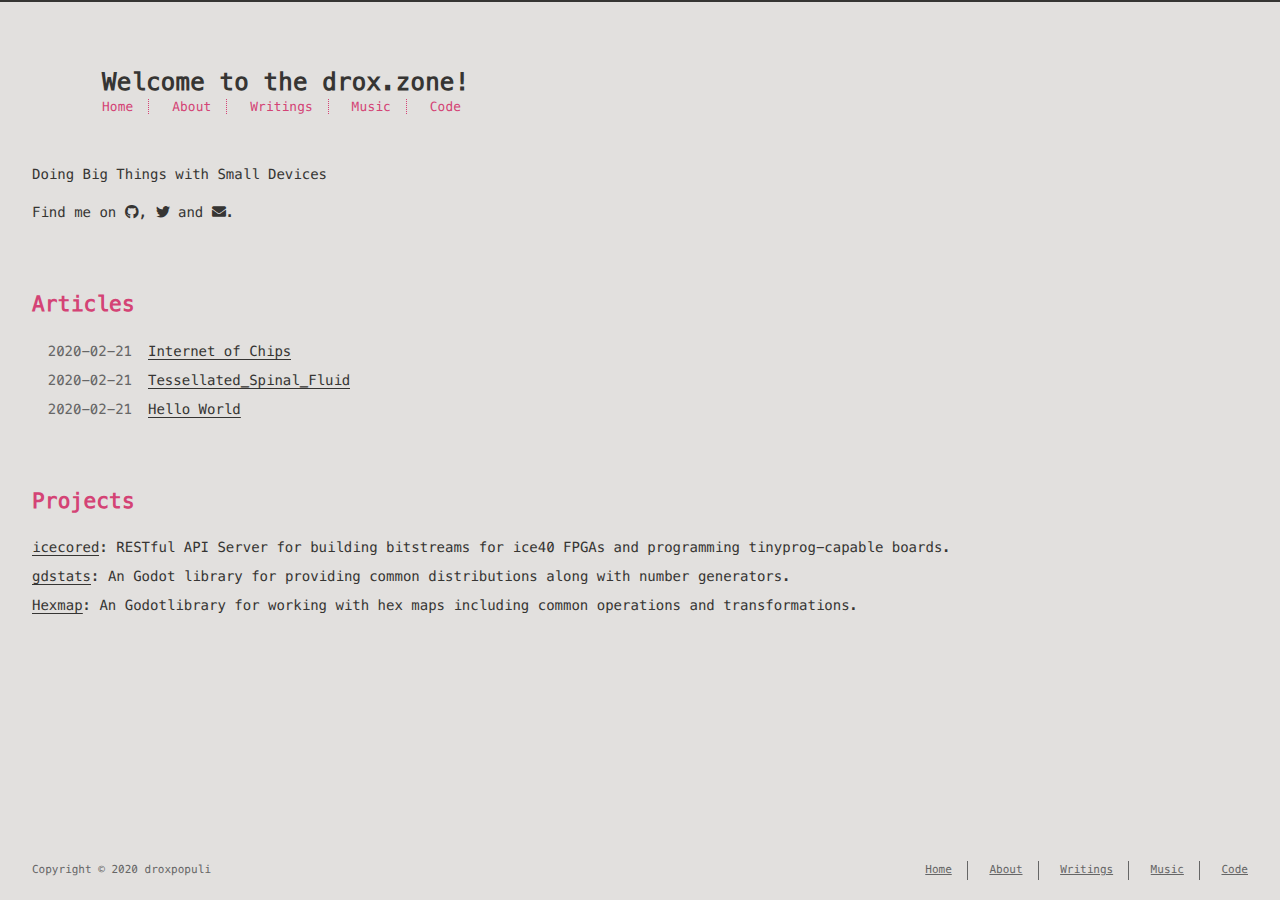
<file: index.html>
<!DOCTYPE html>
<html lang=en>
<head><meta name="generator" content="Hexo 3.8.0">
    <!-- so meta -->
    <meta charset="utf-8">
    <meta http-equiv="X-UA-Compatible" content="IE=edge">
    <meta name="HandheldFriendly" content="True">
    <meta name="viewport" content="width=device-width, initial-scale=1, maximum-scale=1">
    <meta name="description" content="Doing Big Things with Small Devices">
<meta property="og:type" content="website">
<meta property="og:title" content="drox">
<meta property="og:url" content="http://drox.zone/index.html">
<meta property="og:site_name" content="drox">
<meta property="og:description" content="Doing Big Things with Small Devices">
<meta property="og:locale" content="en-US">
<meta name="twitter:card" content="summary">
<meta name="twitter:title" content="drox">
<meta name="twitter:description" content="Doing Big Things with Small Devices">
    
    
        
          
              <link rel="shortcut icon" href="https://www.gravatar.com/avatar/90f75cf8999af265d550653f7cdf4d39?s=16">
          
        
        
          
            <link rel="icon" type="image/png" href="https://www.gravatar.com/avatar/90f75cf8999af265d550653f7cdf4d39?s=192" sizes="192x192">
          
        
        
          
            <link rel="apple-touch-icon" sizes="180x180" href="https://www.gravatar.com/avatar/90f75cf8999af265d550653f7cdf4d39?s=180">
          
        
    
    <!-- title -->
    <title>Welcome to the drox.zone</title>
    <!-- styles -->
    <link rel="stylesheet" href="/css/style.css">
    <!-- persian styles -->
    
      <link rel="stylesheet" href="/css/rtl.css">
    
    <!-- rss -->
    
    
</head>

<body class="max-width mx-auto px3 ltr">
    
    <div class="content index py4">
        
          <header id="header">
  <a href="/">
  
    
      <div id="logo" style="background-image: url(https://www.gravatar.com/avatar/90f75cf8999af265d550653f7cdf4d39);"></div>
    
  
    <div id="title">
      <h1>Welcome to the drox.zone!</h1>
    </div>
  </a>
  <div id="nav">
    <ul>
      <li class="icon">
        <a href="#"><i class="fas fa-bars fa-2x"></i></a>
      </li>
       
        <li><a href="/">Home</a></li>
       
        <li><a href="/about/">About</a></li>
       
        <li><a href="/archives/">Writings</a></li>
       
        <li><a href="https://droxpopuli.bandcamp.com">Music</a></li>
       
        <li><a href="https://github.com/droxpopuli">Code</a></li>
      
    </ul>
  </div>
</header>

        
        <section id="about">
  
    <p>Doing Big Things with Small Devices</p>

  
  
    <p>
      Find me on
      
      
      
        
          <a class="icon" target="_blank" href="https://github.com/droxpopuli">
            <i class="fab fa-github"></i><!--
      ---></a><!--
    ---><!--
    --->, 
        
      
        
          <a class="icon" target="_blank" href="http://twitter.com/droxpopuli">
            <i class="fab fa-twitter"></i><!--
      ---></a><!--
    ---><!--
    ---> and
        
      
        
          <a class="icon" target="_blank" href="mailto:droxpopuli@[put-the-google-email-domain-here].com">
            <i class="fas fa-envelope"></i><!--
      ---></a><!--
      ---><!--
    --->.
        
      
    </p>
  
</section>

<section id="writing">
  <span class="h1"><a href="/archives">Articles</a></span>
  
  <ul class="post-list">
    
    
      
    
    
      <li class="post-item">
        
    <div class="meta">
      
        
          <time datetime="2020-02-21T17:43:33.756Z" itemprop="dateModified">2020-02-21</time>
        
      
    </div>


        <span>
    
        <a class href="/2020/02/21/Internet-of-Chips/">Internet of Chips</a>
    


</span>
      </li>
    
      <li class="post-item">
        
    <div class="meta">
      
        
          <time datetime="2020-02-21T16:17:53.036Z" itemprop="dateModified">2020-02-21</time>
        
      
    </div>


        <span>
    
        <a class href="/2019/06/09/Tessellated-Spinal-Fluid/">Tessellated_Spinal_Fluid</a>
    


</span>
      </li>
    
      <li class="post-item">
        
    <div class="meta">
      
        
          <time datetime="2020-02-21T16:17:53.006Z" itemprop="dateModified">2020-02-21</time>
        
      
    </div>


        <span>
    
        <a class href="/2020/02/21/hello-world/">Hello World</a>
    


</span>
      </li>
    
  </ul>
  
</section>


<section id="projects">
  <span class="h1"><a href="https://github.com/droxpopuli">Projects</a></span>
  <ul class="project-list">
    
      <li class="project-item">
        <a href="https://github.com/droxpopuli/icecored">icecored</a>: <p>RESTful API Server for building bitstreams for ice40 FPGAs and programming tinyprog-capable boards.</p>

      </li>
    
      <li class="project-item">
        <a href="https://github.com/droxpopuli/gdstats">gdstats</a>: <p>An Godot library for providing common distributions along with number generators.</p>

      </li>
    
      <li class="project-item">
        <a href="https://github.com/droxpopuli/HexMap">Hexmap</a>: <p>An Godotlibrary for working with hex maps including common operations and transformations.</p>

      </li>
    
  </ul>
</section>


        
        <footer id="footer">
  <div class="footer-left">
    Copyright &copy; 2020 droxpopuli
  </div>
  <div class="footer-right">
    <nav>
      <ul>
         
          <li><a href="/">Home</a></li>
         
          <li><a href="/about/">About</a></li>
         
          <li><a href="/archives/">Writings</a></li>
         
          <li><a href="https://droxpopuli.bandcamp.com">Music</a></li>
         
          <li><a href="https://github.com/droxpopuli">Code</a></li>
        
      </ul>
    </nav>
  </div>
</footer>

    </div>
    <!-- styles -->
<link rel="stylesheet" href="/lib/font-awesome/css/all.min.css">
<link rel="stylesheet" href="/lib/justified-gallery/css/justifiedGallery.min.css">

    <!-- jquery -->
<script src="/lib/jquery/jquery.min.js"></script>
<script src="/lib/justified-gallery/js/jquery.justifiedGallery.min.js"></script>
<script src="/js/main.js"></script>
<!-- search -->

<!-- Google Analytics -->

<!-- Baidu Analytics -->

<!-- Disqus Comments -->

    <script type="text/javascript">
        var disqus_shortname = 'droxzone';

        (function(){
            var dsq = document.createElement('script');
            dsq.type = 'text/javascript';
            dsq.async = true;
            dsq.src = '//' + disqus_shortname + '.disqus.com/count.js';
            (document.getElementsByTagName('head')[0] || document.getElementsByTagName('body')[0]).appendChild(dsq);
        }());
    </script>


</body>
</html>
</file>
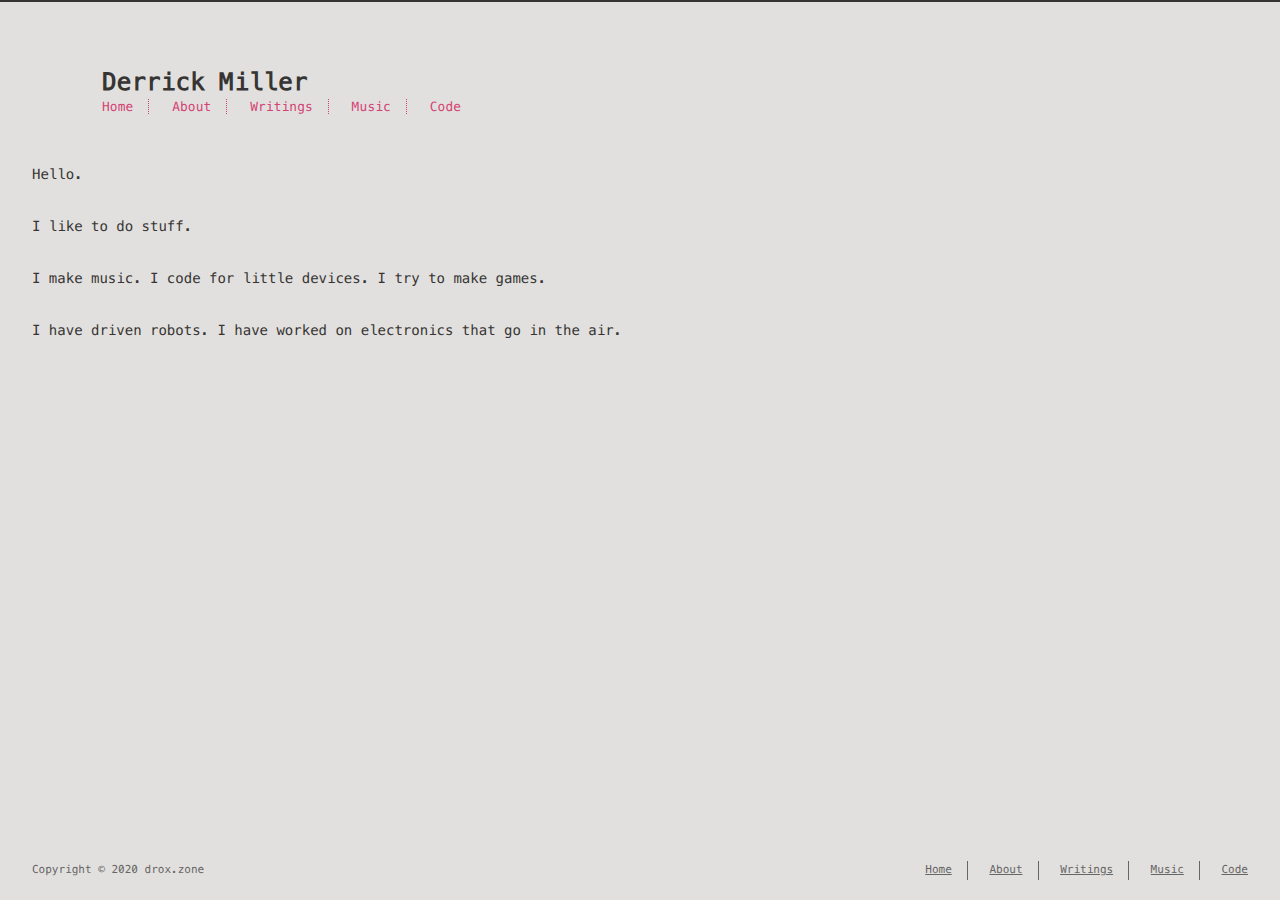
<file: about/index.html>
<!DOCTYPE html>
<html lang=en>
<head><meta name="generator" content="Hexo 3.8.0">
    <!-- so meta -->
    <meta charset="utf-8">
    <meta http-equiv="X-UA-Compatible" content="IE=edge">
    <meta name="HandheldFriendly" content="True">
    <meta name="viewport" content="width=device-width, initial-scale=1, maximum-scale=1">
    <meta name="description" content="Hello. I like to do stuff. I make music. I code for little devices. I try to make games. I have driven robots. I have worked on electronics that go in the air. I have two gerbils and a dog. I love the">
<meta property="og:type" content="website">
<meta property="og:title" content="about">
<meta property="og:url" content="http://drox.zone/about/index.html">
<meta property="og:site_name" content="drox">
<meta property="og:description" content="Hello. I like to do stuff. I make music. I code for little devices. I try to make games. I have driven robots. I have worked on electronics that go in the air. I have two gerbils and a dog. I love the">
<meta property="og:locale" content="en-US">
<meta property="og:updated_time" content="2020-02-21T17:26:01.505Z">
<meta name="twitter:card" content="summary">
<meta name="twitter:title" content="about">
<meta name="twitter:description" content="Hello. I like to do stuff. I make music. I code for little devices. I try to make games. I have driven robots. I have worked on electronics that go in the air. I have two gerbils and a dog. I love the">
    
    
        
          
              <link rel="shortcut icon" href="https://www.gravatar.com/avatar/90f75cf8999af265d550653f7cdf4d39?s=16">
          
        
        
          
            <link rel="icon" type="image/png" href="https://www.gravatar.com/avatar/90f75cf8999af265d550653f7cdf4d39?s=192" sizes="192x192">
          
        
        
          
            <link rel="apple-touch-icon" sizes="180x180" href="https://www.gravatar.com/avatar/90f75cf8999af265d550653f7cdf4d39?s=180">
          
        
    
    <!-- title -->
    <title>about</title>
    <!-- styles -->
    <link rel="stylesheet" href="/css/style.css">
    <!-- persian styles -->
    
      <link rel="stylesheet" href="/css/rtl.css">
    
    <!-- rss -->
    
    
</head>

<body class="max-width mx-auto px3 ltr">
    
    <div class="content index py4">
        
          <header id="header">
  <a href="/">
  
    
      <div id="logo" style="background-image: url(https://www.gravatar.com/avatar/90f75cf8999af265d550653f7cdf4d39);"></div>
    
  
    <div id="title">
      <h1>Derrick Miller</h1>
    </div>
  </a>
  <div id="nav">
    <ul>
      <li class="icon">
        <a href="#"><i class="fas fa-bars fa-2x"></i></a>
      </li>
       
        <li><a href="/">Home</a></li>
       
        <li><a href="/about/">About</a></li>
       
        <li><a href="/archives/">Writings</a></li>
       
        <li><a href="https://droxpopuli.bandcamp.com">Music</a></li>
       
        <li><a href="https://github.com/droxpopuli">Code</a></li>
      
    </ul>
  </div>
</header>

        
        <article class="post" itemscope itemtype="http://schema.org/BlogPosting">
  

  <div class="content" itemprop="articleBody">
      
          <p>Hello.</p>
<p>I like to do stuff.</p>
<p>I make music. I code for little devices. I try to make games.</p>
<p>I have driven robots. I have worked on electronics that go in the air.</p>
        
  </div>
</article>

        
        <footer id="footer">
  <div class="footer-left">
    Copyright &copy; 2020 drox.zone
  </div>
  <div class="footer-right">
    <nav>
      <ul>
         
          <li><a href="/">Home</a></li>
         
          <li><a href="/about/">About</a></li>
         
          <li><a href="/archives/">Writings</a></li>
         
          <li><a href="https://droxpopuli.bandcamp.com">Music</a></li>
         
          <li><a href="https://github.com/droxpopuli">Code</a></li>
        
      </ul>
    </nav>
  </div>
</footer>

    </div>
    <!-- styles -->
<link rel="stylesheet" href="/lib/font-awesome/css/all.min.css">
<link rel="stylesheet" href="/lib/justified-gallery/css/justifiedGallery.min.css">

    <!-- jquery -->
<script src="/lib/jquery/jquery.min.js"></script>
<script src="/lib/justified-gallery/js/jquery.justifiedGallery.min.js"></script>
<script src="/js/main.js"></script>
<!-- search -->

<!-- Google Analytics -->

<!-- Baidu Analytics -->

<!-- Disqus Comments -->

    <script type="text/javascript">
        var disqus_shortname = 'droxzone';

        (function(){
            var dsq = document.createElement('script');
            dsq.type = 'text/javascript';
            dsq.async = true;
            dsq.src = '//' + disqus_shortname + '.disqus.com/embed.js';
            (document.getElementsByTagName('head')[0] || document.getElementsByTagName('body')[0]).appendChild(dsq);
        }());
    </script>


</body>
</html>
</file>
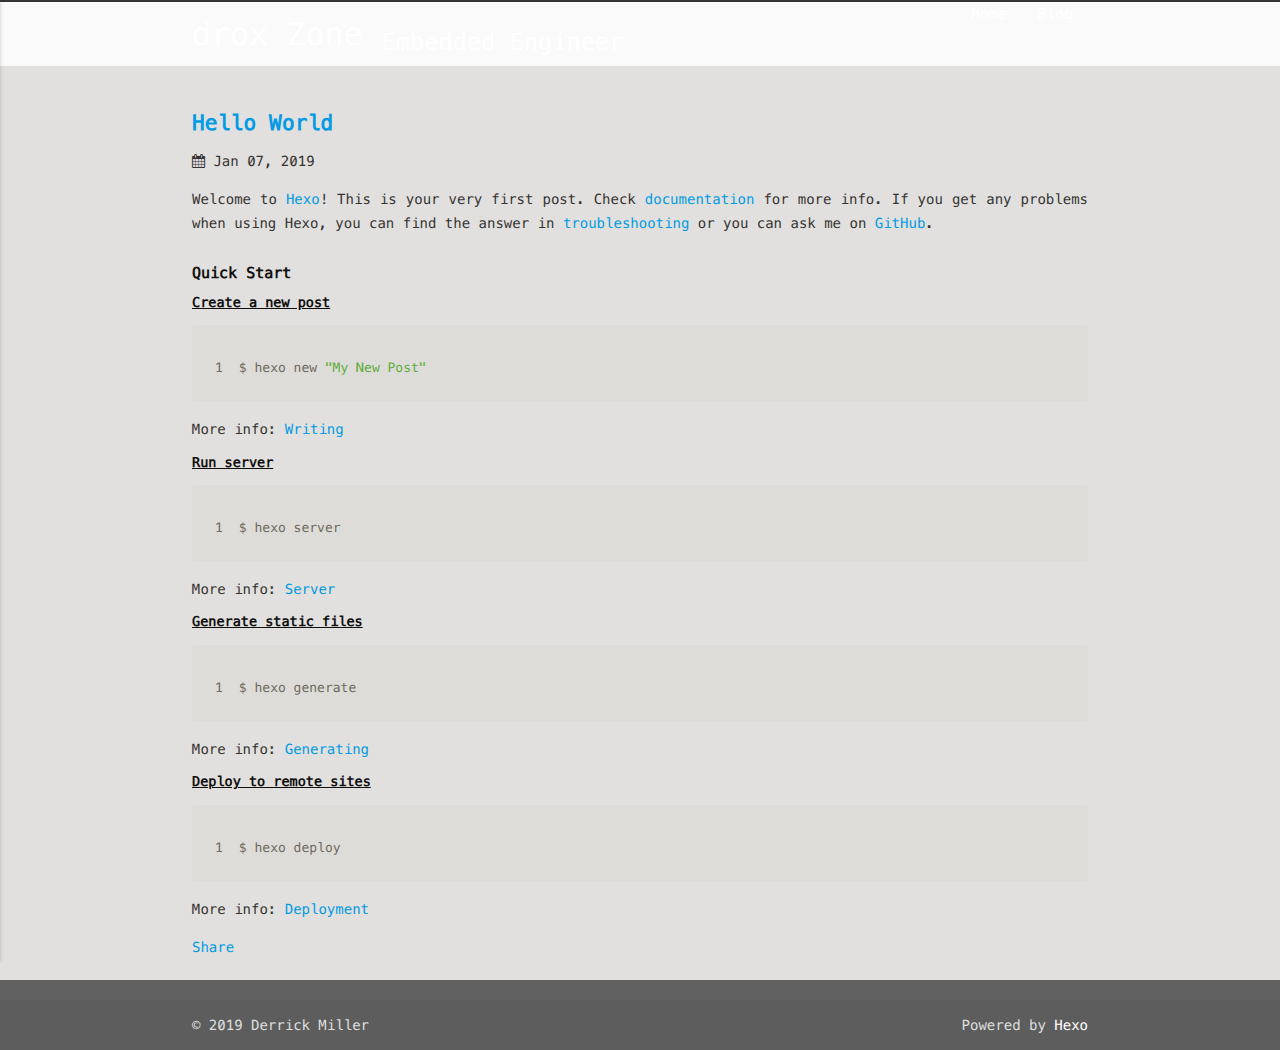
<file: blog/index.html>
<!DOCTYPE html>
<html>
<head><meta name="generator" content="Hexo 3.8.0">
  <meta charset="utf-8">
  
  <title>Blog | drox Zone</title>

  <meta name="viewport" content="width=device-width, initial-scale=1.0">

  <meta name="description" content="Doing Big Things with Small Devices">
<meta property="og:type" content="website">
<meta property="og:title" content="drox Zone">
<meta property="og:url" content="http://drox.zone/blog/index.html">
<meta property="og:site_name" content="drox Zone">
<meta property="og:description" content="Doing Big Things with Small Devices">
<meta property="og:locale" content="en-US">
<meta name="twitter:card" content="summary">
<meta name="twitter:title" content="drox Zone">
<meta name="twitter:description" content="Doing Big Things with Small Devices">

  
    <link rel="alternate" href="/atom.xml" title="drox Zone" type="application/atom+xml">
  

  
  <!--[if lte IE 10 ]><link rel="shortcut icon" href="/images/favicon.ico"><![endif]-->
  <!--[if !IE]><!-->
  <link rel="shortcut icon" href="/images/favicon.png">

  <meta name="msapplication-TileImage" content="/images/favicon.png">
  <meta name="msapplication-TileColor" content="#000000">

  <link rel="apple-touch-icon" href="/images/apple-touch-icon-57x57.png">
  <link rel="apple-touch-icon" sizes="72x72" href="/images/apple-touch-icon-72x72.png">
  <link rel="apple-touch-icon" sizes="114x114" href="/images/apple-touch-icon-114x114.png">
  <link rel="apple-touch-icon" sizes="144x144" href="/images/apple-touch-icon-144x144.png">

  <link rel="icon" sizes="256x256" href="/images/favicon.png">
  <!--<![endif]-->
  

  <link href="//fonts.googleapis.com/css?family=Source+Code+Pro|Material+Icons|Raleway:400,300,700" rel="stylesheet" type="text/css">

  <link rel="stylesheet" href="/css/vendors.css">
  <link rel="stylesheet" href="/css/style.css">
  


  <script src="/js/vendors.js"></script>

  <script>
    define('jquery', function () {
      return window.jQuery;
    });
  </script>


</head>
<body>

  <div class="navbar-fixed">
  <nav id="main-navbar" class="grey lighten-5 z-depth-0" role="navigation">
    <div class="nav-wrapper container">

      <a id="logo-container" href="/" class="brand-logo center-align">
        <span>drox Zone</span>
        <sub>Embedded Engineer</sub>
      </a>

      <ul class="right hide-on-med-and-down">
        
          <li>
            <a class="main-nav-link" href="/">Home</a>
          </li>
        
          <li>
            <a class="main-nav-link" href="/blog">Blog</a>
          </li>
        
      </ul>

      <a href="#" data-activates="nav-mobile" class="button-collapse">
        <i class="material-icons">menu</i>
      </a>
    </div>
  </nav>
</div>

<ul id="nav-mobile" class="side-nav">
  
  <li>
    <a class="main-nav-link" href="/">Home</a>
  </li>
  
  <li>
    <a class="main-nav-link" href="/blog">Blog</a>
  </li>
  
</ul>


  <div id="main-container">
    <div class="container">
  <div class="row">
    <div class="col s12">

      

      
        

      <article id="post-hello-world" class="article article-type-post" itemscope="" itemprop="blogPost">

        <div class="article-inner">
          

          <header class="article-header">
          
              
  
    <h1 itemprop="name" class="header">
      <a class="article-title " href="/blog/hello-world/">Hello World</a>
    </h1>
  


          

            <div class="article-meta">
              <i class="fa fa-calendar"></i>
              <time datetime="2019-01-07T16:00:36.751Z" itemprop="datePublished">Jan 07, 2019</time>
            </div>
          </header>


          <div class="article-entry " itemprop="articleBody">
            
              <p>Welcome to <a href="https://hexo.io/" target="_blank" rel="noopener">Hexo</a>! This is your very first post. Check <a href="https://hexo.io/docs/" target="_blank" rel="noopener">documentation</a> for more info. If you get any problems when using Hexo, you can find the answer in <a href="https://hexo.io/docs/troubleshooting.html" target="_blank" rel="noopener">troubleshooting</a> or you can ask me on <a href="https://github.com/hexojs/hexo/issues" target="_blank" rel="noopener">GitHub</a>.</p>
<h2 id="Quick-Start"><a href="#Quick-Start" class="headerlink" title="Quick Start"></a>Quick Start</h2><h3 id="Create-a-new-post"><a href="#Create-a-new-post" class="headerlink" title="Create a new post"></a>Create a new post</h3><figure class="highlight bash"><table><tr><td class="gutter"><pre><span class="line">1</span><br></pre></td><td class="code"><pre><span class="line">$ hexo new <span class="string">"My New Post"</span></span><br></pre></td></tr></table></figure>
<p>More info: <a href="https://hexo.io/docs/writing.html" target="_blank" rel="noopener">Writing</a></p>
<h3 id="Run-server"><a href="#Run-server" class="headerlink" title="Run server"></a>Run server</h3><figure class="highlight bash"><table><tr><td class="gutter"><pre><span class="line">1</span><br></pre></td><td class="code"><pre><span class="line">$ hexo server</span><br></pre></td></tr></table></figure>
<p>More info: <a href="https://hexo.io/docs/server.html" target="_blank" rel="noopener">Server</a></p>
<h3 id="Generate-static-files"><a href="#Generate-static-files" class="headerlink" title="Generate static files"></a>Generate static files</h3><figure class="highlight bash"><table><tr><td class="gutter"><pre><span class="line">1</span><br></pre></td><td class="code"><pre><span class="line">$ hexo generate</span><br></pre></td></tr></table></figure>
<p>More info: <a href="https://hexo.io/docs/generating.html" target="_blank" rel="noopener">Generating</a></p>
<h3 id="Deploy-to-remote-sites"><a href="#Deploy-to-remote-sites" class="headerlink" title="Deploy to remote sites"></a>Deploy to remote sites</h3><figure class="highlight bash"><table><tr><td class="gutter"><pre><span class="line">1</span><br></pre></td><td class="code"><pre><span class="line">$ hexo deploy</span><br></pre></td></tr></table></figure>
<p>More info: <a href="https://hexo.io/docs/deployment.html" target="_blank" rel="noopener">Deployment</a></p>

            
          </div>

          

          <footer class="article-footer">
            <a data-url="http://drox.zone/blog/hello-world/" data-id="cjqmkk23n0001vfm3jwagwa17" class="article-share-link">Share</a>
            
            
          </footer>

        </div>

        
      </article>


      




      


      



    </div>
  </div>
</div>


  </div>

  <footer class="page-footer grey darken-2">
    <div class="footer-copyright">
      <div class="container">
        &copy; 2019 Derrick Miller

        <div class="right">
          Powered by <a href="http://hexo.io/" rel="nofollow" class="white-text" target="_blank">Hexo</a>
        </div>
      </div>
    </div>
  </footer>

  <script src="/js/app.js"></script>

</body>
</html>
</file>
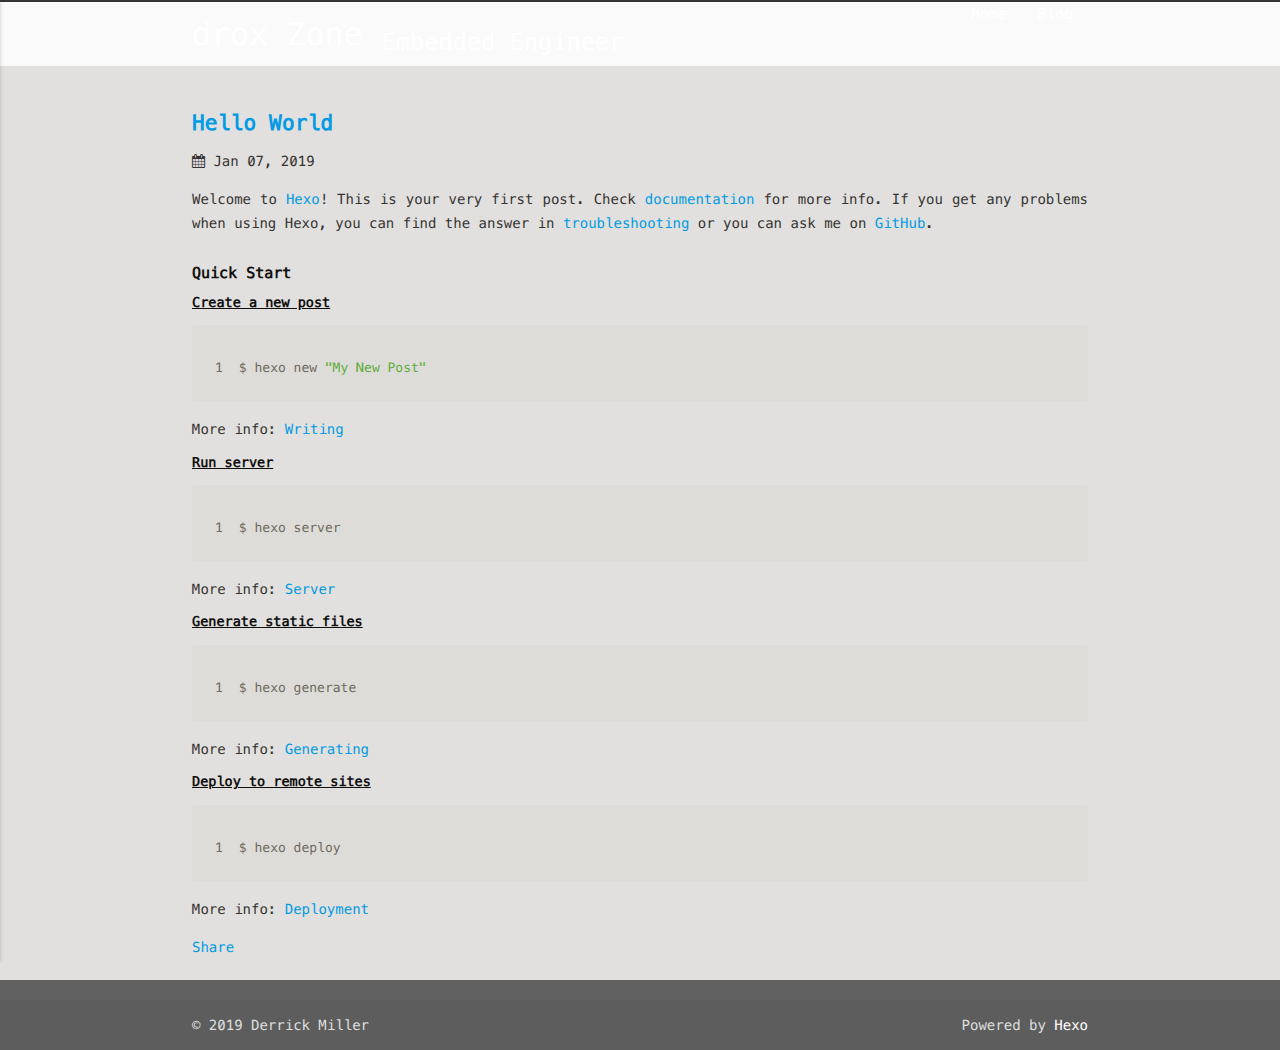
<file: blog/2019/index.html>
<!DOCTYPE html>
<html>
<head><meta name="generator" content="Hexo 3.8.0">
  <meta charset="utf-8">
  
  <title>Blog: 2019 | drox Zone</title>

  <meta name="viewport" content="width=device-width, initial-scale=1.0">

  <meta name="description" content="Doing Big Things with Small Devices">
<meta property="og:type" content="website">
<meta property="og:title" content="drox Zone">
<meta property="og:url" content="http://drox.zone/blog/2019/index.html">
<meta property="og:site_name" content="drox Zone">
<meta property="og:description" content="Doing Big Things with Small Devices">
<meta property="og:locale" content="en-US">
<meta name="twitter:card" content="summary">
<meta name="twitter:title" content="drox Zone">
<meta name="twitter:description" content="Doing Big Things with Small Devices">

  
    <link rel="alternate" href="/atom.xml" title="drox Zone" type="application/atom+xml">
  

  
  <!--[if lte IE 10 ]><link rel="shortcut icon" href="/images/favicon.ico"><![endif]-->
  <!--[if !IE]><!-->
  <link rel="shortcut icon" href="/images/favicon.png">

  <meta name="msapplication-TileImage" content="/images/favicon.png">
  <meta name="msapplication-TileColor" content="#000000">

  <link rel="apple-touch-icon" href="/images/apple-touch-icon-57x57.png">
  <link rel="apple-touch-icon" sizes="72x72" href="/images/apple-touch-icon-72x72.png">
  <link rel="apple-touch-icon" sizes="114x114" href="/images/apple-touch-icon-114x114.png">
  <link rel="apple-touch-icon" sizes="144x144" href="/images/apple-touch-icon-144x144.png">

  <link rel="icon" sizes="256x256" href="/images/favicon.png">
  <!--<![endif]-->
  

  <link href="//fonts.googleapis.com/css?family=Source+Code+Pro|Material+Icons|Raleway:400,300,700" rel="stylesheet" type="text/css">

  <link rel="stylesheet" href="/css/vendors.css">
  <link rel="stylesheet" href="/css/style.css">
  


  <script src="/js/vendors.js"></script>

  <script>
    define('jquery', function () {
      return window.jQuery;
    });
  </script>


</head>
<body>

  <div class="navbar-fixed">
  <nav id="main-navbar" class="grey lighten-5 z-depth-0" role="navigation">
    <div class="nav-wrapper container">

      <a id="logo-container" href="/" class="brand-logo center-align">
        <span>drox Zone</span>
        <sub>Embedded Engineer</sub>
      </a>

      <ul class="right hide-on-med-and-down">
        
          <li>
            <a class="main-nav-link" href="/">Home</a>
          </li>
        
          <li>
            <a class="main-nav-link" href="/blog">Blog</a>
          </li>
        
      </ul>

      <a href="#" data-activates="nav-mobile" class="button-collapse">
        <i class="material-icons">menu</i>
      </a>
    </div>
  </nav>
</div>

<ul id="nav-mobile" class="side-nav">
  
  <li>
    <a class="main-nav-link" href="/">Home</a>
  </li>
  
  <li>
    <a class="main-nav-link" href="/blog">Blog</a>
  </li>
  
</ul>


  <div id="main-container">
    <div class="container">
  <div class="row">
    <div class="col s12">

      

      
        

      <article id="post-hello-world" class="article article-type-post" itemscope="" itemprop="blogPost">

        <div class="article-inner">
          

          <header class="article-header">
          
              
  
    <h1 itemprop="name" class="header">
      <a class="article-title " href="/blog/hello-world/">Hello World</a>
    </h1>
  


          

            <div class="article-meta">
              <i class="fa fa-calendar"></i>
              <time datetime="2019-01-07T16:00:36.751Z" itemprop="datePublished">Jan 07, 2019</time>
            </div>
          </header>


          <div class="article-entry " itemprop="articleBody">
            
              <p>Welcome to <a href="https://hexo.io/" target="_blank" rel="noopener">Hexo</a>! This is your very first post. Check <a href="https://hexo.io/docs/" target="_blank" rel="noopener">documentation</a> for more info. If you get any problems when using Hexo, you can find the answer in <a href="https://hexo.io/docs/troubleshooting.html" target="_blank" rel="noopener">troubleshooting</a> or you can ask me on <a href="https://github.com/hexojs/hexo/issues" target="_blank" rel="noopener">GitHub</a>.</p>
<h2 id="Quick-Start"><a href="#Quick-Start" class="headerlink" title="Quick Start"></a>Quick Start</h2><h3 id="Create-a-new-post"><a href="#Create-a-new-post" class="headerlink" title="Create a new post"></a>Create a new post</h3><figure class="highlight bash"><table><tr><td class="gutter"><pre><span class="line">1</span><br></pre></td><td class="code"><pre><span class="line">$ hexo new <span class="string">"My New Post"</span></span><br></pre></td></tr></table></figure>
<p>More info: <a href="https://hexo.io/docs/writing.html" target="_blank" rel="noopener">Writing</a></p>
<h3 id="Run-server"><a href="#Run-server" class="headerlink" title="Run server"></a>Run server</h3><figure class="highlight bash"><table><tr><td class="gutter"><pre><span class="line">1</span><br></pre></td><td class="code"><pre><span class="line">$ hexo server</span><br></pre></td></tr></table></figure>
<p>More info: <a href="https://hexo.io/docs/server.html" target="_blank" rel="noopener">Server</a></p>
<h3 id="Generate-static-files"><a href="#Generate-static-files" class="headerlink" title="Generate static files"></a>Generate static files</h3><figure class="highlight bash"><table><tr><td class="gutter"><pre><span class="line">1</span><br></pre></td><td class="code"><pre><span class="line">$ hexo generate</span><br></pre></td></tr></table></figure>
<p>More info: <a href="https://hexo.io/docs/generating.html" target="_blank" rel="noopener">Generating</a></p>
<h3 id="Deploy-to-remote-sites"><a href="#Deploy-to-remote-sites" class="headerlink" title="Deploy to remote sites"></a>Deploy to remote sites</h3><figure class="highlight bash"><table><tr><td class="gutter"><pre><span class="line">1</span><br></pre></td><td class="code"><pre><span class="line">$ hexo deploy</span><br></pre></td></tr></table></figure>
<p>More info: <a href="https://hexo.io/docs/deployment.html" target="_blank" rel="noopener">Deployment</a></p>

            
          </div>

          

          <footer class="article-footer">
            <a data-url="http://drox.zone/blog/hello-world/" data-id="cjqmkk23n0001vfm3jwagwa17" class="article-share-link">Share</a>
            
            
          </footer>

        </div>

        
      </article>


      




      


      



    </div>
  </div>
</div>


  </div>

  <footer class="page-footer grey darken-2">
    <div class="footer-copyright">
      <div class="container">
        &copy; 2019 Derrick Miller

        <div class="right">
          Powered by <a href="http://hexo.io/" rel="nofollow" class="white-text" target="_blank">Hexo</a>
        </div>
      </div>
    </div>
  </footer>

  <script src="/js/app.js"></script>

</body>
</html>
</file>
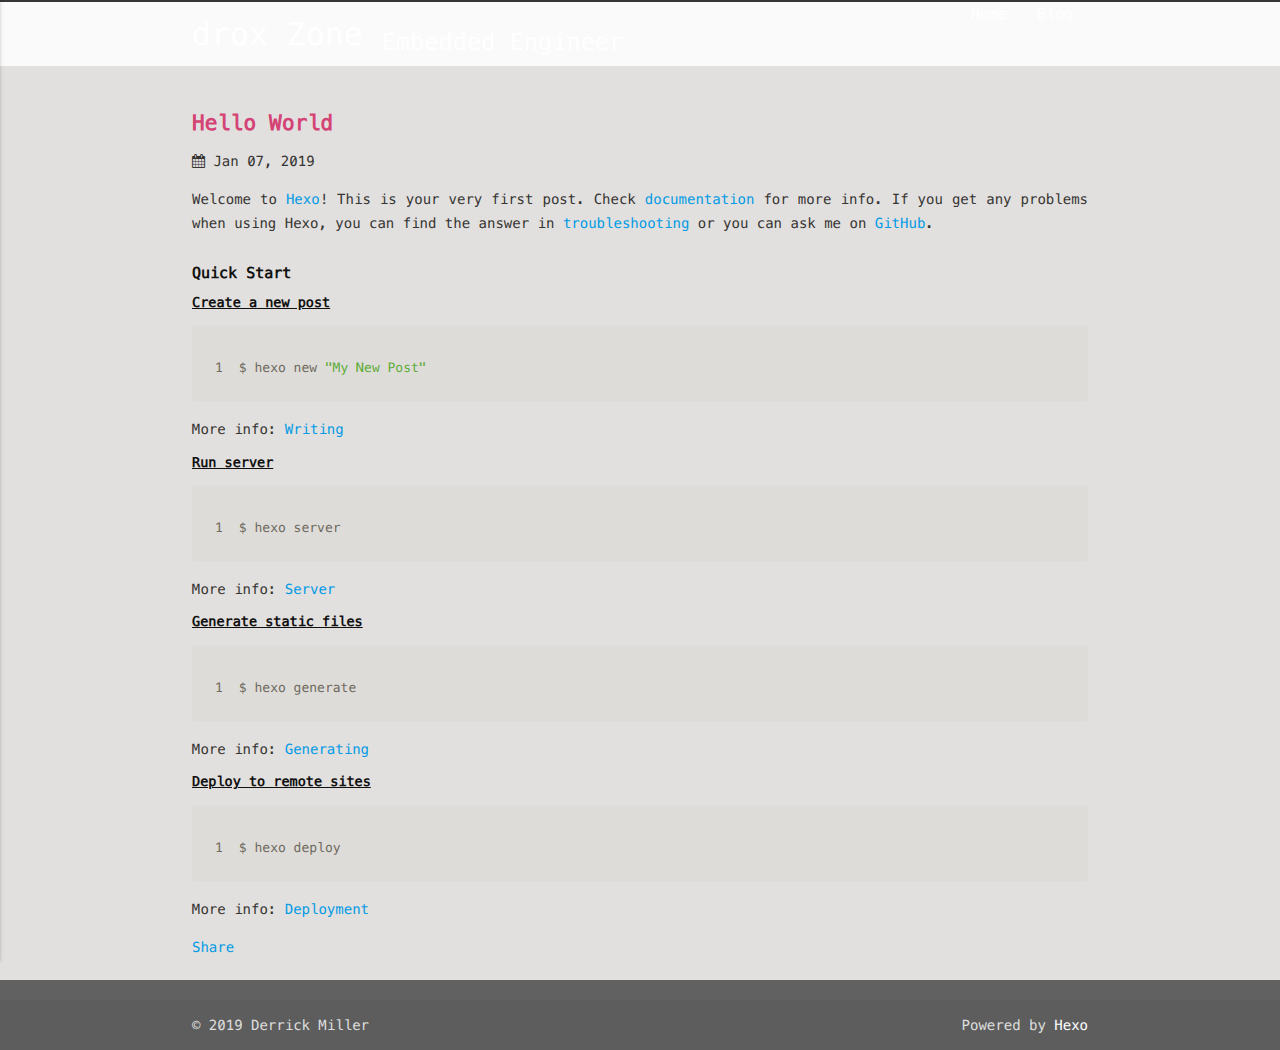
<file: blog/hello-world/index.html>
<!DOCTYPE html>
<html>
<head><meta name="generator" content="Hexo 3.8.0">
  <meta charset="utf-8">
  
  <title>Hello World | drox Zone</title>

  <meta name="viewport" content="width=device-width, initial-scale=1.0">

  <meta name="description" content="Welcome to Hexo! This is your very first post. Check documentation for more info. If you get any problems when using Hexo, you can find the answer in troubleshooting or you can ask me on GitHub. Quick">
<meta property="og:type" content="article">
<meta property="og:title" content="Hello World">
<meta property="og:url" content="http://drox.zone/blog/hello-world/index.html">
<meta property="og:site_name" content="drox Zone">
<meta property="og:description" content="Welcome to Hexo! This is your very first post. Check documentation for more info. If you get any problems when using Hexo, you can find the answer in troubleshooting or you can ask me on GitHub. Quick">
<meta property="og:locale" content="en-US">
<meta property="og:updated_time" content="2019-01-07T16:00:36.751Z">
<meta name="twitter:card" content="summary">
<meta name="twitter:title" content="Hello World">
<meta name="twitter:description" content="Welcome to Hexo! This is your very first post. Check documentation for more info. If you get any problems when using Hexo, you can find the answer in troubleshooting or you can ask me on GitHub. Quick">

  
    <link rel="alternate" href="/atom.xml" title="drox Zone" type="application/atom+xml">
  

  
  <!--[if lte IE 10 ]><link rel="shortcut icon" href="/images/favicon.ico"><![endif]-->
  <!--[if !IE]><!-->
  <link rel="shortcut icon" href="/images/favicon.png">

  <meta name="msapplication-TileImage" content="/images/favicon.png">
  <meta name="msapplication-TileColor" content="#000000">

  <link rel="apple-touch-icon" href="/images/apple-touch-icon-57x57.png">
  <link rel="apple-touch-icon" sizes="72x72" href="/images/apple-touch-icon-72x72.png">
  <link rel="apple-touch-icon" sizes="114x114" href="/images/apple-touch-icon-114x114.png">
  <link rel="apple-touch-icon" sizes="144x144" href="/images/apple-touch-icon-144x144.png">

  <link rel="icon" sizes="256x256" href="/images/favicon.png">
  <!--<![endif]-->
  

  <link href="//fonts.googleapis.com/css?family=Source+Code+Pro|Material+Icons|Raleway:400,300,700" rel="stylesheet" type="text/css">

  <link rel="stylesheet" href="/css/vendors.css">
  <link rel="stylesheet" href="/css/style.css">
  


  <script src="/js/vendors.js"></script>

  <script>
    define('jquery', function () {
      return window.jQuery;
    });
  </script>


</head>
<body>

  <div class="navbar-fixed">
  <nav id="main-navbar" class="grey lighten-5 z-depth-0" role="navigation">
    <div class="nav-wrapper container">

      <a id="logo-container" href="/" class="brand-logo center-align">
        <span>drox Zone</span>
        <sub>Embedded Engineer</sub>
      </a>

      <ul class="right hide-on-med-and-down">
        
          <li>
            <a class="main-nav-link" href="/">Home</a>
          </li>
        
          <li>
            <a class="main-nav-link" href="/blog">Blog</a>
          </li>
        
      </ul>

      <a href="#" data-activates="nav-mobile" class="button-collapse">
        <i class="material-icons">menu</i>
      </a>
    </div>
  </nav>
</div>

<ul id="nav-mobile" class="side-nav">
  
  <li>
    <a class="main-nav-link" href="/">Home</a>
  </li>
  
  <li>
    <a class="main-nav-link" href="/blog">Blog</a>
  </li>
  
</ul>


  <div id="main-container">
    
<div class="container">
  <div class="row">
    <div class="col s12">


      <article id="post-hello-world" class="article article-type-post" itemscope="" itemprop="blogPost">

        <div class="article-inner">
          

          <header class="article-header">
          
              
  
    <h1 class="article-title header" itemprop="name">
      Hello World
    </h1>
  


          

            <div class="article-meta">
              <i class="fa fa-calendar"></i>
              <time datetime="2019-01-07T16:00:36.751Z" itemprop="datePublished">Jan 07, 2019</time>
            </div>
          </header>


          <div class="article-entry " itemprop="articleBody">
            
              <p>Welcome to <a href="https://hexo.io/" target="_blank" rel="noopener">Hexo</a>! This is your very first post. Check <a href="https://hexo.io/docs/" target="_blank" rel="noopener">documentation</a> for more info. If you get any problems when using Hexo, you can find the answer in <a href="https://hexo.io/docs/troubleshooting.html" target="_blank" rel="noopener">troubleshooting</a> or you can ask me on <a href="https://github.com/hexojs/hexo/issues" target="_blank" rel="noopener">GitHub</a>.</p>
<h2 id="Quick-Start"><a href="#Quick-Start" class="headerlink" title="Quick Start"></a>Quick Start</h2><h3 id="Create-a-new-post"><a href="#Create-a-new-post" class="headerlink" title="Create a new post"></a>Create a new post</h3><figure class="highlight bash"><table><tr><td class="gutter"><pre><span class="line">1</span><br></pre></td><td class="code"><pre><span class="line">$ hexo new <span class="string">"My New Post"</span></span><br></pre></td></tr></table></figure>
<p>More info: <a href="https://hexo.io/docs/writing.html" target="_blank" rel="noopener">Writing</a></p>
<h3 id="Run-server"><a href="#Run-server" class="headerlink" title="Run server"></a>Run server</h3><figure class="highlight bash"><table><tr><td class="gutter"><pre><span class="line">1</span><br></pre></td><td class="code"><pre><span class="line">$ hexo server</span><br></pre></td></tr></table></figure>
<p>More info: <a href="https://hexo.io/docs/server.html" target="_blank" rel="noopener">Server</a></p>
<h3 id="Generate-static-files"><a href="#Generate-static-files" class="headerlink" title="Generate static files"></a>Generate static files</h3><figure class="highlight bash"><table><tr><td class="gutter"><pre><span class="line">1</span><br></pre></td><td class="code"><pre><span class="line">$ hexo generate</span><br></pre></td></tr></table></figure>
<p>More info: <a href="https://hexo.io/docs/generating.html" target="_blank" rel="noopener">Generating</a></p>
<h3 id="Deploy-to-remote-sites"><a href="#Deploy-to-remote-sites" class="headerlink" title="Deploy to remote sites"></a>Deploy to remote sites</h3><figure class="highlight bash"><table><tr><td class="gutter"><pre><span class="line">1</span><br></pre></td><td class="code"><pre><span class="line">$ hexo deploy</span><br></pre></td></tr></table></figure>
<p>More info: <a href="https://hexo.io/docs/deployment.html" target="_blank" rel="noopener">Deployment</a></p>

            
          </div>

          

          <footer class="article-footer">
            <a data-url="http://drox.zone/blog/hello-world/" data-id="cjqmkk23n0001vfm3jwagwa17" class="article-share-link">Share</a>
            
            
          </footer>

        </div>

        
          

        
      </article>


      



    </div>
  </div>
</div>


  



  </div>

  <footer class="page-footer grey darken-2">
    <div class="footer-copyright">
      <div class="container">
        &copy; 2019 Derrick Miller

        <div class="right">
          Powered by <a href="http://hexo.io/" rel="nofollow" class="white-text" target="_blank">Hexo</a>
        </div>
      </div>
    </div>
  </footer>

  <script src="/js/app.js"></script>

</body>
</html>
</file>
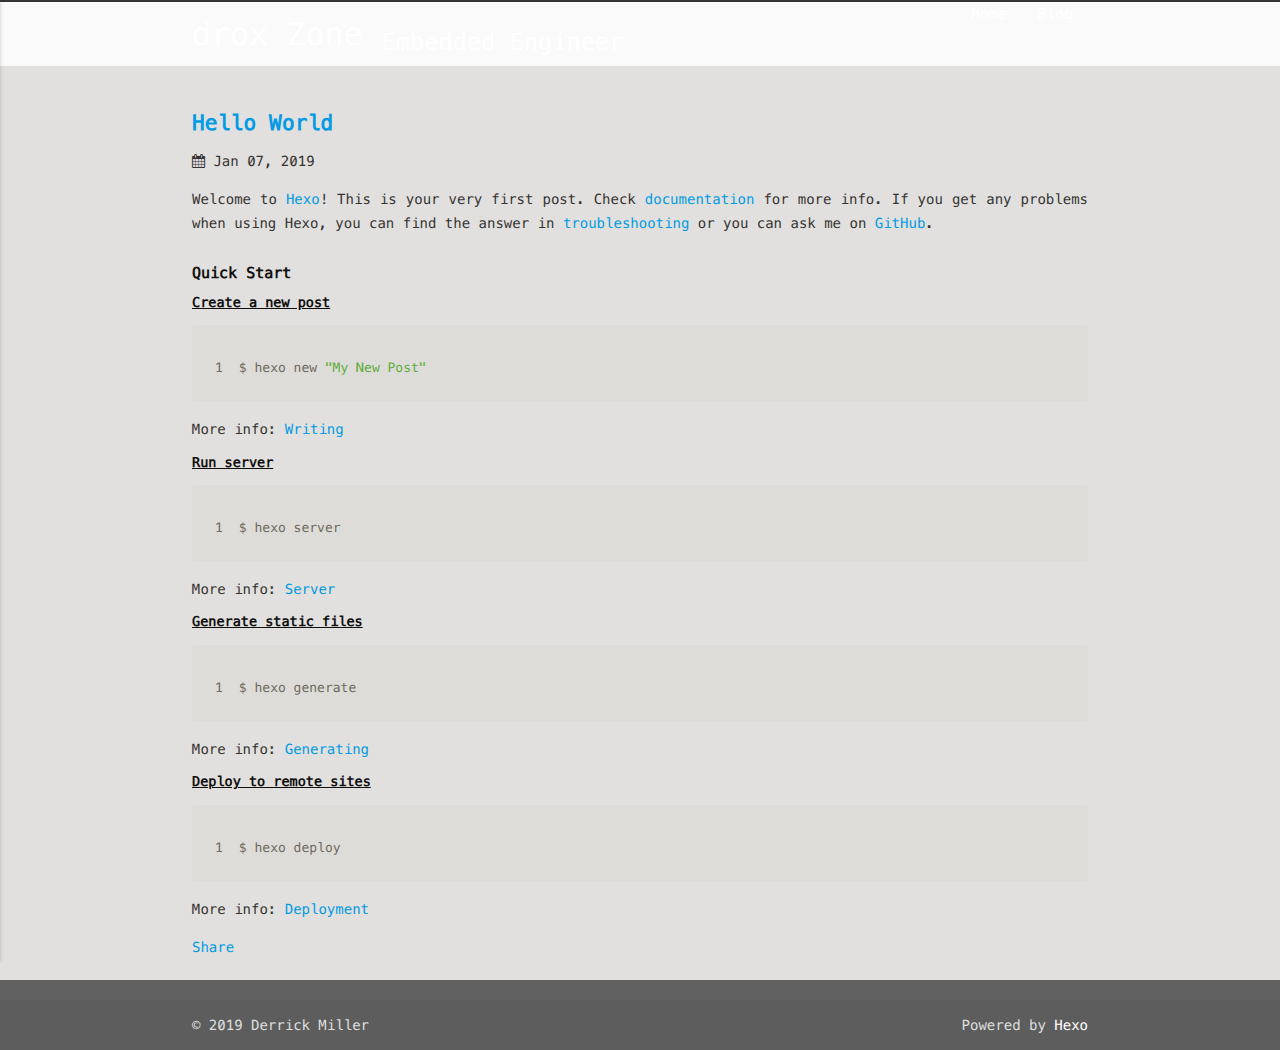
<file: blog/2019/01/index.html>
<!DOCTYPE html>
<html>
<head><meta name="generator" content="Hexo 3.8.0">
  <meta charset="utf-8">
  
  <title>Blog: 2019/1 | drox Zone</title>

  <meta name="viewport" content="width=device-width, initial-scale=1.0">

  <meta name="description" content="Doing Big Things with Small Devices">
<meta property="og:type" content="website">
<meta property="og:title" content="drox Zone">
<meta property="og:url" content="http://drox.zone/blog/2019/01/index.html">
<meta property="og:site_name" content="drox Zone">
<meta property="og:description" content="Doing Big Things with Small Devices">
<meta property="og:locale" content="en-US">
<meta name="twitter:card" content="summary">
<meta name="twitter:title" content="drox Zone">
<meta name="twitter:description" content="Doing Big Things with Small Devices">

  
    <link rel="alternate" href="/atom.xml" title="drox Zone" type="application/atom+xml">
  

  
  <!--[if lte IE 10 ]><link rel="shortcut icon" href="/images/favicon.ico"><![endif]-->
  <!--[if !IE]><!-->
  <link rel="shortcut icon" href="/images/favicon.png">

  <meta name="msapplication-TileImage" content="/images/favicon.png">
  <meta name="msapplication-TileColor" content="#000000">

  <link rel="apple-touch-icon" href="/images/apple-touch-icon-57x57.png">
  <link rel="apple-touch-icon" sizes="72x72" href="/images/apple-touch-icon-72x72.png">
  <link rel="apple-touch-icon" sizes="114x114" href="/images/apple-touch-icon-114x114.png">
  <link rel="apple-touch-icon" sizes="144x144" href="/images/apple-touch-icon-144x144.png">

  <link rel="icon" sizes="256x256" href="/images/favicon.png">
  <!--<![endif]-->
  

  <link href="//fonts.googleapis.com/css?family=Source+Code+Pro|Material+Icons|Raleway:400,300,700" rel="stylesheet" type="text/css">

  <link rel="stylesheet" href="/css/vendors.css">
  <link rel="stylesheet" href="/css/style.css">
  


  <script src="/js/vendors.js"></script>

  <script>
    define('jquery', function () {
      return window.jQuery;
    });
  </script>


</head>
<body>

  <div class="navbar-fixed">
  <nav id="main-navbar" class="grey lighten-5 z-depth-0" role="navigation">
    <div class="nav-wrapper container">

      <a id="logo-container" href="/" class="brand-logo center-align">
        <span>drox Zone</span>
        <sub>Embedded Engineer</sub>
      </a>

      <ul class="right hide-on-med-and-down">
        
          <li>
            <a class="main-nav-link" href="/">Home</a>
          </li>
        
          <li>
            <a class="main-nav-link" href="/blog">Blog</a>
          </li>
        
      </ul>

      <a href="#" data-activates="nav-mobile" class="button-collapse">
        <i class="material-icons">menu</i>
      </a>
    </div>
  </nav>
</div>

<ul id="nav-mobile" class="side-nav">
  
  <li>
    <a class="main-nav-link" href="/">Home</a>
  </li>
  
  <li>
    <a class="main-nav-link" href="/blog">Blog</a>
  </li>
  
</ul>


  <div id="main-container">
    <div class="container">
  <div class="row">
    <div class="col s12">

      

      
        

      <article id="post-hello-world" class="article article-type-post" itemscope="" itemprop="blogPost">

        <div class="article-inner">
          

          <header class="article-header">
          
              
  
    <h1 itemprop="name" class="header">
      <a class="article-title " href="/blog/hello-world/">Hello World</a>
    </h1>
  


          

            <div class="article-meta">
              <i class="fa fa-calendar"></i>
              <time datetime="2019-01-07T16:00:36.751Z" itemprop="datePublished">Jan 07, 2019</time>
            </div>
          </header>


          <div class="article-entry " itemprop="articleBody">
            
              <p>Welcome to <a href="https://hexo.io/" target="_blank" rel="noopener">Hexo</a>! This is your very first post. Check <a href="https://hexo.io/docs/" target="_blank" rel="noopener">documentation</a> for more info. If you get any problems when using Hexo, you can find the answer in <a href="https://hexo.io/docs/troubleshooting.html" target="_blank" rel="noopener">troubleshooting</a> or you can ask me on <a href="https://github.com/hexojs/hexo/issues" target="_blank" rel="noopener">GitHub</a>.</p>
<h2 id="Quick-Start"><a href="#Quick-Start" class="headerlink" title="Quick Start"></a>Quick Start</h2><h3 id="Create-a-new-post"><a href="#Create-a-new-post" class="headerlink" title="Create a new post"></a>Create a new post</h3><figure class="highlight bash"><table><tr><td class="gutter"><pre><span class="line">1</span><br></pre></td><td class="code"><pre><span class="line">$ hexo new <span class="string">"My New Post"</span></span><br></pre></td></tr></table></figure>
<p>More info: <a href="https://hexo.io/docs/writing.html" target="_blank" rel="noopener">Writing</a></p>
<h3 id="Run-server"><a href="#Run-server" class="headerlink" title="Run server"></a>Run server</h3><figure class="highlight bash"><table><tr><td class="gutter"><pre><span class="line">1</span><br></pre></td><td class="code"><pre><span class="line">$ hexo server</span><br></pre></td></tr></table></figure>
<p>More info: <a href="https://hexo.io/docs/server.html" target="_blank" rel="noopener">Server</a></p>
<h3 id="Generate-static-files"><a href="#Generate-static-files" class="headerlink" title="Generate static files"></a>Generate static files</h3><figure class="highlight bash"><table><tr><td class="gutter"><pre><span class="line">1</span><br></pre></td><td class="code"><pre><span class="line">$ hexo generate</span><br></pre></td></tr></table></figure>
<p>More info: <a href="https://hexo.io/docs/generating.html" target="_blank" rel="noopener">Generating</a></p>
<h3 id="Deploy-to-remote-sites"><a href="#Deploy-to-remote-sites" class="headerlink" title="Deploy to remote sites"></a>Deploy to remote sites</h3><figure class="highlight bash"><table><tr><td class="gutter"><pre><span class="line">1</span><br></pre></td><td class="code"><pre><span class="line">$ hexo deploy</span><br></pre></td></tr></table></figure>
<p>More info: <a href="https://hexo.io/docs/deployment.html" target="_blank" rel="noopener">Deployment</a></p>

            
          </div>

          

          <footer class="article-footer">
            <a data-url="http://drox.zone/blog/hello-world/" data-id="cjqmkk23n0001vfm3jwagwa17" class="article-share-link">Share</a>
            
            
          </footer>

        </div>

        
      </article>


      




      


      



    </div>
  </div>
</div>


  </div>

  <footer class="page-footer grey darken-2">
    <div class="footer-copyright">
      <div class="container">
        &copy; 2019 Derrick Miller

        <div class="right">
          Powered by <a href="http://hexo.io/" rel="nofollow" class="white-text" target="_blank">Hexo</a>
        </div>
      </div>
    </div>
  </footer>

  <script src="/js/app.js"></script>

</body>
</html>
</file>
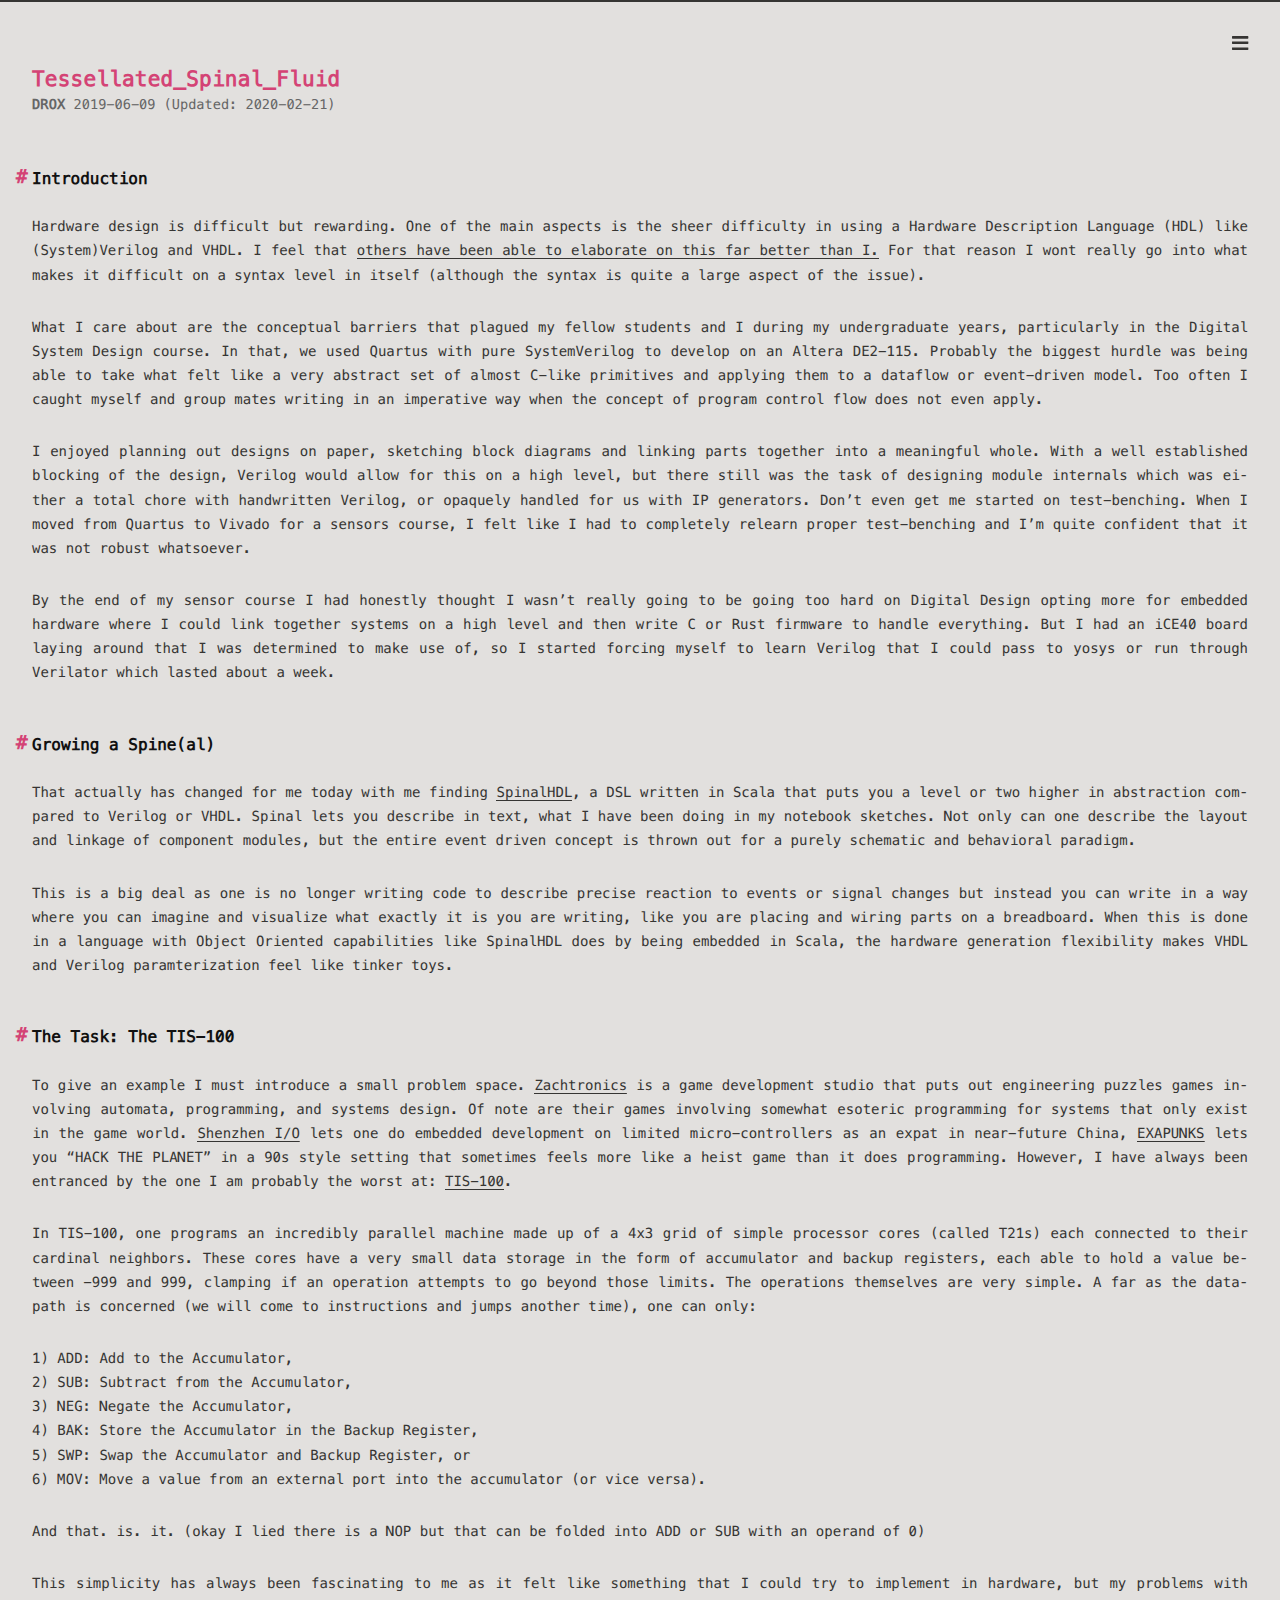
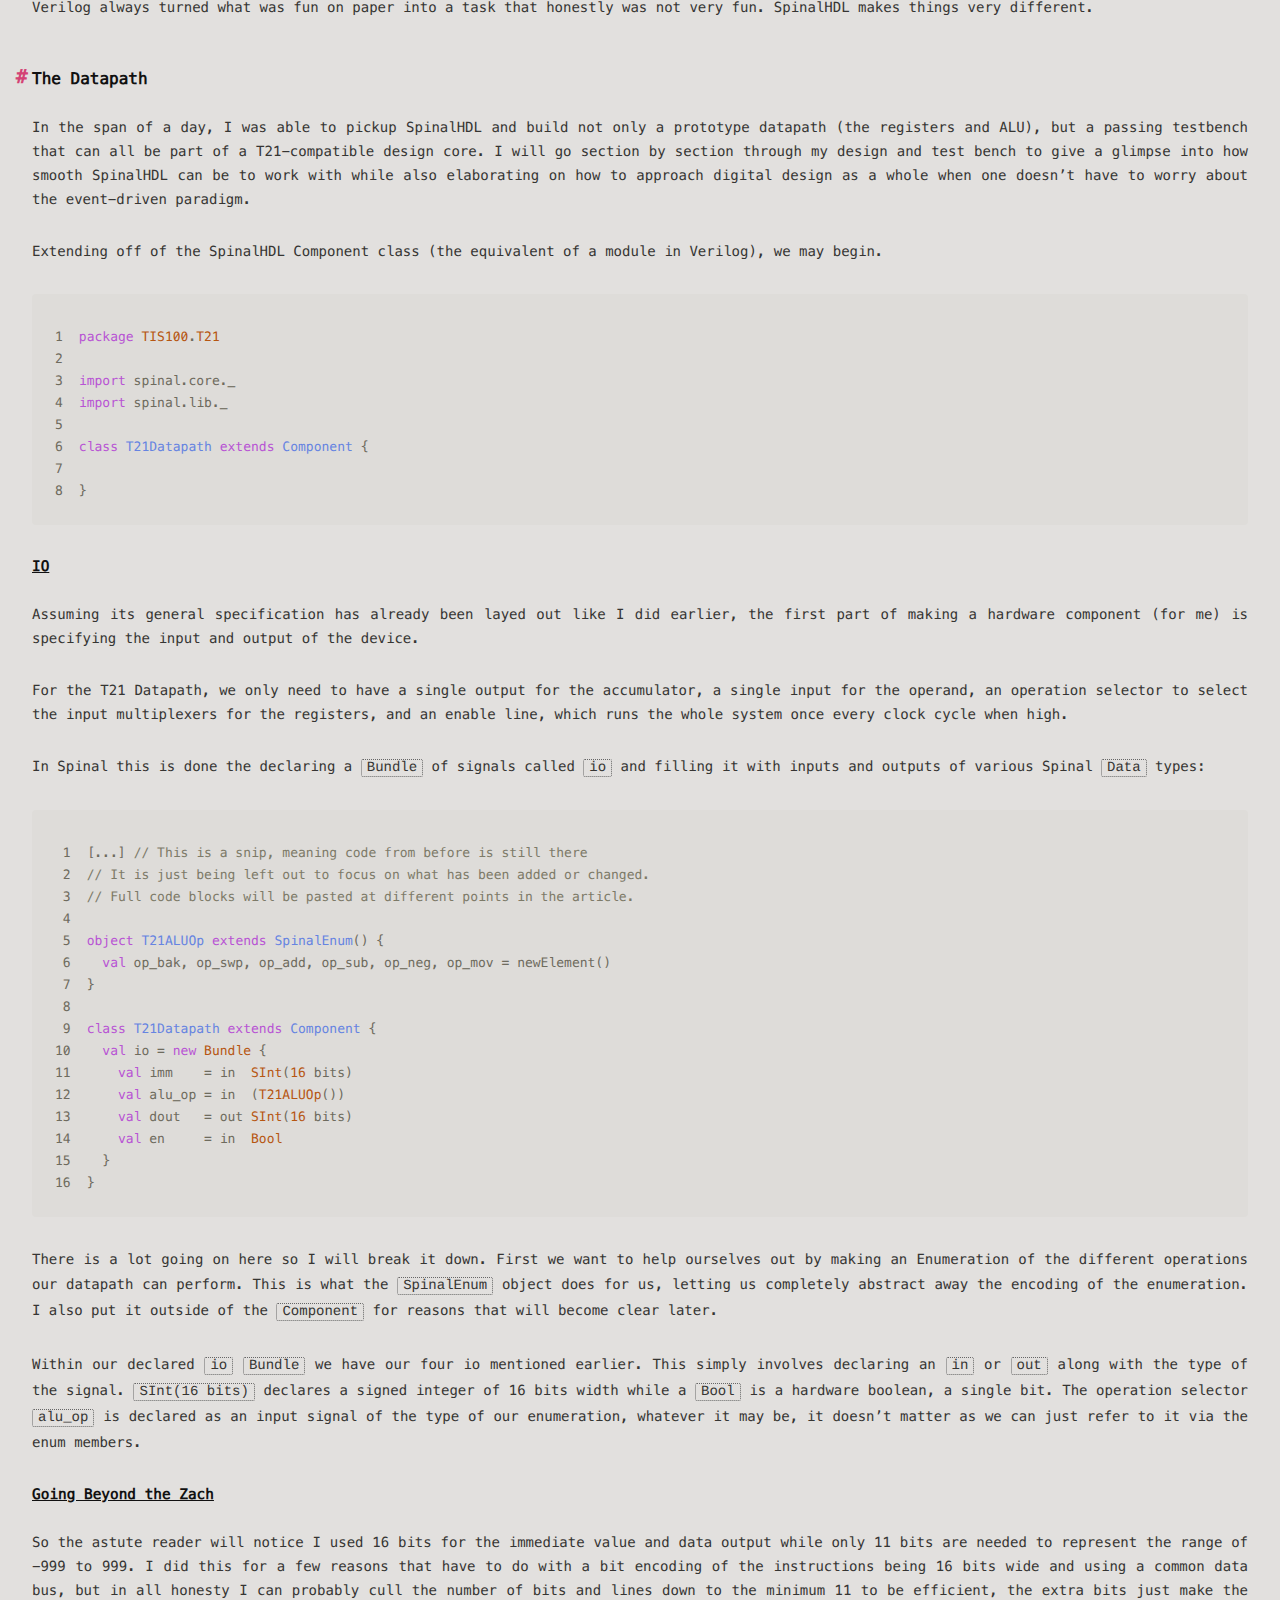
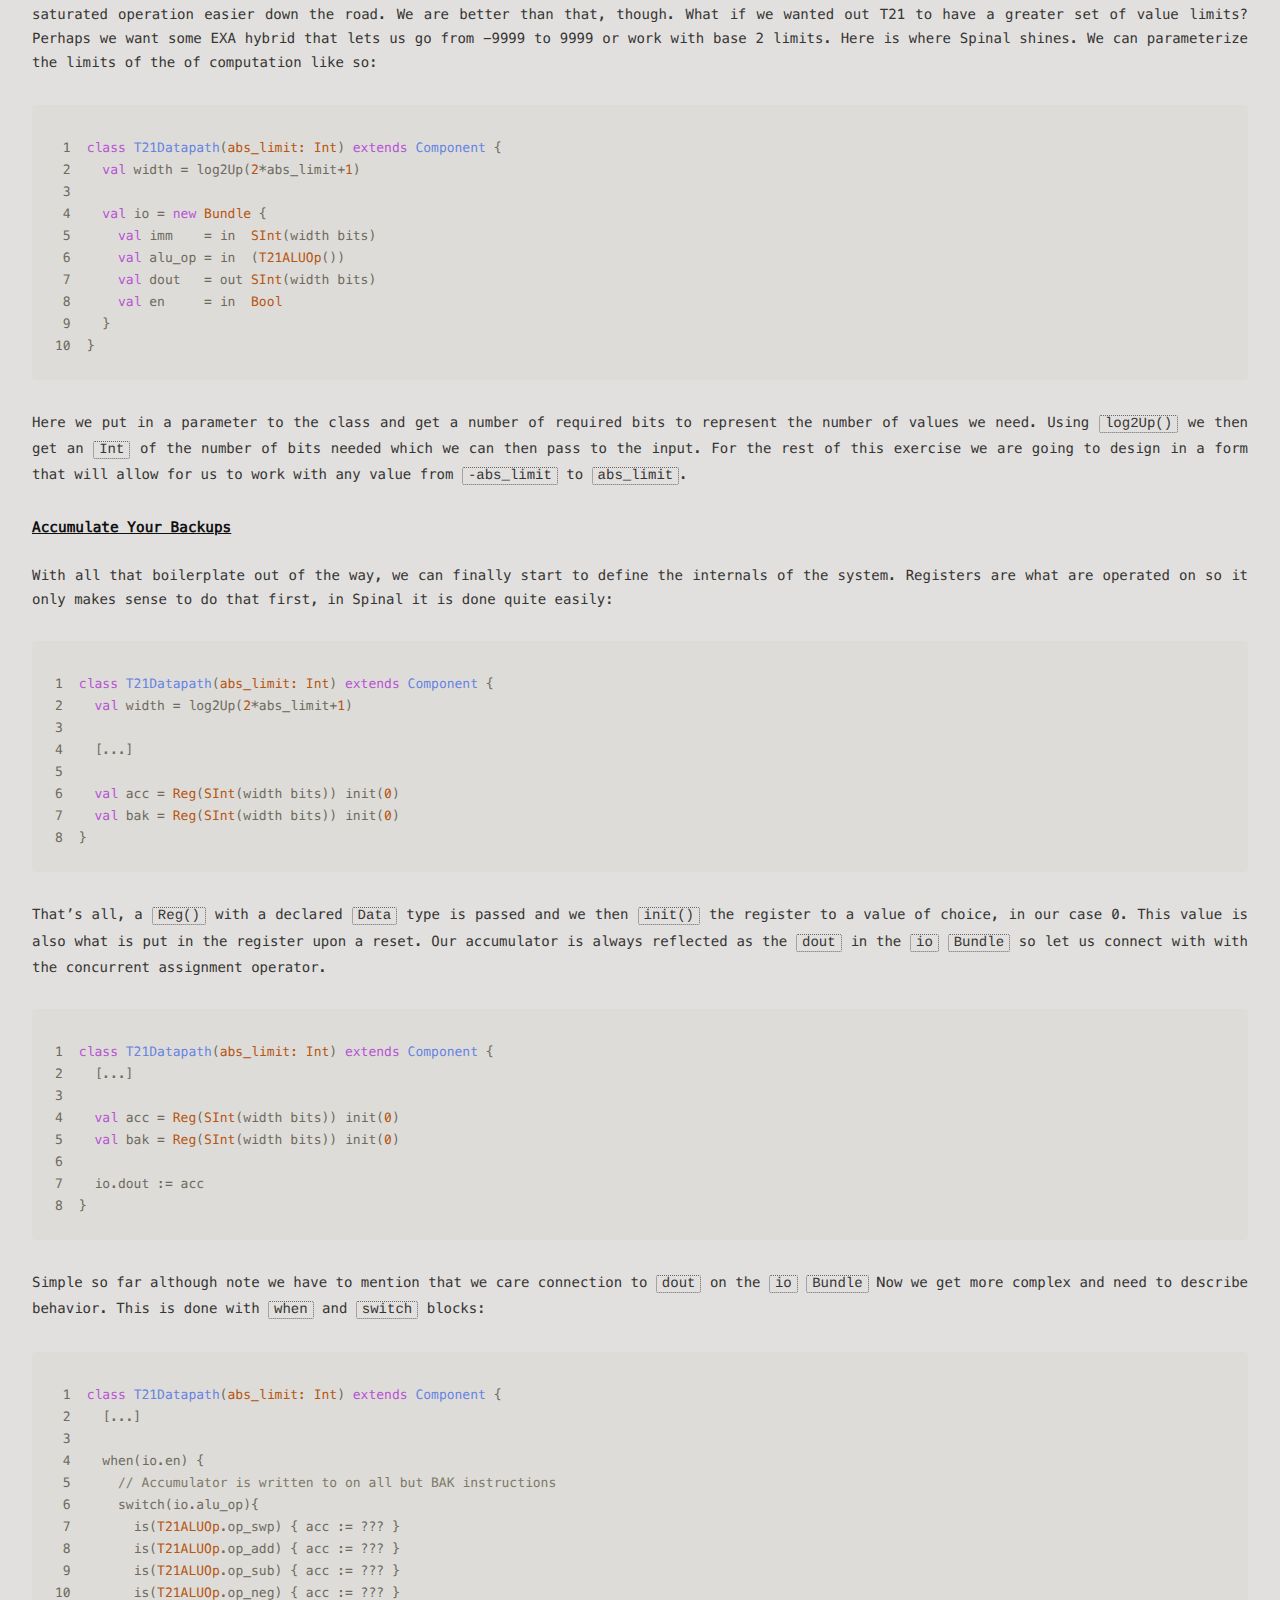
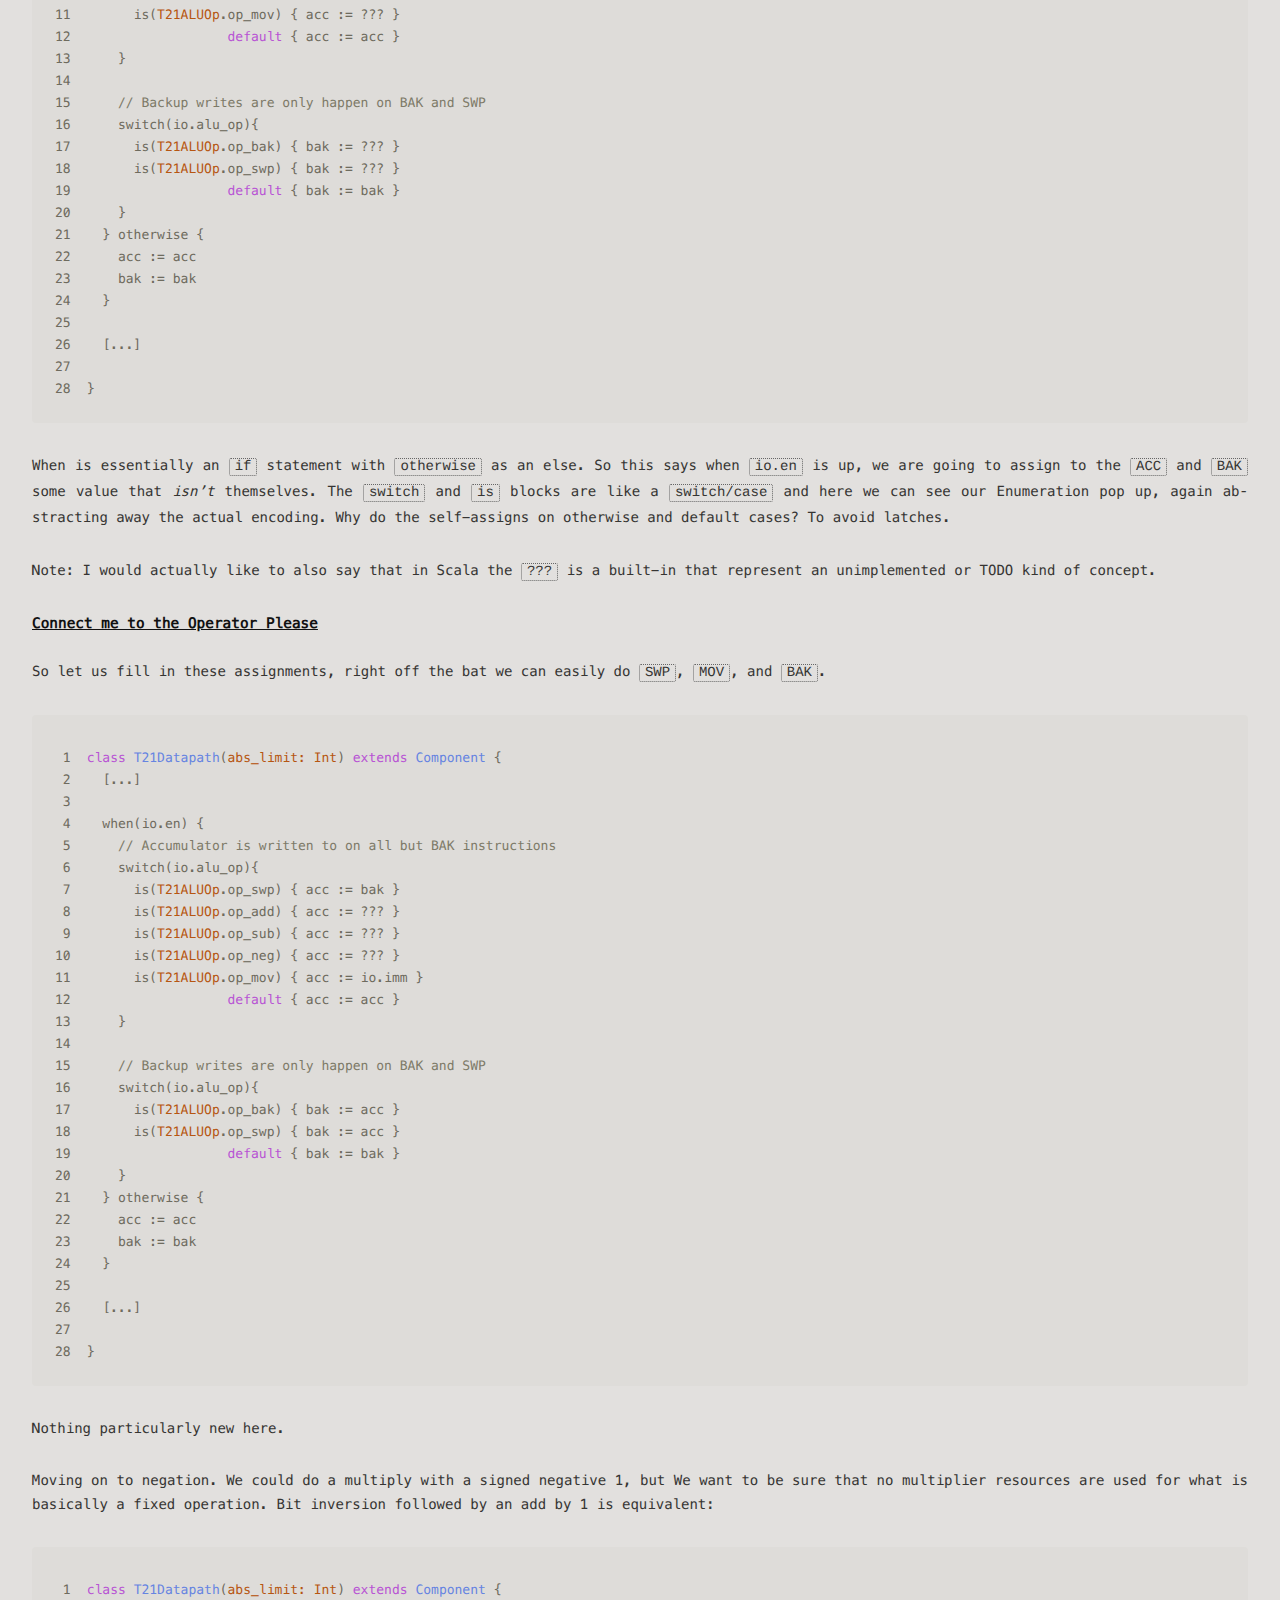
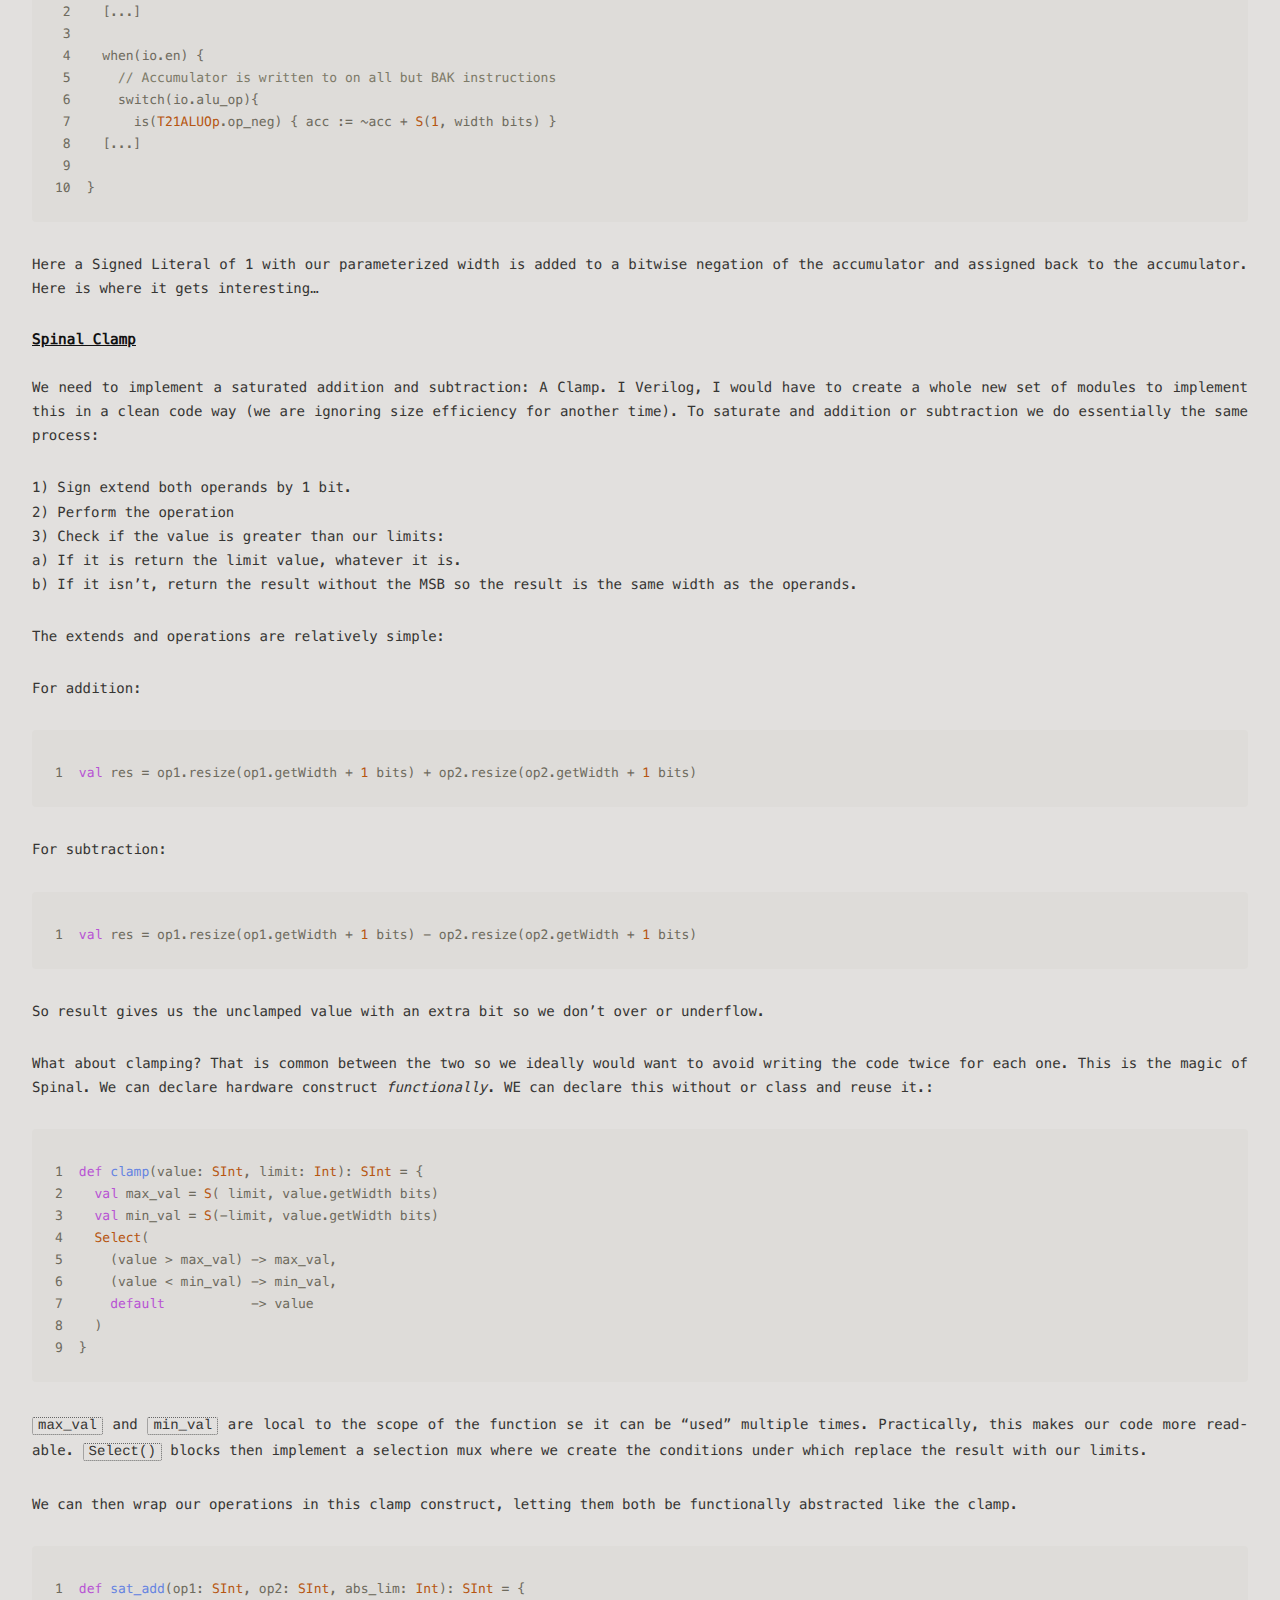
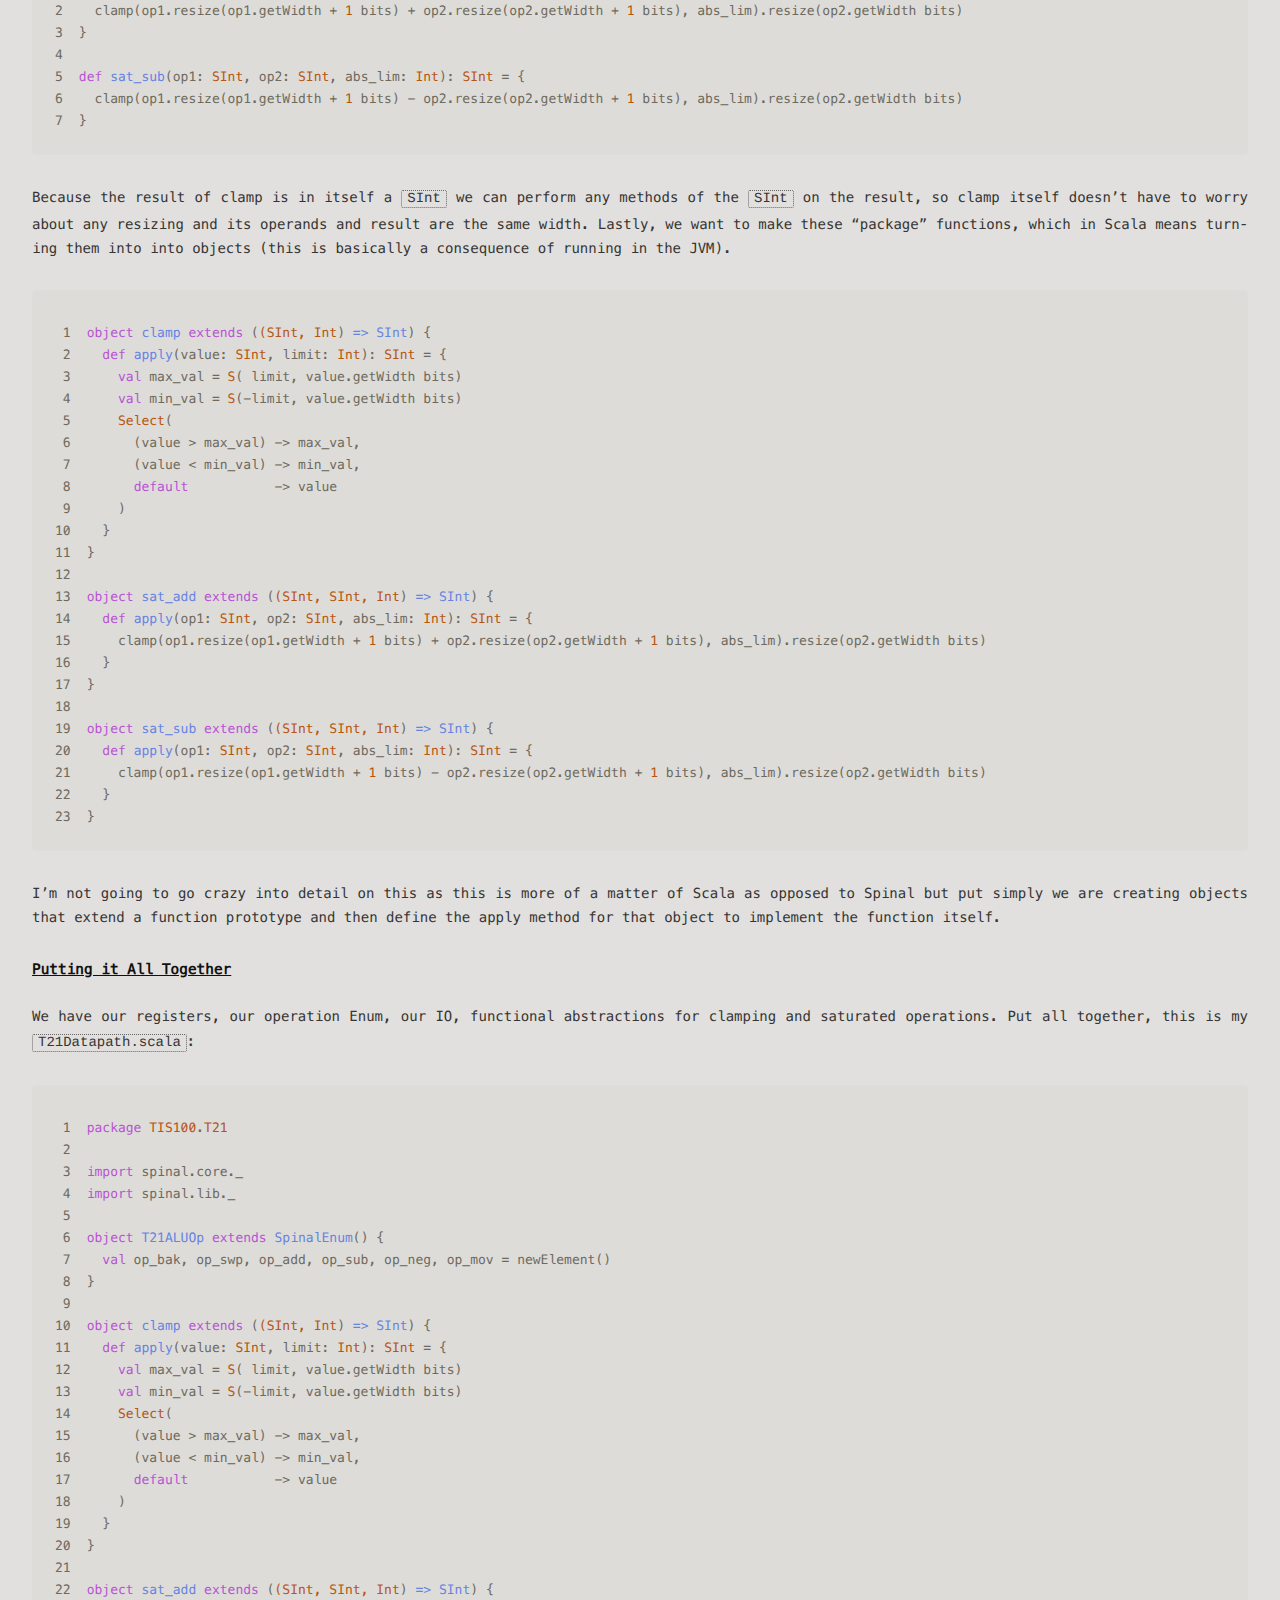
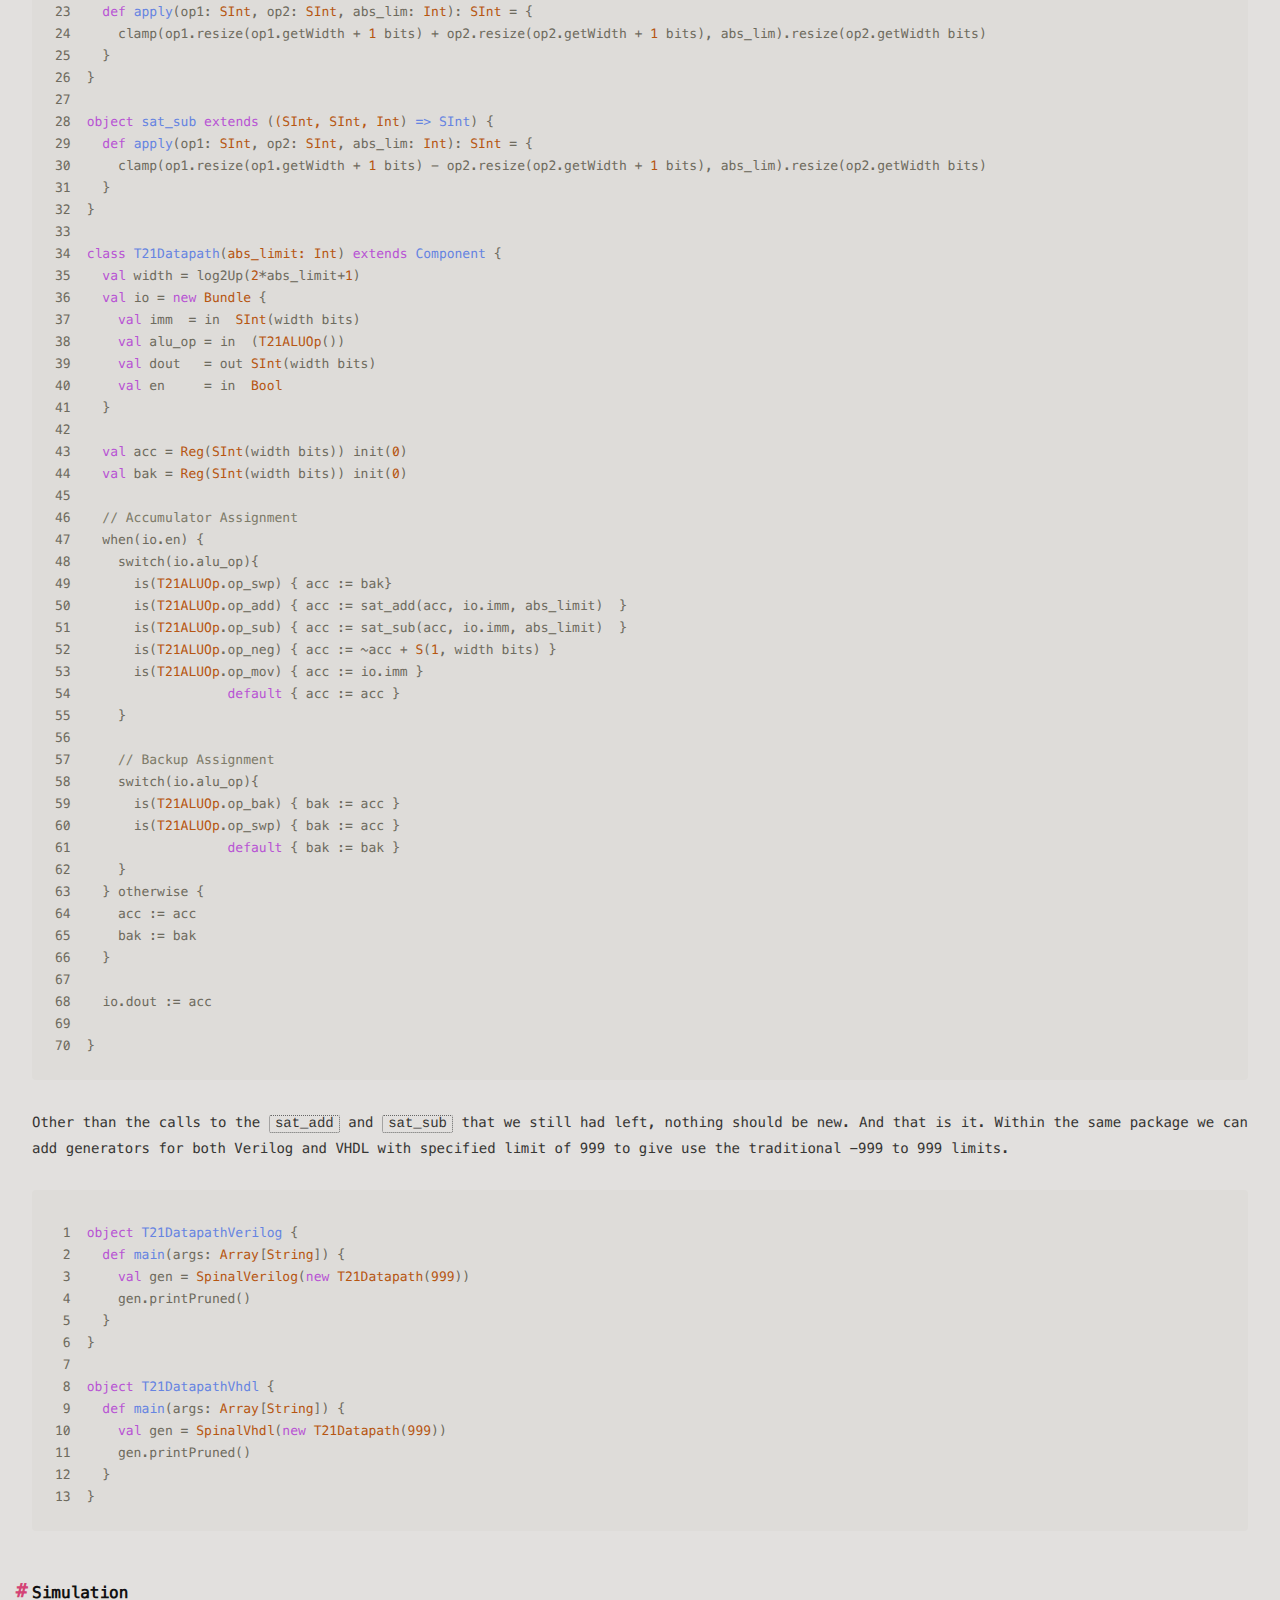
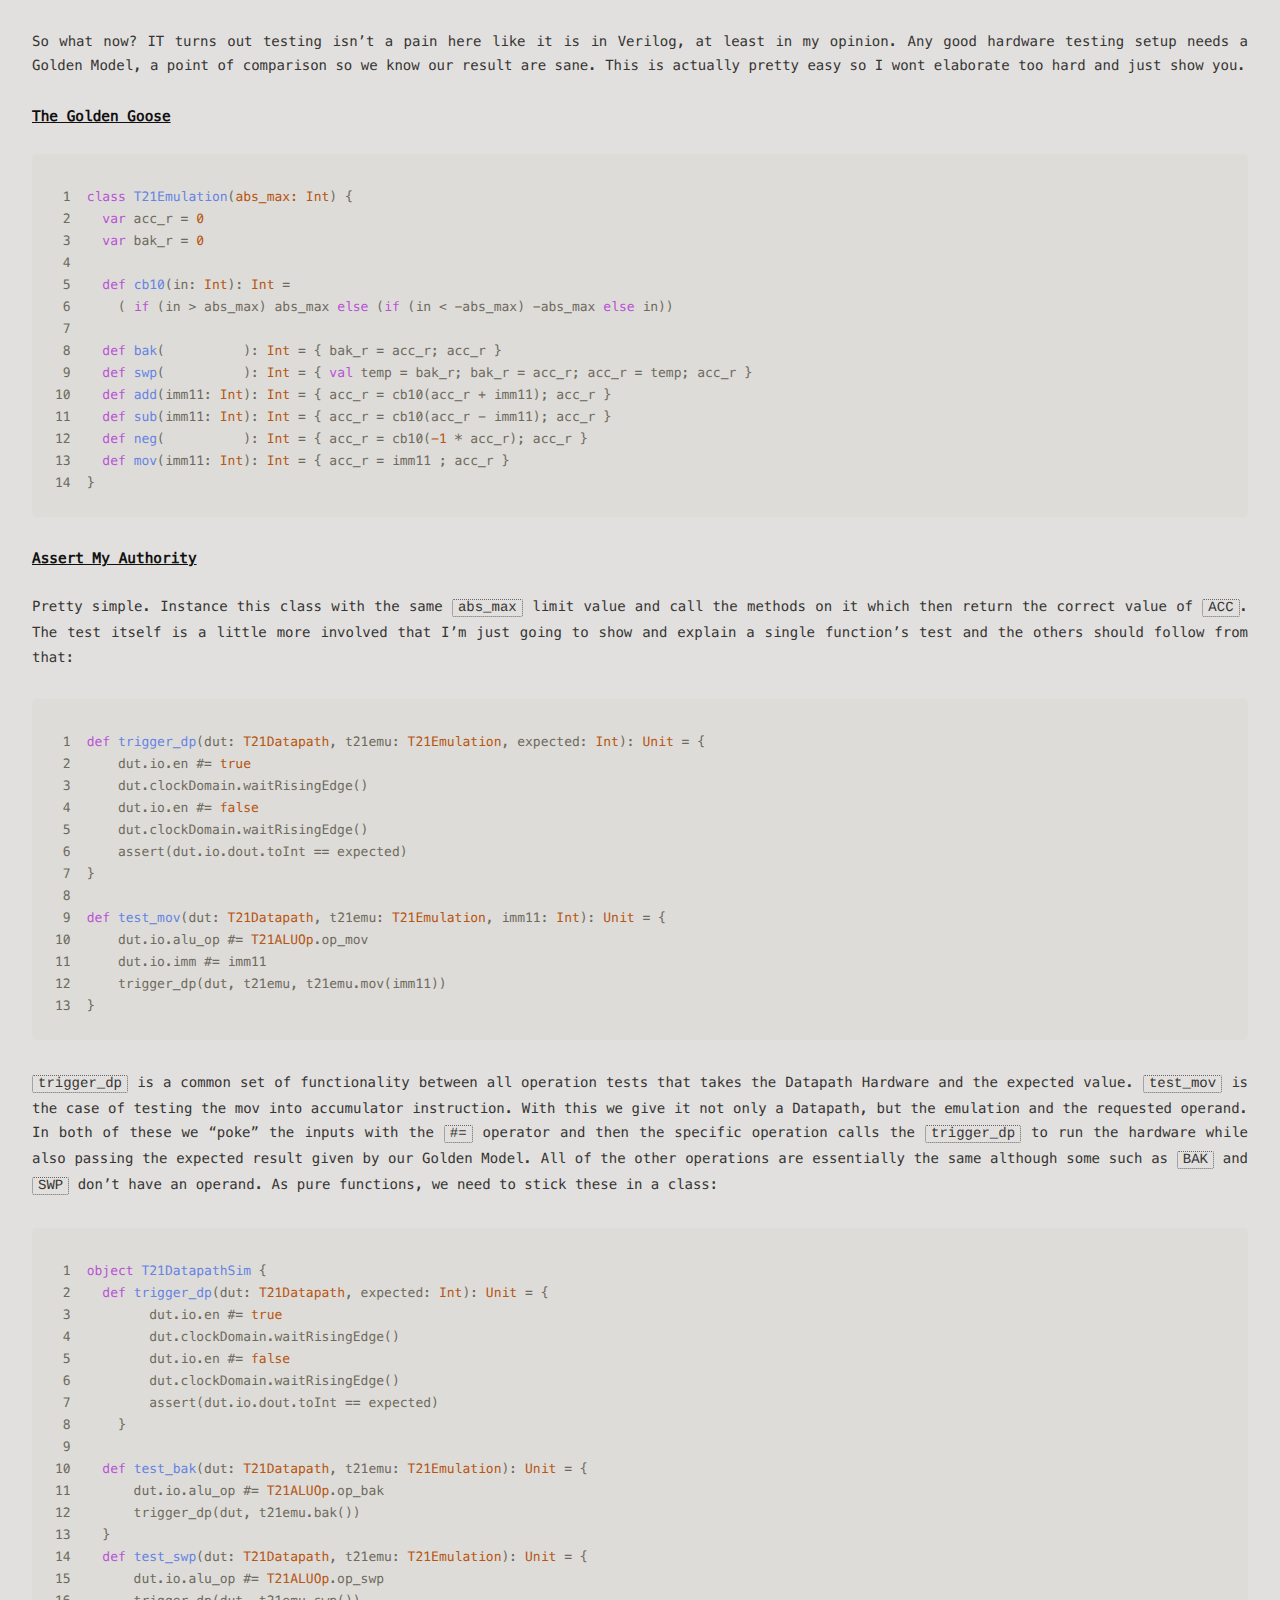
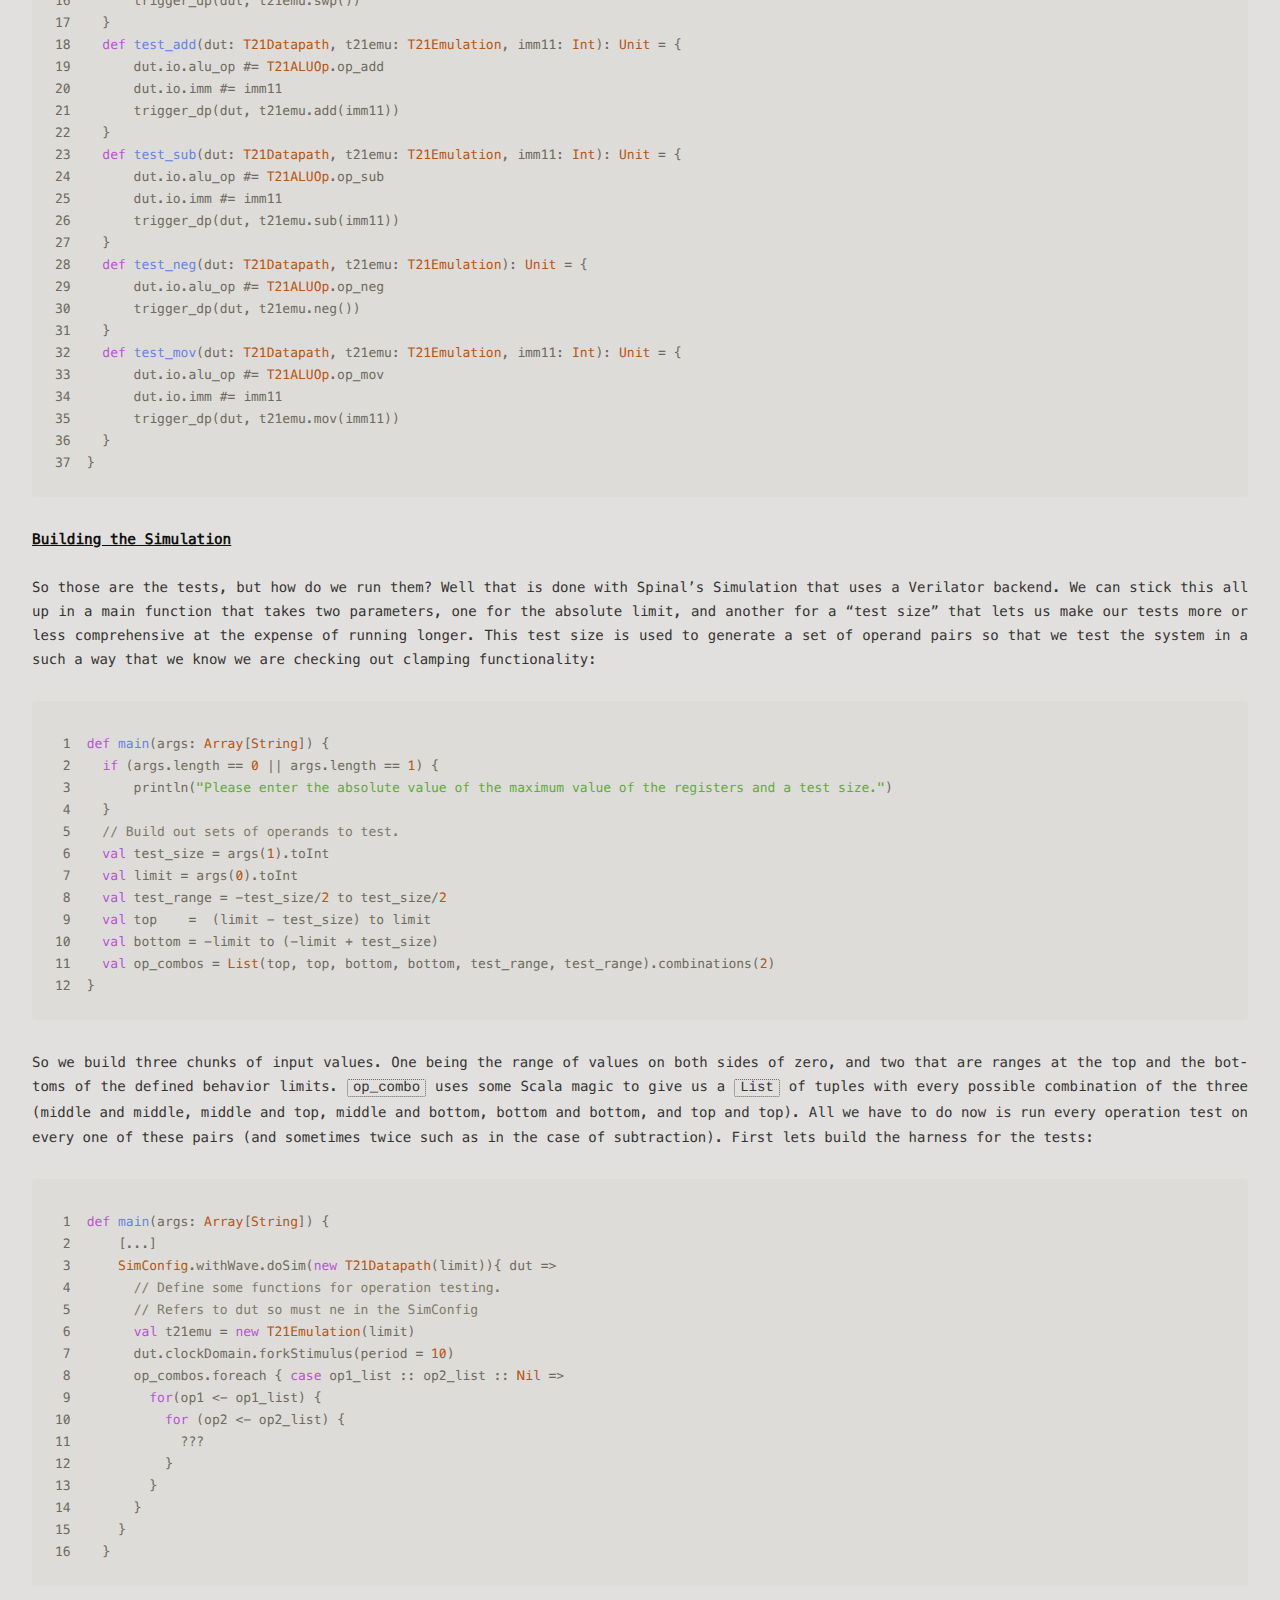
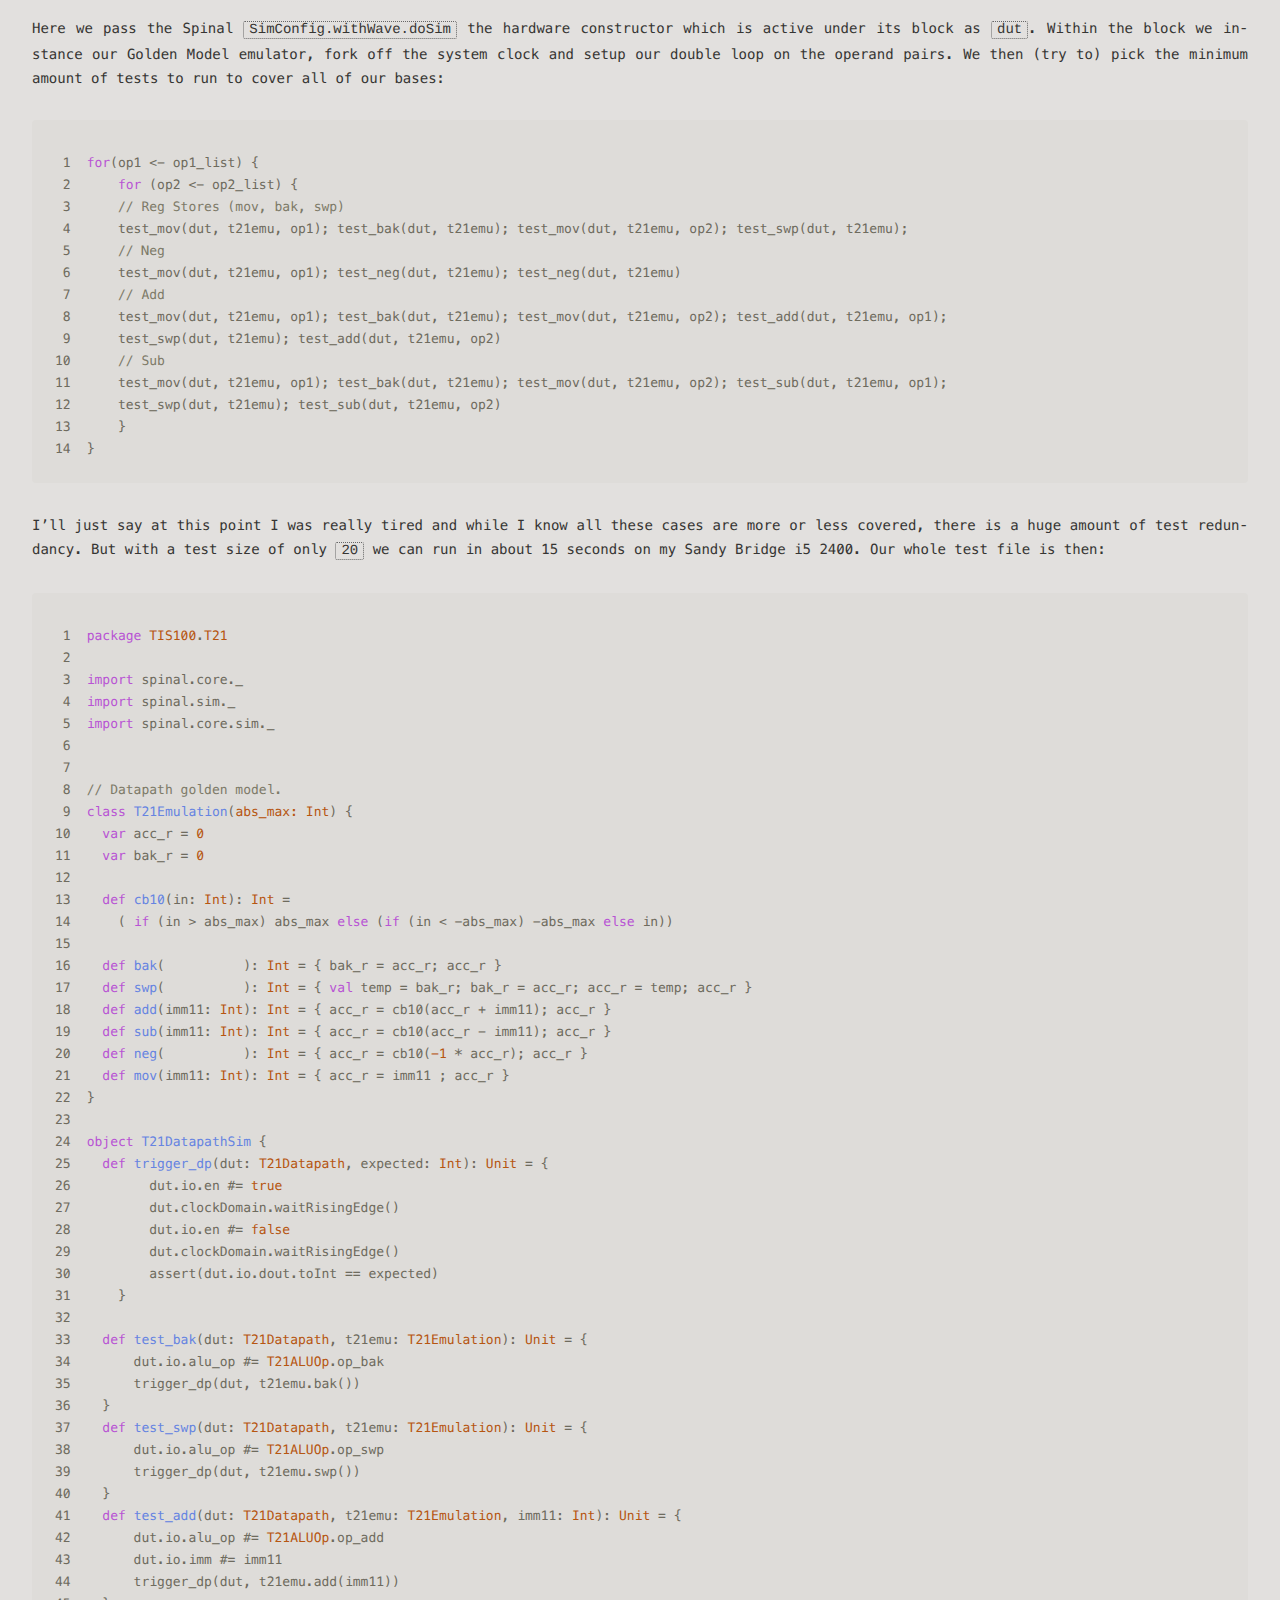
<file: 2019/06/09/Tessellated-Spinal-Fluid/index.html>
<!DOCTYPE html>
<html lang=en>
<head><meta name="generator" content="Hexo 3.8.0">
    <!-- so meta -->
    <meta charset="utf-8">
    <meta http-equiv="X-UA-Compatible" content="IE=edge">
    <meta name="HandheldFriendly" content="True">
    <meta name="viewport" content="width=device-width, initial-scale=1, maximum-scale=1">
    <meta name="description" content="IntroductionHardware design is difficult but rewarding. One of the main aspects is the sheer difficulty in using a Hardware Description Language (HDL) like (System)Verilog and VHDL. I feel that others">
<meta property="og:type" content="article">
<meta property="og:title" content="Tessellated_Spinal_Fluid">
<meta property="og:url" content="http://drox.zone/2019/06/09/Tessellated-Spinal-Fluid/index.html">
<meta property="og:site_name" content="drox">
<meta property="og:description" content="IntroductionHardware design is difficult but rewarding. One of the main aspects is the sheer difficulty in using a Hardware Description Language (HDL) like (System)Verilog and VHDL. I feel that others">
<meta property="og:locale" content="en-US">
<meta property="og:updated_time" content="2020-02-21T16:17:53.036Z">
<meta name="twitter:card" content="summary">
<meta name="twitter:title" content="Tessellated_Spinal_Fluid">
<meta name="twitter:description" content="IntroductionHardware design is difficult but rewarding. One of the main aspects is the sheer difficulty in using a Hardware Description Language (HDL) like (System)Verilog and VHDL. I feel that others">
    
    
        
          
              <link rel="shortcut icon" href="https://www.gravatar.com/avatar/90f75cf8999af265d550653f7cdf4d39?s=16">
          
        
        
          
            <link rel="icon" type="image/png" href="https://www.gravatar.com/avatar/90f75cf8999af265d550653f7cdf4d39?s=192" sizes="192x192">
          
        
        
          
            <link rel="apple-touch-icon" sizes="180x180" href="https://www.gravatar.com/avatar/90f75cf8999af265d550653f7cdf4d39?s=180">
          
        
    
    <!-- title -->
    <title>Tessellated_Spinal_Fluid</title>
    <!-- styles -->
    <link rel="stylesheet" href="/css/style.css">
    <!-- persian styles -->
    
      <link rel="stylesheet" href="/css/rtl.css">
    
    <!-- rss -->
    
    
</head>

<body class="max-width mx-auto px3 ltr">
    
      <div id="header-post">
  <a id="menu-icon" href="#"><i class="fas fa-bars fa-lg"></i></a>
  <a id="menu-icon-tablet" href="#"><i class="fas fa-bars fa-lg"></i></a>
  <a id="top-icon-tablet" href="#" onclick="$('html, body').animate({ scrollTop: 0 }, 'fast');" style="display:none;"><i class="fas fa-chevron-up fa-lg"></i></a>
  <span id="menu">
    <span id="nav">
      <ul>
         
          <li><a href="/">Home</a></li>
         
          <li><a href="/about/">About</a></li>
         
          <li><a href="/archives/">Writings</a></li>
         
          <li><a href="https://droxpopuli.bandcamp.com">Music</a></li>
         
          <li><a href="https://github.com/droxpopuli">Code</a></li>
        
      </ul>
    </span>
    <br>
    <span id="actions">
      <ul>
        
        <li><a class="icon" href="/2020/02/21/hello-world/"><i class="fas fa-chevron-left" aria-hidden="true" onmouseover="$('#i-prev').toggle();" onmouseout="$('#i-prev').toggle();"></i></a></li>
        
        
        <li><a class="icon" href="#" onclick="$('html, body').animate({ scrollTop: 0 }, 'fast');"><i class="fas fa-chevron-up" aria-hidden="true" onmouseover="$('#i-top').toggle();" onmouseout="$('#i-top').toggle();"></i></a></li>
        <li><a class="icon" href="#"><i class="fas fa-share-alt" aria-hidden="true" onmouseover="$('#i-share').toggle();" onmouseout="$('#i-share').toggle();" onclick="$('#share').toggle();return false;"></i></a></li>
      </ul>
      <span id="i-prev" class="info" style="display:none;">Post Anterior</span>
      <span id="i-next" class="info" style="display:none;">Post Siguiente</span>
      <span id="i-top" class="info" style="display:none;">Arriba</span>
      <span id="i-share" class="info" style="display:none;">Compartir Post</span>
    </span>
    <br>
    <div id="share" style="display: none">
      <ul>
  <li><a class="icon" href="http://www.facebook.com/sharer.php?u=http://drox.zone/2019/06/09/Tessellated-Spinal-Fluid/"><i class="fab fa-facebook " aria-hidden="true"></i></a></li>
  <li><a class="icon" href="https://twitter.com/share?url=http://drox.zone/2019/06/09/Tessellated-Spinal-Fluid/&text=Tessellated_Spinal_Fluid"><i class="fab fa-twitter " aria-hidden="true"></i></a></li>
  <li><a class="icon" href="http://www.linkedin.com/shareArticle?url=http://drox.zone/2019/06/09/Tessellated-Spinal-Fluid/&title=Tessellated_Spinal_Fluid"><i class="fab fa-linkedin " aria-hidden="true"></i></a></li>
  <li><a class="icon" href="https://pinterest.com/pin/create/bookmarklet/?url=http://drox.zone/2019/06/09/Tessellated-Spinal-Fluid/&is_video=false&description=Tessellated_Spinal_Fluid"><i class="fab fa-pinterest " aria-hidden="true"></i></a></li>
  <li><a class="icon" href="mailto:?subject=Tessellated_Spinal_Fluid&body=Check out this article: http://drox.zone/2019/06/09/Tessellated-Spinal-Fluid/"><i class="fas fa-envelope " aria-hidden="true"></i></a></li>
  <li><a class="icon" href="https://getpocket.com/save?url=http://drox.zone/2019/06/09/Tessellated-Spinal-Fluid/&title=Tessellated_Spinal_Fluid"><i class="fab fa-get-pocket " aria-hidden="true"></i></a></li>
  <li><a class="icon" href="http://reddit.com/submit?url=http://drox.zone/2019/06/09/Tessellated-Spinal-Fluid/&title=Tessellated_Spinal_Fluid"><i class="fab fa-reddit " aria-hidden="true"></i></a></li>
  <li><a class="icon" href="http://www.stumbleupon.com/submit?url=http://drox.zone/2019/06/09/Tessellated-Spinal-Fluid/&title=Tessellated_Spinal_Fluid"><i class="fab fa-stumbleupon " aria-hidden="true"></i></a></li>
  <li><a class="icon" href="http://digg.com/submit?url=http://drox.zone/2019/06/09/Tessellated-Spinal-Fluid/&title=Tessellated_Spinal_Fluid"><i class="fab fa-digg " aria-hidden="true"></i></a></li>
  <li><a class="icon" href="http://www.tumblr.com/share/link?url=http://drox.zone/2019/06/09/Tessellated-Spinal-Fluid/&name=Tessellated_Spinal_Fluid&description="><i class="fab fa-tumblr " aria-hidden="true"></i></a></li>
</ul>

    </div>
    <div id="toc">
      <ol class="toc"><li class="toc-item toc-level-2"><a class="toc-link" href="#Introduction"><span class="toc-number">1.</span> <span class="toc-text">Introduction</span></a></li><li class="toc-item toc-level-2"><a class="toc-link" href="#Growing-a-Spine-al"><span class="toc-number">2.</span> <span class="toc-text">Growing a Spine(al)</span></a></li><li class="toc-item toc-level-2"><a class="toc-link" href="#The-Task-The-TIS-100"><span class="toc-number">3.</span> <span class="toc-text">The Task: The TIS-100</span></a></li><li class="toc-item toc-level-2"><a class="toc-link" href="#The-Datapath"><span class="toc-number">4.</span> <span class="toc-text">The Datapath</span></a><ol class="toc-child"><li class="toc-item toc-level-3"><a class="toc-link" href="#IO"><span class="toc-number">4.1.</span> <span class="toc-text">IO</span></a></li><li class="toc-item toc-level-3"><a class="toc-link" href="#Going-Beyond-the-Zach"><span class="toc-number">4.2.</span> <span class="toc-text">Going Beyond the Zach</span></a></li><li class="toc-item toc-level-3"><a class="toc-link" href="#Accumulate-Your-Backups"><span class="toc-number">4.3.</span> <span class="toc-text">Accumulate Your Backups</span></a></li><li class="toc-item toc-level-3"><a class="toc-link" href="#Connect-me-to-the-Operator-Please"><span class="toc-number">4.4.</span> <span class="toc-text">Connect me to the Operator Please</span></a></li><li class="toc-item toc-level-3"><a class="toc-link" href="#Spinal-Clamp"><span class="toc-number">4.5.</span> <span class="toc-text">Spinal Clamp</span></a></li><li class="toc-item toc-level-3"><a class="toc-link" href="#Putting-it-All-Together"><span class="toc-number">4.6.</span> <span class="toc-text">Putting it All Together</span></a></li></ol></li><li class="toc-item toc-level-2"><a class="toc-link" href="#Simulation"><span class="toc-number">5.</span> <span class="toc-text">Simulation</span></a><ol class="toc-child"><li class="toc-item toc-level-3"><a class="toc-link" href="#The-Golden-Goose"><span class="toc-number">5.1.</span> <span class="toc-text">The Golden Goose</span></a></li><li class="toc-item toc-level-3"><a class="toc-link" href="#Assert-My-Authority"><span class="toc-number">5.2.</span> <span class="toc-text">Assert My Authority</span></a></li><li class="toc-item toc-level-3"><a class="toc-link" href="#Building-the-Simulation"><span class="toc-number">5.3.</span> <span class="toc-text">Building the Simulation</span></a></li><li class="toc-item toc-level-3"><a class="toc-link" href="#Running-the-Simulation"><span class="toc-number">5.4.</span> <span class="toc-text">Running the Simulation</span></a></li></ol></li><li class="toc-item toc-level-2"><a class="toc-link" href="#Appendix-Codes"><span class="toc-number">6.</span> <span class="toc-text">Appendix: Codes</span></a><ol class="toc-child"><li class="toc-item toc-level-3"><a class="toc-link" href="#T21Datapath-scala"><span class="toc-number">6.1.</span> <span class="toc-text">T21Datapath.scala</span></a></li><li class="toc-item toc-level-3"><a class="toc-link" href="#T21DatapathSim-scala"><span class="toc-number">6.2.</span> <span class="toc-text">T21DatapathSim.scala</span></a></li></ol></li></ol>
    </div>
  </span>
</div>

    
    <div class="content index py4">
        
        <article class="post" itemscope itemtype="http://schema.org/BlogPosting">
  <header>
    
    <h1 class="posttitle" itemprop="name headline">
        Tessellated_Spinal_Fluid
    </h1>



    <div class="meta">
      <span class="author" itemprop="author" itemscope itemtype="http://schema.org/Person">
        <span itemprop="name">drox</span>
      </span>
      
    <div class="postdate">
      
        <time datetime="2019-06-10T00:22:57.000Z" itemprop="datePublished">2019-06-09</time>
        
        (Updated: <time datetime="2020-02-21T16:17:53.036Z" itemprop="dateModified">2020-02-21</time>)
        
      
    </div>


      

      

    </div>
  </header>
  

  <div class="content" itemprop="articleBody">
    <h2 id="Introduction"><a href="#Introduction" class="headerlink" title="Introduction"></a>Introduction</h2><p>Hardware design is difficult but rewarding. One of the main aspects is the sheer difficulty in using a Hardware Description Language (HDL) like (System)Verilog and VHDL. I feel that <a href="https://danluu.com/why-hardware-development-is-hard/" target="_blank" rel="noopener">others have been able to elaborate on this far better than I.</a> For that reason I wont really go into what makes it difficult on a syntax level in itself (although the syntax is quite a large aspect of the issue).</p>
<p>What I care about are the conceptual barriers that plagued my fellow students and I during my undergraduate years, particularly in the Digital System Design course. In that, we used Quartus with pure SystemVerilog to develop on an Altera DE2-115. Probably the biggest hurdle was being able to take what felt like a very abstract set of almost C-like primitives and applying them to a dataflow or event-driven model. Too often I caught myself and group mates writing in an imperative way when the concept of program control flow does not even apply.</p>
<p>I enjoyed planning out designs on paper, sketching block diagrams and linking parts together into a meaningful whole. With a well established blocking of the design, Verilog would allow for this on a high level, but there still was the task of designing module internals which was either a total chore with handwritten Verilog, or opaquely handled for us with IP generators. Don’t even get me started on test-benching. When I moved from Quartus to Vivado for a sensors course, I felt like I had to completely relearn proper test-benching and I’m quite confident that it was not robust whatsoever.</p>
<p>By the end of my sensor course I had honestly thought I wasn’t really going to be going too hard on Digital Design opting more for embedded hardware where I could link together systems on a high level and then write C or Rust firmware to handle everything. But I had an iCE40 board laying around that I was determined to make use of, so I started forcing myself to learn Verilog that I could pass to yosys or run through Verilator which lasted about a week.</p>
<h2 id="Growing-a-Spine-al"><a href="#Growing-a-Spine-al" class="headerlink" title="Growing a Spine(al)"></a>Growing a Spine(al)</h2><p>That actually has changed for me today with me finding <a href="https://github.com/SpinalHDL/SpinalHDL" target="_blank" rel="noopener">SpinalHDL</a>, a DSL written in Scala that puts you a level or two higher in abstraction compared to Verilog or VHDL. Spinal lets you describe in text, what I have been doing in my notebook sketches. Not only can one describe the layout and linkage of component modules, but the entire event driven concept is thrown out for a purely schematic and behavioral paradigm.</p>
<p>This is a big deal as one is no longer writing code to describe precise reaction to events or signal changes but instead you can write in a way where you can imagine and visualize what exactly it is you are writing, like you are placing and wiring parts on a breadboard. When this is done in a language with Object Oriented capabilities like SpinalHDL does by being embedded in Scala, the hardware generation flexibility makes VHDL and Verilog paramterization feel like tinker toys.</p>
<h2 id="The-Task-The-TIS-100"><a href="#The-Task-The-TIS-100" class="headerlink" title="The Task: The TIS-100"></a>The Task: The TIS-100</h2><p>To give an example I must introduce a small problem space. <a href="http://www.zachtronics.com/" target="_blank" rel="noopener">Zachtronics</a> is a game development studio that puts out engineering puzzles games involving automata, programming, and systems design. Of note are their games involving somewhat esoteric programming for systems that only exist in the game world. <a href="http://www.zachtronics.com/shenzhen-io" target="_blank" rel="noopener">Shenzhen I/O</a> lets one do embedded development on limited micro-controllers as an expat in near-future China, <a href="http://www.zachtronics.com/exapunks" target="_blank" rel="noopener">EXAPUNKS</a> lets you “HACK THE PLANET” in a 90s style setting that sometimes feels more like a heist game than it does programming. However, I have always been entranced by the one I am probably the worst at: <a href="http://www.zachtronics.com/tis-100" target="_blank" rel="noopener">TIS-100</a>.</p>
<p>In TIS-100, one programs an incredibly parallel machine made up of a 4x3 grid of simple processor cores (called T21s) each connected to their cardinal neighbors. These cores have a very small data storage in the form of accumulator and backup registers, each able to hold a value between -999 and 999, clamping if an operation attempts to go beyond those limits. The operations themselves are very simple. A far as the datapath is concerned (we will come to instructions and jumps another time), one can only:</p>
<p>1) ADD: Add to the Accumulator,<br>2) SUB: Subtract from the Accumulator,<br>3) NEG: Negate the Accumulator,<br>4) BAK: Store the Accumulator in the Backup Register,<br>5) SWP: Swap the Accumulator and Backup Register, or<br>6) MOV: Move a value from an external port into the accumulator (or vice versa).</p>
<p>And that. is. it. (okay I lied there is a NOP but that can be folded into ADD or SUB with an operand of 0)</p>
<p>This simplicity has always been fascinating to me as it felt like something that I could try to implement in hardware, but my problems with Verilog always turned what was fun on paper into a task that honestly was not very fun. SpinalHDL makes things very different.</p>
<h2 id="The-Datapath"><a href="#The-Datapath" class="headerlink" title="The Datapath"></a>The Datapath</h2><p>In the span of a day, I was able to pickup SpinalHDL and build not only a prototype datapath (the registers and ALU), but a passing testbench that can all be part of a T21-compatible design core. I will go section by section through my design and test bench to give a glimpse into how smooth SpinalHDL can be to work with while also elaborating on how to approach digital design as a whole when one doesn’t have to worry about the event-driven paradigm.</p>
<p>Extending off of the SpinalHDL Component class (the equivalent of a module in Verilog), we may begin.</p>
<figure class="highlight scala"><table><tr><td class="gutter"><pre><span class="line">1</span><br><span class="line">2</span><br><span class="line">3</span><br><span class="line">4</span><br><span class="line">5</span><br><span class="line">6</span><br><span class="line">7</span><br><span class="line">8</span><br></pre></td><td class="code"><pre><span class="line"><span class="keyword">package</span> <span class="type">TIS100</span>.<span class="type">T21</span></span><br><span class="line"></span><br><span class="line"><span class="keyword">import</span> spinal.core._</span><br><span class="line"><span class="keyword">import</span> spinal.lib._</span><br><span class="line"></span><br><span class="line"><span class="class"><span class="keyword">class</span> <span class="title">T21Datapath</span> <span class="keyword">extends</span> <span class="title">Component</span> </span>&#123;</span><br><span class="line">  </span><br><span class="line">&#125;</span><br></pre></td></tr></table></figure>

<h3 id="IO"><a href="#IO" class="headerlink" title="IO"></a>IO</h3><p>Assuming its general specification has already been layed out like I did earlier, the first part of making a hardware component (for me) is specifying the input and output of the device.</p>
<p>For the T21 Datapath, we only need to have a single output for the accumulator, a single input for the operand, an operation selector to select the input multiplexers for the registers, and an enable line, which runs the whole system once every clock cycle when high.</p>
<p>In Spinal this is done the declaring a <code>Bundle</code> of signals called <code>io</code> and filling it with inputs and outputs of various Spinal <code>Data</code> types:</p>
<figure class="highlight scala"><table><tr><td class="gutter"><pre><span class="line">1</span><br><span class="line">2</span><br><span class="line">3</span><br><span class="line">4</span><br><span class="line">5</span><br><span class="line">6</span><br><span class="line">7</span><br><span class="line">8</span><br><span class="line">9</span><br><span class="line">10</span><br><span class="line">11</span><br><span class="line">12</span><br><span class="line">13</span><br><span class="line">14</span><br><span class="line">15</span><br><span class="line">16</span><br></pre></td><td class="code"><pre><span class="line">[...] <span class="comment">// This is a snip, meaning code from before is still there</span></span><br><span class="line"><span class="comment">// It is just being left out to focus on what has been added or changed.</span></span><br><span class="line"><span class="comment">// Full code blocks will be pasted at different points in the article.</span></span><br><span class="line"></span><br><span class="line"><span class="class"><span class="keyword">object</span> <span class="title">T21ALUOp</span> <span class="keyword">extends</span> <span class="title">SpinalEnum</span>(<span class="params"></span>) </span>&#123;</span><br><span class="line">  <span class="keyword">val</span> op_bak, op_swp, op_add, op_sub, op_neg, op_mov = newElement()</span><br><span class="line">&#125;</span><br><span class="line"></span><br><span class="line"><span class="class"><span class="keyword">class</span> <span class="title">T21Datapath</span> <span class="keyword">extends</span> <span class="title">Component</span> </span>&#123;</span><br><span class="line">  <span class="keyword">val</span> io = <span class="keyword">new</span> <span class="type">Bundle</span> &#123;</span><br><span class="line">    <span class="keyword">val</span> imm    = in  <span class="type">SInt</span>(<span class="number">16</span> bits)</span><br><span class="line">    <span class="keyword">val</span> alu_op = in  (<span class="type">T21ALUOp</span>())</span><br><span class="line">    <span class="keyword">val</span> dout   = out <span class="type">SInt</span>(<span class="number">16</span> bits)</span><br><span class="line">    <span class="keyword">val</span> en     = in  <span class="type">Bool</span></span><br><span class="line">  &#125;</span><br><span class="line">&#125;</span><br></pre></td></tr></table></figure>

<p>There is a lot going on here so I will break it down. First we want to help ourselves out by making an Enumeration of the different operations our datapath can perform. This is what the <code>SpinalEnum</code> object does for us, letting us completely abstract away the encoding of the enumeration. I also put it outside of the <code>Component</code> for reasons that will become clear later.</p>
<p>Within our declared <code>io</code> <code>Bundle</code> we have our four io mentioned earlier. This simply involves declaring an <code>in</code> or <code>out</code> along with the type of the signal. <code>SInt(16 bits)</code> declares a signed integer of 16 bits width while a <code>Bool</code> is a hardware boolean, a single bit. The operation selector <code>alu_op</code> is declared as an input signal of the type of our enumeration, whatever it may be, it doesn’t matter as we can just refer to it via the enum members.</p>
<h3 id="Going-Beyond-the-Zach"><a href="#Going-Beyond-the-Zach" class="headerlink" title="Going Beyond the Zach"></a>Going Beyond the Zach</h3><p>So the astute reader will notice I used 16 bits for the immediate value and data output while only 11 bits are needed to represent the range of -999 to 999. I did this for a few reasons that have to do with a bit encoding of the instructions being 16 bits wide and using a common data bus, but in all honesty I can probably cull the number of bits and lines down to the minimum 11 to be efficient, the extra bits just make the saturated operation easier down the road. We are better than that, though. What if we wanted out T21 to have a greater set of value limits? Perhaps we want some EXA hybrid that lets us go from -9999 to 9999 or work with base 2 limits. Here is where Spinal shines. We can parameterize the limits of the of computation like so:</p>
<figure class="highlight scala"><table><tr><td class="gutter"><pre><span class="line">1</span><br><span class="line">2</span><br><span class="line">3</span><br><span class="line">4</span><br><span class="line">5</span><br><span class="line">6</span><br><span class="line">7</span><br><span class="line">8</span><br><span class="line">9</span><br><span class="line">10</span><br></pre></td><td class="code"><pre><span class="line"><span class="class"><span class="keyword">class</span> <span class="title">T21Datapath</span>(<span class="params">abs_limit: <span class="type">Int</span></span>) <span class="keyword">extends</span> <span class="title">Component</span> </span>&#123;</span><br><span class="line">  <span class="keyword">val</span> width = log2Up(<span class="number">2</span>*abs_limit+<span class="number">1</span>)</span><br><span class="line"></span><br><span class="line">  <span class="keyword">val</span> io = <span class="keyword">new</span> <span class="type">Bundle</span> &#123;</span><br><span class="line">    <span class="keyword">val</span> imm    = in  <span class="type">SInt</span>(width bits)</span><br><span class="line">    <span class="keyword">val</span> alu_op = in  (<span class="type">T21ALUOp</span>())</span><br><span class="line">    <span class="keyword">val</span> dout   = out <span class="type">SInt</span>(width bits)</span><br><span class="line">    <span class="keyword">val</span> en     = in  <span class="type">Bool</span></span><br><span class="line">  &#125;</span><br><span class="line">&#125;</span><br></pre></td></tr></table></figure>

<p>Here we put in a parameter to the class and get a number of required bits to represent the number of values we need. Using <code>log2Up()</code> we then get an <code>Int</code> of the number of bits needed which we can then pass to the input. For the rest of this exercise we are going to design in a form that will allow for us to work with any value from <code>-abs_limit</code> to <code>abs_limit</code>.</p>
<h3 id="Accumulate-Your-Backups"><a href="#Accumulate-Your-Backups" class="headerlink" title="Accumulate Your Backups"></a>Accumulate Your Backups</h3><p>With all that boilerplate out of the way, we can finally start to define the internals of the system. Registers are what are operated on so it only makes sense to do that first, in Spinal it is done quite easily:</p>
<figure class="highlight scala"><table><tr><td class="gutter"><pre><span class="line">1</span><br><span class="line">2</span><br><span class="line">3</span><br><span class="line">4</span><br><span class="line">5</span><br><span class="line">6</span><br><span class="line">7</span><br><span class="line">8</span><br></pre></td><td class="code"><pre><span class="line"><span class="class"><span class="keyword">class</span> <span class="title">T21Datapath</span>(<span class="params">abs_limit: <span class="type">Int</span></span>) <span class="keyword">extends</span> <span class="title">Component</span> </span>&#123;</span><br><span class="line">  <span class="keyword">val</span> width = log2Up(<span class="number">2</span>*abs_limit+<span class="number">1</span>)</span><br><span class="line"></span><br><span class="line">  [...]</span><br><span class="line"></span><br><span class="line">  <span class="keyword">val</span> acc = <span class="type">Reg</span>(<span class="type">SInt</span>(width bits)) init(<span class="number">0</span>)</span><br><span class="line">  <span class="keyword">val</span> bak = <span class="type">Reg</span>(<span class="type">SInt</span>(width bits)) init(<span class="number">0</span>)</span><br><span class="line">&#125;</span><br></pre></td></tr></table></figure>

<p>That’s all, a <code>Reg()</code> with a declared <code>Data</code> type is passed and we then <code>init()</code> the register to a value of choice, in our case 0. This value is also what is put in the register upon a reset. Our accumulator is always reflected as the <code>dout</code> in the <code>io</code> <code>Bundle</code> so let us connect with with the concurrent assignment operator.</p>
<figure class="highlight scala"><table><tr><td class="gutter"><pre><span class="line">1</span><br><span class="line">2</span><br><span class="line">3</span><br><span class="line">4</span><br><span class="line">5</span><br><span class="line">6</span><br><span class="line">7</span><br><span class="line">8</span><br></pre></td><td class="code"><pre><span class="line"><span class="class"><span class="keyword">class</span> <span class="title">T21Datapath</span>(<span class="params">abs_limit: <span class="type">Int</span></span>) <span class="keyword">extends</span> <span class="title">Component</span> </span>&#123;</span><br><span class="line">  [...]</span><br><span class="line"></span><br><span class="line">  <span class="keyword">val</span> acc = <span class="type">Reg</span>(<span class="type">SInt</span>(width bits)) init(<span class="number">0</span>)</span><br><span class="line">  <span class="keyword">val</span> bak = <span class="type">Reg</span>(<span class="type">SInt</span>(width bits)) init(<span class="number">0</span>)</span><br><span class="line"></span><br><span class="line">  io.dout := acc</span><br><span class="line">&#125;</span><br></pre></td></tr></table></figure>

<p>Simple so far although note we have to mention that we care connection to <code>dout</code> on the <code>io</code> <code>Bundle</code> Now we get more complex and need to describe behavior. This is done with <code>when</code> and <code>switch</code> blocks:</p>
<figure class="highlight scala"><table><tr><td class="gutter"><pre><span class="line">1</span><br><span class="line">2</span><br><span class="line">3</span><br><span class="line">4</span><br><span class="line">5</span><br><span class="line">6</span><br><span class="line">7</span><br><span class="line">8</span><br><span class="line">9</span><br><span class="line">10</span><br><span class="line">11</span><br><span class="line">12</span><br><span class="line">13</span><br><span class="line">14</span><br><span class="line">15</span><br><span class="line">16</span><br><span class="line">17</span><br><span class="line">18</span><br><span class="line">19</span><br><span class="line">20</span><br><span class="line">21</span><br><span class="line">22</span><br><span class="line">23</span><br><span class="line">24</span><br><span class="line">25</span><br><span class="line">26</span><br><span class="line">27</span><br><span class="line">28</span><br></pre></td><td class="code"><pre><span class="line"><span class="class"><span class="keyword">class</span> <span class="title">T21Datapath</span>(<span class="params">abs_limit: <span class="type">Int</span></span>) <span class="keyword">extends</span> <span class="title">Component</span> </span>&#123;</span><br><span class="line">  [...]</span><br><span class="line"></span><br><span class="line">  when(io.en) &#123;</span><br><span class="line">    <span class="comment">// Accumulator is written to on all but BAK instructions</span></span><br><span class="line">    switch(io.alu_op)&#123;</span><br><span class="line">      is(<span class="type">T21ALUOp</span>.op_swp) &#123; acc := ??? &#125;</span><br><span class="line">      is(<span class="type">T21ALUOp</span>.op_add) &#123; acc := ??? &#125;</span><br><span class="line">      is(<span class="type">T21ALUOp</span>.op_sub) &#123; acc := ??? &#125;</span><br><span class="line">      is(<span class="type">T21ALUOp</span>.op_neg) &#123; acc := ??? &#125;</span><br><span class="line">      is(<span class="type">T21ALUOp</span>.op_mov) &#123; acc := ??? &#125;</span><br><span class="line">                  <span class="keyword">default</span> &#123; acc := acc &#125;</span><br><span class="line">    &#125;</span><br><span class="line"></span><br><span class="line">    <span class="comment">// Backup writes are only happen on BAK and SWP</span></span><br><span class="line">    switch(io.alu_op)&#123;</span><br><span class="line">      is(<span class="type">T21ALUOp</span>.op_bak) &#123; bak := ??? &#125;</span><br><span class="line">      is(<span class="type">T21ALUOp</span>.op_swp) &#123; bak := ??? &#125;</span><br><span class="line">                  <span class="keyword">default</span> &#123; bak := bak &#125;</span><br><span class="line">    &#125;</span><br><span class="line">  &#125; otherwise &#123;</span><br><span class="line">    acc := acc</span><br><span class="line">    bak := bak</span><br><span class="line">  &#125;</span><br><span class="line"></span><br><span class="line">  [...]</span><br><span class="line"></span><br><span class="line">&#125;</span><br></pre></td></tr></table></figure>

<p>When is essentially an <code>if</code> statement with <code>otherwise</code> as an else. So this says when <code>io.en</code> is up, we are going to assign to the <code>ACC</code> and <code>BAK</code> some value that <em>isn’t</em> themselves. The <code>switch</code> and <code>is</code> blocks are like a <code>switch/case</code> and here we can see our Enumeration pop up, again abstracting away the actual encoding. Why do the self-assigns on otherwise and default cases? To avoid latches.</p>
<p>Note: I would actually like to also say that in Scala the <code>???</code> is a built-in that represent an unimplemented or TODO kind of concept.</p>
<h3 id="Connect-me-to-the-Operator-Please"><a href="#Connect-me-to-the-Operator-Please" class="headerlink" title="Connect me to the Operator Please"></a>Connect me to the Operator Please</h3><p>So let us fill in these assignments, right off the bat we can easily do <code>SWP</code>, <code>MOV</code>, and <code>BAK</code>.</p>
<figure class="highlight scala"><table><tr><td class="gutter"><pre><span class="line">1</span><br><span class="line">2</span><br><span class="line">3</span><br><span class="line">4</span><br><span class="line">5</span><br><span class="line">6</span><br><span class="line">7</span><br><span class="line">8</span><br><span class="line">9</span><br><span class="line">10</span><br><span class="line">11</span><br><span class="line">12</span><br><span class="line">13</span><br><span class="line">14</span><br><span class="line">15</span><br><span class="line">16</span><br><span class="line">17</span><br><span class="line">18</span><br><span class="line">19</span><br><span class="line">20</span><br><span class="line">21</span><br><span class="line">22</span><br><span class="line">23</span><br><span class="line">24</span><br><span class="line">25</span><br><span class="line">26</span><br><span class="line">27</span><br><span class="line">28</span><br></pre></td><td class="code"><pre><span class="line"><span class="class"><span class="keyword">class</span> <span class="title">T21Datapath</span>(<span class="params">abs_limit: <span class="type">Int</span></span>) <span class="keyword">extends</span> <span class="title">Component</span> </span>&#123;</span><br><span class="line">  [...]</span><br><span class="line"></span><br><span class="line">  when(io.en) &#123;</span><br><span class="line">    <span class="comment">// Accumulator is written to on all but BAK instructions</span></span><br><span class="line">    switch(io.alu_op)&#123;</span><br><span class="line">      is(<span class="type">T21ALUOp</span>.op_swp) &#123; acc := bak &#125;</span><br><span class="line">      is(<span class="type">T21ALUOp</span>.op_add) &#123; acc := ??? &#125;</span><br><span class="line">      is(<span class="type">T21ALUOp</span>.op_sub) &#123; acc := ??? &#125;</span><br><span class="line">      is(<span class="type">T21ALUOp</span>.op_neg) &#123; acc := ??? &#125;</span><br><span class="line">      is(<span class="type">T21ALUOp</span>.op_mov) &#123; acc := io.imm &#125;</span><br><span class="line">                  <span class="keyword">default</span> &#123; acc := acc &#125;</span><br><span class="line">    &#125;</span><br><span class="line"></span><br><span class="line">    <span class="comment">// Backup writes are only happen on BAK and SWP</span></span><br><span class="line">    switch(io.alu_op)&#123;</span><br><span class="line">      is(<span class="type">T21ALUOp</span>.op_bak) &#123; bak := acc &#125;</span><br><span class="line">      is(<span class="type">T21ALUOp</span>.op_swp) &#123; bak := acc &#125;</span><br><span class="line">                  <span class="keyword">default</span> &#123; bak := bak &#125;</span><br><span class="line">    &#125;</span><br><span class="line">  &#125; otherwise &#123;</span><br><span class="line">    acc := acc</span><br><span class="line">    bak := bak</span><br><span class="line">  &#125;</span><br><span class="line"></span><br><span class="line">  [...]</span><br><span class="line"></span><br><span class="line">&#125;</span><br></pre></td></tr></table></figure>

<p>Nothing particularly new here.</p>
<p>Moving on to negation. We could do a multiply with a signed negative 1, but We want to be sure that no multiplier resources are used for what is basically a fixed operation. Bit inversion followed by an add by 1 is equivalent:</p>
<figure class="highlight scala"><table><tr><td class="gutter"><pre><span class="line">1</span><br><span class="line">2</span><br><span class="line">3</span><br><span class="line">4</span><br><span class="line">5</span><br><span class="line">6</span><br><span class="line">7</span><br><span class="line">8</span><br><span class="line">9</span><br><span class="line">10</span><br></pre></td><td class="code"><pre><span class="line"><span class="class"><span class="keyword">class</span> <span class="title">T21Datapath</span>(<span class="params">abs_limit: <span class="type">Int</span></span>) <span class="keyword">extends</span> <span class="title">Component</span> </span>&#123;</span><br><span class="line">  [...]</span><br><span class="line"></span><br><span class="line">  when(io.en) &#123;</span><br><span class="line">    <span class="comment">// Accumulator is written to on all but BAK instructions</span></span><br><span class="line">    switch(io.alu_op)&#123;</span><br><span class="line">      is(<span class="type">T21ALUOp</span>.op_neg) &#123; acc := ~acc + <span class="type">S</span>(<span class="number">1</span>, width bits) &#125;</span><br><span class="line">  [...]</span><br><span class="line"></span><br><span class="line">&#125;</span><br></pre></td></tr></table></figure>

<p>Here a Signed Literal of 1 with our parameterized width is added to a bitwise negation of the accumulator and assigned back to the accumulator. Here is where it gets interesting…</p>
<h3 id="Spinal-Clamp"><a href="#Spinal-Clamp" class="headerlink" title="Spinal Clamp"></a>Spinal Clamp</h3><p>We need to implement a saturated addition and subtraction: A Clamp. I Verilog, I would have to create a whole new set of modules to implement this in a clean code way (we are ignoring size efficiency for another time). To saturate and addition or subtraction we do essentially the same process:</p>
<p>1) Sign extend both operands by 1 bit.<br>2) Perform the operation<br>3) Check if the value is greater than our limits:<br>    a) If it is return the limit value, whatever it is.<br>    b) If it isn’t, return the result without the MSB so the result is the same width as the operands.</p>
<p>The extends and operations are relatively simple:</p>
<p>For addition:</p>
<figure class="highlight scala"><table><tr><td class="gutter"><pre><span class="line">1</span><br></pre></td><td class="code"><pre><span class="line"><span class="keyword">val</span> res = op1.resize(op1.getWidth + <span class="number">1</span> bits) + op2.resize(op2.getWidth + <span class="number">1</span> bits)</span><br></pre></td></tr></table></figure>

<p>For subtraction:</p>
<figure class="highlight scala"><table><tr><td class="gutter"><pre><span class="line">1</span><br></pre></td><td class="code"><pre><span class="line"><span class="keyword">val</span> res = op1.resize(op1.getWidth + <span class="number">1</span> bits) - op2.resize(op2.getWidth + <span class="number">1</span> bits)</span><br></pre></td></tr></table></figure>

<p>So result gives us the unclamped value with an extra bit so we don’t over or underflow.</p>
<p>What about clamping? That is common between the two so we ideally would want to avoid writing the code twice for each one. This is the magic of Spinal. We can declare hardware construct <em>functionally</em>. WE can declare this without or class and reuse it.:</p>
<figure class="highlight scala"><table><tr><td class="gutter"><pre><span class="line">1</span><br><span class="line">2</span><br><span class="line">3</span><br><span class="line">4</span><br><span class="line">5</span><br><span class="line">6</span><br><span class="line">7</span><br><span class="line">8</span><br><span class="line">9</span><br></pre></td><td class="code"><pre><span class="line"><span class="function"><span class="keyword">def</span> <span class="title">clamp</span></span>(value: <span class="type">SInt</span>, limit: <span class="type">Int</span>): <span class="type">SInt</span> = &#123;</span><br><span class="line">  <span class="keyword">val</span> max_val = <span class="type">S</span>( limit, value.getWidth bits)</span><br><span class="line">  <span class="keyword">val</span> min_val = <span class="type">S</span>(-limit, value.getWidth bits)</span><br><span class="line">  <span class="type">Select</span>(</span><br><span class="line">    (value &gt; max_val) -&gt; max_val,</span><br><span class="line">    (value &lt; min_val) -&gt; min_val,</span><br><span class="line">    <span class="keyword">default</span>           -&gt; value</span><br><span class="line">  )</span><br><span class="line">&#125;</span><br></pre></td></tr></table></figure>

<p><code>max_val</code> and <code>min_val</code> are local to the scope of the function se it can be “used” multiple times. Practically, this makes our code more readable. <code>Select()</code> blocks then implement a selection mux where we create the conditions under which replace the result with our limits.</p>
<p>We can then wrap our operations in this clamp construct, letting them both be functionally abstracted like the clamp.</p>
<figure class="highlight scala"><table><tr><td class="gutter"><pre><span class="line">1</span><br><span class="line">2</span><br><span class="line">3</span><br><span class="line">4</span><br><span class="line">5</span><br><span class="line">6</span><br><span class="line">7</span><br></pre></td><td class="code"><pre><span class="line"><span class="function"><span class="keyword">def</span> <span class="title">sat_add</span></span>(op1: <span class="type">SInt</span>, op2: <span class="type">SInt</span>, abs_lim: <span class="type">Int</span>): <span class="type">SInt</span> = &#123;</span><br><span class="line">  clamp(op1.resize(op1.getWidth + <span class="number">1</span> bits) + op2.resize(op2.getWidth + <span class="number">1</span> bits), abs_lim).resize(op2.getWidth bits)</span><br><span class="line">&#125;</span><br><span class="line"></span><br><span class="line"><span class="function"><span class="keyword">def</span> <span class="title">sat_sub</span></span>(op1: <span class="type">SInt</span>, op2: <span class="type">SInt</span>, abs_lim: <span class="type">Int</span>): <span class="type">SInt</span> = &#123;</span><br><span class="line">  clamp(op1.resize(op1.getWidth + <span class="number">1</span> bits) - op2.resize(op2.getWidth + <span class="number">1</span> bits), abs_lim).resize(op2.getWidth bits)</span><br><span class="line">&#125;</span><br></pre></td></tr></table></figure>

<p>Because the result of clamp is in itself a <code>SInt</code> we can perform any methods of the <code>SInt</code> on the result, so clamp itself doesn’t have to worry about any resizing and its operands and result are the same width. Lastly, we want to make these “package” functions, which in Scala means turning them into into objects (this is basically a consequence of running in the JVM).</p>
<figure class="highlight scala"><table><tr><td class="gutter"><pre><span class="line">1</span><br><span class="line">2</span><br><span class="line">3</span><br><span class="line">4</span><br><span class="line">5</span><br><span class="line">6</span><br><span class="line">7</span><br><span class="line">8</span><br><span class="line">9</span><br><span class="line">10</span><br><span class="line">11</span><br><span class="line">12</span><br><span class="line">13</span><br><span class="line">14</span><br><span class="line">15</span><br><span class="line">16</span><br><span class="line">17</span><br><span class="line">18</span><br><span class="line">19</span><br><span class="line">20</span><br><span class="line">21</span><br><span class="line">22</span><br><span class="line">23</span><br></pre></td><td class="code"><pre><span class="line"><span class="class"><span class="keyword">object</span> <span class="title">clamp</span> <span class="keyword">extends</span> (<span class="params">(<span class="type">SInt</span>, <span class="type">Int</span></span>) <span class="title">=&gt;</span> <span class="title">SInt</span>) </span>&#123;</span><br><span class="line">  <span class="function"><span class="keyword">def</span> <span class="title">apply</span></span>(value: <span class="type">SInt</span>, limit: <span class="type">Int</span>): <span class="type">SInt</span> = &#123;</span><br><span class="line">    <span class="keyword">val</span> max_val = <span class="type">S</span>( limit, value.getWidth bits)</span><br><span class="line">    <span class="keyword">val</span> min_val = <span class="type">S</span>(-limit, value.getWidth bits)</span><br><span class="line">    <span class="type">Select</span>(</span><br><span class="line">      (value &gt; max_val) -&gt; max_val,</span><br><span class="line">      (value &lt; min_val) -&gt; min_val,</span><br><span class="line">      <span class="keyword">default</span>           -&gt; value</span><br><span class="line">    )</span><br><span class="line">  &#125;</span><br><span class="line">&#125;</span><br><span class="line"></span><br><span class="line"><span class="class"><span class="keyword">object</span> <span class="title">sat_add</span> <span class="keyword">extends</span> (<span class="params">(<span class="type">SInt</span>, <span class="type">SInt</span>, <span class="type">Int</span></span>) <span class="title">=&gt;</span> <span class="title">SInt</span>) </span>&#123;</span><br><span class="line">  <span class="function"><span class="keyword">def</span> <span class="title">apply</span></span>(op1: <span class="type">SInt</span>, op2: <span class="type">SInt</span>, abs_lim: <span class="type">Int</span>): <span class="type">SInt</span> = &#123;</span><br><span class="line">    clamp(op1.resize(op1.getWidth + <span class="number">1</span> bits) + op2.resize(op2.getWidth + <span class="number">1</span> bits), abs_lim).resize(op2.getWidth bits)</span><br><span class="line">  &#125;</span><br><span class="line">&#125;</span><br><span class="line"></span><br><span class="line"><span class="class"><span class="keyword">object</span> <span class="title">sat_sub</span> <span class="keyword">extends</span> (<span class="params">(<span class="type">SInt</span>, <span class="type">SInt</span>, <span class="type">Int</span></span>) <span class="title">=&gt;</span> <span class="title">SInt</span>) </span>&#123;</span><br><span class="line">  <span class="function"><span class="keyword">def</span> <span class="title">apply</span></span>(op1: <span class="type">SInt</span>, op2: <span class="type">SInt</span>, abs_lim: <span class="type">Int</span>): <span class="type">SInt</span> = &#123;</span><br><span class="line">    clamp(op1.resize(op1.getWidth + <span class="number">1</span> bits) - op2.resize(op2.getWidth + <span class="number">1</span> bits), abs_lim).resize(op2.getWidth bits)</span><br><span class="line">  &#125;</span><br><span class="line">&#125;</span><br></pre></td></tr></table></figure>

<p>I’m not going to go crazy into detail on this as this is more of a matter of Scala as opposed to Spinal but put simply we are creating objects that extend a function prototype and then define the apply method for that object to implement the function itself.</p>
<h3 id="Putting-it-All-Together"><a href="#Putting-it-All-Together" class="headerlink" title="Putting it All Together"></a>Putting it All Together</h3><p>We have our registers, our operation Enum, our IO, functional abstractions for clamping and saturated operations. Put all together, this is my <code>T21Datapath.scala</code>:</p>
<figure class="highlight scala"><table><tr><td class="gutter"><pre><span class="line">1</span><br><span class="line">2</span><br><span class="line">3</span><br><span class="line">4</span><br><span class="line">5</span><br><span class="line">6</span><br><span class="line">7</span><br><span class="line">8</span><br><span class="line">9</span><br><span class="line">10</span><br><span class="line">11</span><br><span class="line">12</span><br><span class="line">13</span><br><span class="line">14</span><br><span class="line">15</span><br><span class="line">16</span><br><span class="line">17</span><br><span class="line">18</span><br><span class="line">19</span><br><span class="line">20</span><br><span class="line">21</span><br><span class="line">22</span><br><span class="line">23</span><br><span class="line">24</span><br><span class="line">25</span><br><span class="line">26</span><br><span class="line">27</span><br><span class="line">28</span><br><span class="line">29</span><br><span class="line">30</span><br><span class="line">31</span><br><span class="line">32</span><br><span class="line">33</span><br><span class="line">34</span><br><span class="line">35</span><br><span class="line">36</span><br><span class="line">37</span><br><span class="line">38</span><br><span class="line">39</span><br><span class="line">40</span><br><span class="line">41</span><br><span class="line">42</span><br><span class="line">43</span><br><span class="line">44</span><br><span class="line">45</span><br><span class="line">46</span><br><span class="line">47</span><br><span class="line">48</span><br><span class="line">49</span><br><span class="line">50</span><br><span class="line">51</span><br><span class="line">52</span><br><span class="line">53</span><br><span class="line">54</span><br><span class="line">55</span><br><span class="line">56</span><br><span class="line">57</span><br><span class="line">58</span><br><span class="line">59</span><br><span class="line">60</span><br><span class="line">61</span><br><span class="line">62</span><br><span class="line">63</span><br><span class="line">64</span><br><span class="line">65</span><br><span class="line">66</span><br><span class="line">67</span><br><span class="line">68</span><br><span class="line">69</span><br><span class="line">70</span><br></pre></td><td class="code"><pre><span class="line"><span class="keyword">package</span> <span class="type">TIS100</span>.<span class="type">T21</span></span><br><span class="line"></span><br><span class="line"><span class="keyword">import</span> spinal.core._</span><br><span class="line"><span class="keyword">import</span> spinal.lib._</span><br><span class="line"></span><br><span class="line"><span class="class"><span class="keyword">object</span> <span class="title">T21ALUOp</span> <span class="keyword">extends</span> <span class="title">SpinalEnum</span>(<span class="params"></span>) </span>&#123;</span><br><span class="line">  <span class="keyword">val</span> op_bak, op_swp, op_add, op_sub, op_neg, op_mov = newElement()</span><br><span class="line">&#125;</span><br><span class="line"></span><br><span class="line"><span class="class"><span class="keyword">object</span> <span class="title">clamp</span> <span class="keyword">extends</span> (<span class="params">(<span class="type">SInt</span>, <span class="type">Int</span></span>) <span class="title">=&gt;</span> <span class="title">SInt</span>) </span>&#123;</span><br><span class="line">  <span class="function"><span class="keyword">def</span> <span class="title">apply</span></span>(value: <span class="type">SInt</span>, limit: <span class="type">Int</span>): <span class="type">SInt</span> = &#123;</span><br><span class="line">    <span class="keyword">val</span> max_val = <span class="type">S</span>( limit, value.getWidth bits)</span><br><span class="line">    <span class="keyword">val</span> min_val = <span class="type">S</span>(-limit, value.getWidth bits)</span><br><span class="line">    <span class="type">Select</span>(</span><br><span class="line">      (value &gt; max_val) -&gt; max_val,</span><br><span class="line">      (value &lt; min_val) -&gt; min_val,</span><br><span class="line">      <span class="keyword">default</span>           -&gt; value</span><br><span class="line">    )</span><br><span class="line">  &#125;</span><br><span class="line">&#125;</span><br><span class="line"></span><br><span class="line"><span class="class"><span class="keyword">object</span> <span class="title">sat_add</span> <span class="keyword">extends</span> (<span class="params">(<span class="type">SInt</span>, <span class="type">SInt</span>, <span class="type">Int</span></span>) <span class="title">=&gt;</span> <span class="title">SInt</span>) </span>&#123;</span><br><span class="line">  <span class="function"><span class="keyword">def</span> <span class="title">apply</span></span>(op1: <span class="type">SInt</span>, op2: <span class="type">SInt</span>, abs_lim: <span class="type">Int</span>): <span class="type">SInt</span> = &#123;</span><br><span class="line">    clamp(op1.resize(op1.getWidth + <span class="number">1</span> bits) + op2.resize(op2.getWidth + <span class="number">1</span> bits), abs_lim).resize(op2.getWidth bits)</span><br><span class="line">  &#125;</span><br><span class="line">&#125;</span><br><span class="line"></span><br><span class="line"><span class="class"><span class="keyword">object</span> <span class="title">sat_sub</span> <span class="keyword">extends</span> (<span class="params">(<span class="type">SInt</span>, <span class="type">SInt</span>, <span class="type">Int</span></span>) <span class="title">=&gt;</span> <span class="title">SInt</span>) </span>&#123;</span><br><span class="line">  <span class="function"><span class="keyword">def</span> <span class="title">apply</span></span>(op1: <span class="type">SInt</span>, op2: <span class="type">SInt</span>, abs_lim: <span class="type">Int</span>): <span class="type">SInt</span> = &#123;</span><br><span class="line">    clamp(op1.resize(op1.getWidth + <span class="number">1</span> bits) - op2.resize(op2.getWidth + <span class="number">1</span> bits), abs_lim).resize(op2.getWidth bits)</span><br><span class="line">  &#125;</span><br><span class="line">&#125;</span><br><span class="line"></span><br><span class="line"><span class="class"><span class="keyword">class</span> <span class="title">T21Datapath</span>(<span class="params">abs_limit: <span class="type">Int</span></span>) <span class="keyword">extends</span> <span class="title">Component</span> </span>&#123;</span><br><span class="line">  <span class="keyword">val</span> width = log2Up(<span class="number">2</span>*abs_limit+<span class="number">1</span>)</span><br><span class="line">  <span class="keyword">val</span> io = <span class="keyword">new</span> <span class="type">Bundle</span> &#123;</span><br><span class="line">    <span class="keyword">val</span> imm  = in  <span class="type">SInt</span>(width bits)</span><br><span class="line">    <span class="keyword">val</span> alu_op = in  (<span class="type">T21ALUOp</span>())</span><br><span class="line">    <span class="keyword">val</span> dout   = out <span class="type">SInt</span>(width bits)</span><br><span class="line">    <span class="keyword">val</span> en     = in  <span class="type">Bool</span></span><br><span class="line">  &#125;</span><br><span class="line"></span><br><span class="line">  <span class="keyword">val</span> acc = <span class="type">Reg</span>(<span class="type">SInt</span>(width bits)) init(<span class="number">0</span>)</span><br><span class="line">  <span class="keyword">val</span> bak = <span class="type">Reg</span>(<span class="type">SInt</span>(width bits)) init(<span class="number">0</span>)</span><br><span class="line"></span><br><span class="line">  <span class="comment">// Accumulator Assignment</span></span><br><span class="line">  when(io.en) &#123;</span><br><span class="line">    switch(io.alu_op)&#123;</span><br><span class="line">      is(<span class="type">T21ALUOp</span>.op_swp) &#123; acc := bak&#125;</span><br><span class="line">      is(<span class="type">T21ALUOp</span>.op_add) &#123; acc := sat_add(acc, io.imm, abs_limit)  &#125;</span><br><span class="line">      is(<span class="type">T21ALUOp</span>.op_sub) &#123; acc := sat_sub(acc, io.imm, abs_limit)  &#125;</span><br><span class="line">      is(<span class="type">T21ALUOp</span>.op_neg) &#123; acc := ~acc + <span class="type">S</span>(<span class="number">1</span>, width bits) &#125;</span><br><span class="line">      is(<span class="type">T21ALUOp</span>.op_mov) &#123; acc := io.imm &#125;</span><br><span class="line">                  <span class="keyword">default</span> &#123; acc := acc &#125;</span><br><span class="line">    &#125;</span><br><span class="line"></span><br><span class="line">    <span class="comment">// Backup Assignment</span></span><br><span class="line">    switch(io.alu_op)&#123;</span><br><span class="line">      is(<span class="type">T21ALUOp</span>.op_bak) &#123; bak := acc &#125;</span><br><span class="line">      is(<span class="type">T21ALUOp</span>.op_swp) &#123; bak := acc &#125;</span><br><span class="line">                  <span class="keyword">default</span> &#123; bak := bak &#125;</span><br><span class="line">    &#125;</span><br><span class="line">  &#125; otherwise &#123;</span><br><span class="line">    acc := acc</span><br><span class="line">    bak := bak</span><br><span class="line">  &#125;</span><br><span class="line"></span><br><span class="line">  io.dout := acc</span><br><span class="line"></span><br><span class="line">&#125;</span><br></pre></td></tr></table></figure>

<p>Other than the calls to the <code>sat_add</code> and <code>sat_sub</code> that we still had left, nothing should be new. And that is it. Within the same package we can add generators for both Verilog and VHDL with specified limit of 999 to give use the traditional -999 to 999 limits.</p>
<figure class="highlight scala"><table><tr><td class="gutter"><pre><span class="line">1</span><br><span class="line">2</span><br><span class="line">3</span><br><span class="line">4</span><br><span class="line">5</span><br><span class="line">6</span><br><span class="line">7</span><br><span class="line">8</span><br><span class="line">9</span><br><span class="line">10</span><br><span class="line">11</span><br><span class="line">12</span><br><span class="line">13</span><br></pre></td><td class="code"><pre><span class="line"><span class="class"><span class="keyword">object</span> <span class="title">T21DatapathVerilog</span> </span>&#123;</span><br><span class="line">  <span class="function"><span class="keyword">def</span> <span class="title">main</span></span>(args: <span class="type">Array</span>[<span class="type">String</span>]) &#123;</span><br><span class="line">    <span class="keyword">val</span> gen = <span class="type">SpinalVerilog</span>(<span class="keyword">new</span> <span class="type">T21Datapath</span>(<span class="number">999</span>))</span><br><span class="line">    gen.printPruned()</span><br><span class="line">  &#125;</span><br><span class="line">&#125;</span><br><span class="line"></span><br><span class="line"><span class="class"><span class="keyword">object</span> <span class="title">T21DatapathVhdl</span> </span>&#123;</span><br><span class="line">  <span class="function"><span class="keyword">def</span> <span class="title">main</span></span>(args: <span class="type">Array</span>[<span class="type">String</span>]) &#123;</span><br><span class="line">    <span class="keyword">val</span> gen = <span class="type">SpinalVhdl</span>(<span class="keyword">new</span> <span class="type">T21Datapath</span>(<span class="number">999</span>))</span><br><span class="line">    gen.printPruned()</span><br><span class="line">  &#125;</span><br><span class="line">&#125;</span><br></pre></td></tr></table></figure>

<h2 id="Simulation"><a href="#Simulation" class="headerlink" title="Simulation"></a>Simulation</h2><p>So what now? IT turns out testing isn’t a pain here like it is in Verilog, at least in my opinion. Any good hardware testing setup needs a Golden Model, a point of comparison so we know our result are sane. This is actually pretty easy so I wont elaborate too hard and just show you.</p>
<h3 id="The-Golden-Goose"><a href="#The-Golden-Goose" class="headerlink" title="The Golden Goose"></a>The Golden Goose</h3><figure class="highlight scala"><table><tr><td class="gutter"><pre><span class="line">1</span><br><span class="line">2</span><br><span class="line">3</span><br><span class="line">4</span><br><span class="line">5</span><br><span class="line">6</span><br><span class="line">7</span><br><span class="line">8</span><br><span class="line">9</span><br><span class="line">10</span><br><span class="line">11</span><br><span class="line">12</span><br><span class="line">13</span><br><span class="line">14</span><br></pre></td><td class="code"><pre><span class="line"><span class="class"><span class="keyword">class</span> <span class="title">T21Emulation</span>(<span class="params">abs_max: <span class="type">Int</span></span>) </span>&#123;</span><br><span class="line">  <span class="keyword">var</span> acc_r = <span class="number">0</span></span><br><span class="line">  <span class="keyword">var</span> bak_r = <span class="number">0</span></span><br><span class="line">  </span><br><span class="line">  <span class="function"><span class="keyword">def</span> <span class="title">cb10</span></span>(in: <span class="type">Int</span>): <span class="type">Int</span> =</span><br><span class="line">    ( <span class="keyword">if</span> (in &gt; abs_max) abs_max <span class="keyword">else</span> (<span class="keyword">if</span> (in &lt; -abs_max) -abs_max <span class="keyword">else</span> in))</span><br><span class="line"></span><br><span class="line">  <span class="function"><span class="keyword">def</span> <span class="title">bak</span></span>(          ): <span class="type">Int</span> = &#123; bak_r = acc_r; acc_r &#125;</span><br><span class="line">  <span class="function"><span class="keyword">def</span> <span class="title">swp</span></span>(          ): <span class="type">Int</span> = &#123; <span class="keyword">val</span> temp = bak_r; bak_r = acc_r; acc_r = temp; acc_r &#125;</span><br><span class="line">  <span class="function"><span class="keyword">def</span> <span class="title">add</span></span>(imm11: <span class="type">Int</span>): <span class="type">Int</span> = &#123; acc_r = cb10(acc_r + imm11); acc_r &#125;</span><br><span class="line">  <span class="function"><span class="keyword">def</span> <span class="title">sub</span></span>(imm11: <span class="type">Int</span>): <span class="type">Int</span> = &#123; acc_r = cb10(acc_r - imm11); acc_r &#125;</span><br><span class="line">  <span class="function"><span class="keyword">def</span> <span class="title">neg</span></span>(          ): <span class="type">Int</span> = &#123; acc_r = cb10(<span class="number">-1</span> * acc_r); acc_r &#125;</span><br><span class="line">  <span class="function"><span class="keyword">def</span> <span class="title">mov</span></span>(imm11: <span class="type">Int</span>): <span class="type">Int</span> = &#123; acc_r = imm11 ; acc_r &#125;</span><br><span class="line">&#125;</span><br></pre></td></tr></table></figure>

<h3 id="Assert-My-Authority"><a href="#Assert-My-Authority" class="headerlink" title="Assert My Authority"></a>Assert My Authority</h3><p>Pretty simple. Instance this class with the same <code>abs_max</code> limit value and call the methods on it which then return the correct value of <code>ACC</code>. The test itself is a little more involved that I’m just going to show and explain a single function’s test and the others should follow from that:</p>
<figure class="highlight scala"><table><tr><td class="gutter"><pre><span class="line">1</span><br><span class="line">2</span><br><span class="line">3</span><br><span class="line">4</span><br><span class="line">5</span><br><span class="line">6</span><br><span class="line">7</span><br><span class="line">8</span><br><span class="line">9</span><br><span class="line">10</span><br><span class="line">11</span><br><span class="line">12</span><br><span class="line">13</span><br></pre></td><td class="code"><pre><span class="line"><span class="function"><span class="keyword">def</span> <span class="title">trigger_dp</span></span>(dut: <span class="type">T21Datapath</span>, t21emu: <span class="type">T21Emulation</span>, expected: <span class="type">Int</span>): <span class="type">Unit</span> = &#123;</span><br><span class="line">    dut.io.en #= <span class="literal">true</span></span><br><span class="line">    dut.clockDomain.waitRisingEdge()</span><br><span class="line">    dut.io.en #= <span class="literal">false</span></span><br><span class="line">    dut.clockDomain.waitRisingEdge()</span><br><span class="line">    assert(dut.io.dout.toInt == expected)</span><br><span class="line">&#125;</span><br><span class="line"></span><br><span class="line"><span class="function"><span class="keyword">def</span> <span class="title">test_mov</span></span>(dut: <span class="type">T21Datapath</span>, t21emu: <span class="type">T21Emulation</span>, imm11: <span class="type">Int</span>): <span class="type">Unit</span> = &#123;</span><br><span class="line">    dut.io.alu_op #= <span class="type">T21ALUOp</span>.op_mov</span><br><span class="line">    dut.io.imm #= imm11</span><br><span class="line">    trigger_dp(dut, t21emu, t21emu.mov(imm11))</span><br><span class="line">&#125;</span><br></pre></td></tr></table></figure>

<p><code>trigger_dp</code> is a common set of functionality between all operation tests that takes the Datapath Hardware and the expected value. <code>test_mov</code> is the case of testing the mov into accumulator instruction. With this we give it not only a Datapath, but the emulation and the requested operand. In both of these we “poke” the inputs with the <code>#=</code> operator and then the specific operation calls the <code>trigger_dp</code> to run the hardware while also passing the expected result given by our Golden Model. All of the other operations are essentially the same although some such as <code>BAK</code> and <code>SWP</code> don’t have an operand. As pure functions, we need to stick these in a class:</p>
<figure class="highlight scala"><table><tr><td class="gutter"><pre><span class="line">1</span><br><span class="line">2</span><br><span class="line">3</span><br><span class="line">4</span><br><span class="line">5</span><br><span class="line">6</span><br><span class="line">7</span><br><span class="line">8</span><br><span class="line">9</span><br><span class="line">10</span><br><span class="line">11</span><br><span class="line">12</span><br><span class="line">13</span><br><span class="line">14</span><br><span class="line">15</span><br><span class="line">16</span><br><span class="line">17</span><br><span class="line">18</span><br><span class="line">19</span><br><span class="line">20</span><br><span class="line">21</span><br><span class="line">22</span><br><span class="line">23</span><br><span class="line">24</span><br><span class="line">25</span><br><span class="line">26</span><br><span class="line">27</span><br><span class="line">28</span><br><span class="line">29</span><br><span class="line">30</span><br><span class="line">31</span><br><span class="line">32</span><br><span class="line">33</span><br><span class="line">34</span><br><span class="line">35</span><br><span class="line">36</span><br><span class="line">37</span><br></pre></td><td class="code"><pre><span class="line"><span class="class"><span class="keyword">object</span> <span class="title">T21DatapathSim</span> </span>&#123;</span><br><span class="line">  <span class="function"><span class="keyword">def</span> <span class="title">trigger_dp</span></span>(dut: <span class="type">T21Datapath</span>, expected: <span class="type">Int</span>): <span class="type">Unit</span> = &#123;</span><br><span class="line">        dut.io.en #= <span class="literal">true</span></span><br><span class="line">        dut.clockDomain.waitRisingEdge()</span><br><span class="line">        dut.io.en #= <span class="literal">false</span></span><br><span class="line">        dut.clockDomain.waitRisingEdge()</span><br><span class="line">        assert(dut.io.dout.toInt == expected)</span><br><span class="line">    &#125;</span><br><span class="line"></span><br><span class="line">  <span class="function"><span class="keyword">def</span> <span class="title">test_bak</span></span>(dut: <span class="type">T21Datapath</span>, t21emu: <span class="type">T21Emulation</span>): <span class="type">Unit</span> = &#123;</span><br><span class="line">      dut.io.alu_op #= <span class="type">T21ALUOp</span>.op_bak</span><br><span class="line">      trigger_dp(dut, t21emu.bak())</span><br><span class="line">  &#125;</span><br><span class="line">  <span class="function"><span class="keyword">def</span> <span class="title">test_swp</span></span>(dut: <span class="type">T21Datapath</span>, t21emu: <span class="type">T21Emulation</span>): <span class="type">Unit</span> = &#123;</span><br><span class="line">      dut.io.alu_op #= <span class="type">T21ALUOp</span>.op_swp</span><br><span class="line">      trigger_dp(dut, t21emu.swp())</span><br><span class="line">  &#125;</span><br><span class="line">  <span class="function"><span class="keyword">def</span> <span class="title">test_add</span></span>(dut: <span class="type">T21Datapath</span>, t21emu: <span class="type">T21Emulation</span>, imm11: <span class="type">Int</span>): <span class="type">Unit</span> = &#123;</span><br><span class="line">      dut.io.alu_op #= <span class="type">T21ALUOp</span>.op_add</span><br><span class="line">      dut.io.imm #= imm11</span><br><span class="line">      trigger_dp(dut, t21emu.add(imm11))</span><br><span class="line">  &#125;</span><br><span class="line">  <span class="function"><span class="keyword">def</span> <span class="title">test_sub</span></span>(dut: <span class="type">T21Datapath</span>, t21emu: <span class="type">T21Emulation</span>, imm11: <span class="type">Int</span>): <span class="type">Unit</span> = &#123;</span><br><span class="line">      dut.io.alu_op #= <span class="type">T21ALUOp</span>.op_sub</span><br><span class="line">      dut.io.imm #= imm11</span><br><span class="line">      trigger_dp(dut, t21emu.sub(imm11))</span><br><span class="line">  &#125;</span><br><span class="line">  <span class="function"><span class="keyword">def</span> <span class="title">test_neg</span></span>(dut: <span class="type">T21Datapath</span>, t21emu: <span class="type">T21Emulation</span>): <span class="type">Unit</span> = &#123;</span><br><span class="line">      dut.io.alu_op #= <span class="type">T21ALUOp</span>.op_neg</span><br><span class="line">      trigger_dp(dut, t21emu.neg())</span><br><span class="line">  &#125;</span><br><span class="line">  <span class="function"><span class="keyword">def</span> <span class="title">test_mov</span></span>(dut: <span class="type">T21Datapath</span>, t21emu: <span class="type">T21Emulation</span>, imm11: <span class="type">Int</span>): <span class="type">Unit</span> = &#123;</span><br><span class="line">      dut.io.alu_op #= <span class="type">T21ALUOp</span>.op_mov</span><br><span class="line">      dut.io.imm #= imm11</span><br><span class="line">      trigger_dp(dut, t21emu.mov(imm11))</span><br><span class="line">  &#125;</span><br><span class="line">&#125;</span><br></pre></td></tr></table></figure>

<h3 id="Building-the-Simulation"><a href="#Building-the-Simulation" class="headerlink" title="Building the Simulation"></a>Building the Simulation</h3><p>So those are the tests, but how do we run them? Well that is done with Spinal’s Simulation that uses a Verilator backend. We can stick this all up in a main function that takes two parameters, one for the absolute limit, and another for a “test size” that lets us make our tests more or less comprehensive at the expense of running longer. This test size is used to generate a set of operand pairs so that we test the system in a such a way that we know we are checking out clamping functionality:</p>
<figure class="highlight scala"><table><tr><td class="gutter"><pre><span class="line">1</span><br><span class="line">2</span><br><span class="line">3</span><br><span class="line">4</span><br><span class="line">5</span><br><span class="line">6</span><br><span class="line">7</span><br><span class="line">8</span><br><span class="line">9</span><br><span class="line">10</span><br><span class="line">11</span><br><span class="line">12</span><br></pre></td><td class="code"><pre><span class="line"><span class="function"><span class="keyword">def</span> <span class="title">main</span></span>(args: <span class="type">Array</span>[<span class="type">String</span>]) &#123;</span><br><span class="line">  <span class="keyword">if</span> (args.length == <span class="number">0</span> || args.length == <span class="number">1</span>) &#123;</span><br><span class="line">      println(<span class="string">"Please enter the absolute value of the maximum value of the registers and a test size."</span>)</span><br><span class="line">  &#125;</span><br><span class="line">  <span class="comment">// Build out sets of operands to test.</span></span><br><span class="line">  <span class="keyword">val</span> test_size = args(<span class="number">1</span>).toInt</span><br><span class="line">  <span class="keyword">val</span> limit = args(<span class="number">0</span>).toInt</span><br><span class="line">  <span class="keyword">val</span> test_range = -test_size/<span class="number">2</span> to test_size/<span class="number">2</span></span><br><span class="line">  <span class="keyword">val</span> top    =  (limit - test_size) to limit</span><br><span class="line">  <span class="keyword">val</span> bottom = -limit to (-limit + test_size)</span><br><span class="line">  <span class="keyword">val</span> op_combos = <span class="type">List</span>(top, top, bottom, bottom, test_range, test_range).combinations(<span class="number">2</span>)</span><br><span class="line">&#125;</span><br></pre></td></tr></table></figure>

<p>So we build three chunks of input values. One being the range of values on both sides of zero, and two that are ranges at the top and the bottoms of the defined behavior limits. <code>op_combo</code> uses some Scala magic to give us a <code>List</code> of tuples with every possible combination of the three (middle and middle, middle and top, middle and bottom, bottom and bottom, and top and top). All we have to do now is run every operation test on every one of these pairs (and sometimes twice such as in the case of subtraction). First lets build the harness for the tests:</p>
<figure class="highlight scala"><table><tr><td class="gutter"><pre><span class="line">1</span><br><span class="line">2</span><br><span class="line">3</span><br><span class="line">4</span><br><span class="line">5</span><br><span class="line">6</span><br><span class="line">7</span><br><span class="line">8</span><br><span class="line">9</span><br><span class="line">10</span><br><span class="line">11</span><br><span class="line">12</span><br><span class="line">13</span><br><span class="line">14</span><br><span class="line">15</span><br><span class="line">16</span><br></pre></td><td class="code"><pre><span class="line"><span class="function"><span class="keyword">def</span> <span class="title">main</span></span>(args: <span class="type">Array</span>[<span class="type">String</span>]) &#123;</span><br><span class="line">    [...]</span><br><span class="line">    <span class="type">SimConfig</span>.withWave.doSim(<span class="keyword">new</span> <span class="type">T21Datapath</span>(limit))&#123; dut =&gt;</span><br><span class="line">      <span class="comment">// Define some functions for operation testing.</span></span><br><span class="line">      <span class="comment">// Refers to dut so must ne in the SimConfig</span></span><br><span class="line">      <span class="keyword">val</span> t21emu = <span class="keyword">new</span> <span class="type">T21Emulation</span>(limit)</span><br><span class="line">      dut.clockDomain.forkStimulus(period = <span class="number">10</span>)</span><br><span class="line">      op_combos.foreach &#123; <span class="keyword">case</span> op1_list :: op2_list :: <span class="type">Nil</span> =&gt;</span><br><span class="line">        <span class="keyword">for</span>(op1 &lt;- op1_list) &#123;</span><br><span class="line">          <span class="keyword">for</span> (op2 &lt;- op2_list) &#123;</span><br><span class="line">            ???</span><br><span class="line">          &#125;</span><br><span class="line">        &#125;</span><br><span class="line">      &#125;</span><br><span class="line">    &#125;</span><br><span class="line">  &#125;</span><br></pre></td></tr></table></figure>

<p>Here we pass the Spinal <code>SimConfig.withWave.doSim</code> the hardware constructor which is active under its block as <code>dut</code>. Within the block we instance our Golden Model emulator, fork off the system clock and setup our double loop on the operand pairs. We then (try to) pick the minimum amount of tests to run to cover all of our bases:</p>
<figure class="highlight scala"><table><tr><td class="gutter"><pre><span class="line">1</span><br><span class="line">2</span><br><span class="line">3</span><br><span class="line">4</span><br><span class="line">5</span><br><span class="line">6</span><br><span class="line">7</span><br><span class="line">8</span><br><span class="line">9</span><br><span class="line">10</span><br><span class="line">11</span><br><span class="line">12</span><br><span class="line">13</span><br><span class="line">14</span><br></pre></td><td class="code"><pre><span class="line"><span class="keyword">for</span>(op1 &lt;- op1_list) &#123;</span><br><span class="line">    <span class="keyword">for</span> (op2 &lt;- op2_list) &#123;</span><br><span class="line">    <span class="comment">// Reg Stores (mov, bak, swp)</span></span><br><span class="line">    test_mov(dut, t21emu, op1); test_bak(dut, t21emu); test_mov(dut, t21emu, op2); test_swp(dut, t21emu);</span><br><span class="line">    <span class="comment">// Neg</span></span><br><span class="line">    test_mov(dut, t21emu, op1); test_neg(dut, t21emu); test_neg(dut, t21emu)</span><br><span class="line">    <span class="comment">// Add</span></span><br><span class="line">    test_mov(dut, t21emu, op1); test_bak(dut, t21emu); test_mov(dut, t21emu, op2); test_add(dut, t21emu, op1);</span><br><span class="line">    test_swp(dut, t21emu); test_add(dut, t21emu, op2)</span><br><span class="line">    <span class="comment">// Sub</span></span><br><span class="line">    test_mov(dut, t21emu, op1); test_bak(dut, t21emu); test_mov(dut, t21emu, op2); test_sub(dut, t21emu, op1);</span><br><span class="line">    test_swp(dut, t21emu); test_sub(dut, t21emu, op2)</span><br><span class="line">    &#125;</span><br><span class="line">&#125;</span><br></pre></td></tr></table></figure>

<p> I’ll just say at this point I was really tired and while I know all these cases are more or less covered, there is a huge amount of test redundancy. But with a test size of only <code>20</code> we can run in about 15 seconds on my Sandy Bridge i5 2400. Our whole test file is then:</p>
 <figure class="highlight scala"><table><tr><td class="gutter"><pre><span class="line">1</span><br><span class="line">2</span><br><span class="line">3</span><br><span class="line">4</span><br><span class="line">5</span><br><span class="line">6</span><br><span class="line">7</span><br><span class="line">8</span><br><span class="line">9</span><br><span class="line">10</span><br><span class="line">11</span><br><span class="line">12</span><br><span class="line">13</span><br><span class="line">14</span><br><span class="line">15</span><br><span class="line">16</span><br><span class="line">17</span><br><span class="line">18</span><br><span class="line">19</span><br><span class="line">20</span><br><span class="line">21</span><br><span class="line">22</span><br><span class="line">23</span><br><span class="line">24</span><br><span class="line">25</span><br><span class="line">26</span><br><span class="line">27</span><br><span class="line">28</span><br><span class="line">29</span><br><span class="line">30</span><br><span class="line">31</span><br><span class="line">32</span><br><span class="line">33</span><br><span class="line">34</span><br><span class="line">35</span><br><span class="line">36</span><br><span class="line">37</span><br><span class="line">38</span><br><span class="line">39</span><br><span class="line">40</span><br><span class="line">41</span><br><span class="line">42</span><br><span class="line">43</span><br><span class="line">44</span><br><span class="line">45</span><br><span class="line">46</span><br><span class="line">47</span><br><span class="line">48</span><br><span class="line">49</span><br><span class="line">50</span><br><span class="line">51</span><br><span class="line">52</span><br><span class="line">53</span><br><span class="line">54</span><br><span class="line">55</span><br><span class="line">56</span><br><span class="line">57</span><br><span class="line">58</span><br><span class="line">59</span><br><span class="line">60</span><br><span class="line">61</span><br><span class="line">62</span><br><span class="line">63</span><br><span class="line">64</span><br><span class="line">65</span><br><span class="line">66</span><br><span class="line">67</span><br><span class="line">68</span><br><span class="line">69</span><br><span class="line">70</span><br><span class="line">71</span><br><span class="line">72</span><br><span class="line">73</span><br><span class="line">74</span><br><span class="line">75</span><br><span class="line">76</span><br><span class="line">77</span><br><span class="line">78</span><br><span class="line">79</span><br><span class="line">80</span><br><span class="line">81</span><br><span class="line">82</span><br><span class="line">83</span><br><span class="line">84</span><br><span class="line">85</span><br><span class="line">86</span><br><span class="line">87</span><br><span class="line">88</span><br><span class="line">89</span><br><span class="line">90</span><br><span class="line">91</span><br><span class="line">92</span><br><span class="line">93</span><br><span class="line">94</span><br><span class="line">95</span><br></pre></td><td class="code"><pre><span class="line"><span class="keyword">package</span> <span class="type">TIS100</span>.<span class="type">T21</span></span><br><span class="line"></span><br><span class="line"><span class="keyword">import</span> spinal.core._</span><br><span class="line"><span class="keyword">import</span> spinal.sim._</span><br><span class="line"><span class="keyword">import</span> spinal.core.sim._</span><br><span class="line"></span><br><span class="line"></span><br><span class="line"><span class="comment">// Datapath golden model.</span></span><br><span class="line"><span class="class"><span class="keyword">class</span> <span class="title">T21Emulation</span>(<span class="params">abs_max: <span class="type">Int</span></span>) </span>&#123;</span><br><span class="line">  <span class="keyword">var</span> acc_r = <span class="number">0</span></span><br><span class="line">  <span class="keyword">var</span> bak_r = <span class="number">0</span></span><br><span class="line">  </span><br><span class="line">  <span class="function"><span class="keyword">def</span> <span class="title">cb10</span></span>(in: <span class="type">Int</span>): <span class="type">Int</span> =</span><br><span class="line">    ( <span class="keyword">if</span> (in &gt; abs_max) abs_max <span class="keyword">else</span> (<span class="keyword">if</span> (in &lt; -abs_max) -abs_max <span class="keyword">else</span> in))</span><br><span class="line"></span><br><span class="line">  <span class="function"><span class="keyword">def</span> <span class="title">bak</span></span>(          ): <span class="type">Int</span> = &#123; bak_r = acc_r; acc_r &#125;</span><br><span class="line">  <span class="function"><span class="keyword">def</span> <span class="title">swp</span></span>(          ): <span class="type">Int</span> = &#123; <span class="keyword">val</span> temp = bak_r; bak_r = acc_r; acc_r = temp; acc_r &#125;</span><br><span class="line">  <span class="function"><span class="keyword">def</span> <span class="title">add</span></span>(imm11: <span class="type">Int</span>): <span class="type">Int</span> = &#123; acc_r = cb10(acc_r + imm11); acc_r &#125;</span><br><span class="line">  <span class="function"><span class="keyword">def</span> <span class="title">sub</span></span>(imm11: <span class="type">Int</span>): <span class="type">Int</span> = &#123; acc_r = cb10(acc_r - imm11); acc_r &#125;</span><br><span class="line">  <span class="function"><span class="keyword">def</span> <span class="title">neg</span></span>(          ): <span class="type">Int</span> = &#123; acc_r = cb10(<span class="number">-1</span> * acc_r); acc_r &#125;</span><br><span class="line">  <span class="function"><span class="keyword">def</span> <span class="title">mov</span></span>(imm11: <span class="type">Int</span>): <span class="type">Int</span> = &#123; acc_r = imm11 ; acc_r &#125;</span><br><span class="line">&#125;</span><br><span class="line"></span><br><span class="line"><span class="class"><span class="keyword">object</span> <span class="title">T21DatapathSim</span> </span>&#123;</span><br><span class="line">  <span class="function"><span class="keyword">def</span> <span class="title">trigger_dp</span></span>(dut: <span class="type">T21Datapath</span>, expected: <span class="type">Int</span>): <span class="type">Unit</span> = &#123;</span><br><span class="line">        dut.io.en #= <span class="literal">true</span></span><br><span class="line">        dut.clockDomain.waitRisingEdge()</span><br><span class="line">        dut.io.en #= <span class="literal">false</span></span><br><span class="line">        dut.clockDomain.waitRisingEdge()</span><br><span class="line">        assert(dut.io.dout.toInt == expected)</span><br><span class="line">    &#125;</span><br><span class="line"></span><br><span class="line">  <span class="function"><span class="keyword">def</span> <span class="title">test_bak</span></span>(dut: <span class="type">T21Datapath</span>, t21emu: <span class="type">T21Emulation</span>): <span class="type">Unit</span> = &#123;</span><br><span class="line">      dut.io.alu_op #= <span class="type">T21ALUOp</span>.op_bak</span><br><span class="line">      trigger_dp(dut, t21emu.bak())</span><br><span class="line">  &#125;</span><br><span class="line">  <span class="function"><span class="keyword">def</span> <span class="title">test_swp</span></span>(dut: <span class="type">T21Datapath</span>, t21emu: <span class="type">T21Emulation</span>): <span class="type">Unit</span> = &#123;</span><br><span class="line">      dut.io.alu_op #= <span class="type">T21ALUOp</span>.op_swp</span><br><span class="line">      trigger_dp(dut, t21emu.swp())</span><br><span class="line">  &#125;</span><br><span class="line">  <span class="function"><span class="keyword">def</span> <span class="title">test_add</span></span>(dut: <span class="type">T21Datapath</span>, t21emu: <span class="type">T21Emulation</span>, imm11: <span class="type">Int</span>): <span class="type">Unit</span> = &#123;</span><br><span class="line">      dut.io.alu_op #= <span class="type">T21ALUOp</span>.op_add</span><br><span class="line">      dut.io.imm #= imm11</span><br><span class="line">      trigger_dp(dut, t21emu.add(imm11))</span><br><span class="line">  &#125;</span><br><span class="line">  <span class="function"><span class="keyword">def</span> <span class="title">test_sub</span></span>(dut: <span class="type">T21Datapath</span>, t21emu: <span class="type">T21Emulation</span>, imm11: <span class="type">Int</span>): <span class="type">Unit</span> = &#123;</span><br><span class="line">      dut.io.alu_op #= <span class="type">T21ALUOp</span>.op_sub</span><br><span class="line">      dut.io.imm #= imm11</span><br><span class="line">      trigger_dp(dut, t21emu.sub(imm11))</span><br><span class="line">  &#125;</span><br><span class="line">  <span class="function"><span class="keyword">def</span> <span class="title">test_neg</span></span>(dut: <span class="type">T21Datapath</span>, t21emu: <span class="type">T21Emulation</span>): <span class="type">Unit</span> = &#123;</span><br><span class="line">      dut.io.alu_op #= <span class="type">T21ALUOp</span>.op_neg</span><br><span class="line">      trigger_dp(dut, t21emu.neg())</span><br><span class="line">  &#125;</span><br><span class="line">  <span class="function"><span class="keyword">def</span> <span class="title">test_mov</span></span>(dut: <span class="type">T21Datapath</span>, t21emu: <span class="type">T21Emulation</span>, imm11: <span class="type">Int</span>): <span class="type">Unit</span> = &#123;</span><br><span class="line">      dut.io.alu_op #= <span class="type">T21ALUOp</span>.op_mov</span><br><span class="line">      dut.io.imm #= imm11</span><br><span class="line">      trigger_dp(dut, t21emu.mov(imm11))</span><br><span class="line">  &#125;</span><br><span class="line"></span><br><span class="line">  <span class="function"><span class="keyword">def</span> <span class="title">main</span></span>(args: <span class="type">Array</span>[<span class="type">String</span>]) &#123;</span><br><span class="line">    <span class="keyword">if</span> (args.length == <span class="number">0</span> || args.length == <span class="number">1</span>) &#123;</span><br><span class="line">        println(<span class="string">"Please enter the absolute value of the maximum value of the registers and a test size."</span>)</span><br><span class="line">    &#125;</span><br><span class="line">    <span class="comment">// Build out sets of operands to test.</span></span><br><span class="line">    <span class="keyword">val</span> test_size = args(<span class="number">1</span>).toInt</span><br><span class="line">    <span class="keyword">val</span> limit = args(<span class="number">0</span>).toInt</span><br><span class="line">    <span class="keyword">val</span> test_range = -test_size/<span class="number">2</span> to test_size/<span class="number">2</span></span><br><span class="line">    <span class="keyword">val</span> top    =  (limit - test_size) to limit</span><br><span class="line">    <span class="keyword">val</span> bottom = -limit to (-limit + test_size)</span><br><span class="line">    <span class="keyword">val</span> op_combos = <span class="type">List</span>(top, top, bottom, bottom, test_range, test_range).combinations(<span class="number">2</span>)</span><br><span class="line">    <span class="type">SimConfig</span>.withWave.doSim(<span class="keyword">new</span> <span class="type">T21Datapath</span>(limit))&#123; dut =&gt;</span><br><span class="line">      <span class="comment">// Define some functions for operation testing.</span></span><br><span class="line">      <span class="comment">// Refers to dut so must ne in the SimConfig</span></span><br><span class="line">      <span class="keyword">val</span> t21emu = <span class="keyword">new</span> <span class="type">T21Emulation</span>(limit)</span><br><span class="line">      dut.clockDomain.forkStimulus(period = <span class="number">10</span>)</span><br><span class="line">      op_combos.foreach &#123; <span class="keyword">case</span> op1_list :: op2_list :: <span class="type">Nil</span> =&gt;</span><br><span class="line">        <span class="keyword">for</span>(op1 &lt;- op1_list) &#123;</span><br><span class="line">          <span class="keyword">for</span> (op2 &lt;- op2_list) &#123;</span><br><span class="line">            <span class="comment">// Reg Stores (mov, bak, swp)</span></span><br><span class="line">            test_mov(dut, t21emu, op1); test_bak(dut, t21emu); test_mov(dut, t21emu, op2); test_swp(dut, t21emu);</span><br><span class="line">            <span class="comment">// Neg</span></span><br><span class="line">            test_mov(dut, t21emu, op1); test_neg(dut, t21emu); test_neg(dut, t21emu)</span><br><span class="line">            <span class="comment">// Add</span></span><br><span class="line">            test_mov(dut, t21emu, op1); test_bak(dut, t21emu); test_mov(dut, t21emu, op2); test_add(dut, t21emu, op1);</span><br><span class="line">            test_swp(dut, t21emu); test_add(dut, t21emu, op2)</span><br><span class="line">            <span class="comment">// Sub</span></span><br><span class="line">            test_mov(dut, t21emu, op1); test_bak(dut, t21emu); test_mov(dut, t21emu, op2); test_sub(dut, t21emu, op1);</span><br><span class="line">            test_swp(dut, t21emu); test_sub(dut, t21emu, op2)</span><br><span class="line">          &#125;</span><br><span class="line">        &#125;</span><br><span class="line">      &#125;</span><br><span class="line">    &#125;</span><br><span class="line">  &#125;</span><br><span class="line">&#125;</span><br></pre></td></tr></table></figure>

<h3 id="Running-the-Simulation"><a href="#Running-the-Simulation" class="headerlink" title="Running the Simulation"></a>Running the Simulation</h3><p>This is then run with:</p>
<p><code>sbt &quot;runMain TIS100.T21.T21DatapathSim 999 20&quot;</code></p>
<p>For a test on a limit of -999 to 999 with 20 values on each of those ranges we defined.</p>
<figure class="highlight bash"><table><tr><td class="gutter"><pre><span class="line">1</span><br><span class="line">2</span><br><span class="line">3</span><br><span class="line">4</span><br><span class="line">5</span><br><span class="line">6</span><br><span class="line">7</span><br><span class="line">8</span><br><span class="line">9</span><br><span class="line">10</span><br><span class="line">11</span><br><span class="line">12</span><br><span class="line">13</span><br><span class="line">14</span><br><span class="line">15</span><br><span class="line">16</span><br><span class="line">17</span><br><span class="line">18</span><br><span class="line">19</span><br><span class="line">20</span><br><span class="line">21</span><br><span class="line">22</span><br></pre></td><td class="code"><pre><span class="line"> ∴  drox@CROWBAR: sbt <span class="string">"runMain TIS100.T21.T21DatapathSim 999 20"</span></span><br><span class="line">[info] Loading settings <span class="keyword">for</span> project tispinal-100-build from plugins.sbt ...</span><br><span class="line">[info] Loading project definition from /mnt/d/fpga_dev/wslpwd/tispinal-100/project</span><br><span class="line">[info] Loading settings <span class="keyword">for</span> project tispinal-100 from build.sbt ...</span><br><span class="line">[info] Set current project to SpinalTemplateSbt (<span class="keyword">in</span> build file:/mnt/d/fpga_dev/wslpwd/tispinal-100/)</span><br><span class="line">[warn] Multiple main classes detected.  Run <span class="string">'show discoveredMainClasses'</span> to see the list</span><br><span class="line">[info] Running (fork) TIS100.T21.T21DatapathSim 999 20</span><br><span class="line">[info] [Runtime] SpinalHDL v1.3.5    git head : f0505d24810c8661a24530409359554b7cfa271a</span><br><span class="line">[info] [Runtime] JVM max memory : 3637.5MiB</span><br><span class="line">[info] [Runtime] Current date : 2019.06.10 05:12:49</span><br><span class="line">[info] [Progress] at 0.000 : Elaborate components</span><br><span class="line">[info] [Progress] at 0.144 : Checks and transforms</span><br><span class="line">[info] [Progress] at 0.252 : Generate Verilog</span><br><span class="line">[info] [Progress] at 0.258 :   emit T21Datapath</span><br><span class="line">[info] [Info] Number of registers : 22</span><br><span class="line">[info] [Done] at 0.325</span><br><span class="line">[info] [Progress] Simulation workspace <span class="keyword">in</span> /mnt/d/fpga_dev/wslpwd/tispinal-100/./simWorkspace/T21Datapath</span><br><span class="line">[info] [Progress] Verilator compilation started</span><br><span class="line">[info] [Progress] Verilator compilation <span class="keyword">done</span> <span class="keyword">in</span> 4471.435 ms</span><br><span class="line">[info] [Progress] Start T21Datapath <span class="built_in">test</span> simulation with seed -6375507200320811581, wave <span class="keyword">in</span> /mnt/d/fpga_dev/wslpwd/tispinal-100/./simWorkspace/T21Datapath/test.vcd</span><br><span class="line">[info] [Done] Simulation <span class="keyword">done</span> <span class="keyword">in</span> 2298.557 ms</span><br><span class="line">[success] Total time: 11 s, completed Jun 10, 2019 5:12:56 AM</span><br></pre></td></tr></table></figure>

<p>As we can see, our tests pass and we see that 22 registers are made, the minimum amount required for two registers holding values from -999 to 999. Thanks for reading. Especially if you made it this far.</p>
<p>drox</p>
<h2 id="Appendix-Codes"><a href="#Appendix-Codes" class="headerlink" title="Appendix: Codes"></a>Appendix: Codes</h2><h3 id="T21Datapath-scala"><a href="#T21Datapath-scala" class="headerlink" title="T21Datapath.scala"></a>T21Datapath.scala</h3><figure class="highlight scala"><table><tr><td class="gutter"><pre><span class="line">1</span><br><span class="line">2</span><br><span class="line">3</span><br><span class="line">4</span><br><span class="line">5</span><br><span class="line">6</span><br><span class="line">7</span><br><span class="line">8</span><br><span class="line">9</span><br><span class="line">10</span><br><span class="line">11</span><br><span class="line">12</span><br><span class="line">13</span><br><span class="line">14</span><br><span class="line">15</span><br><span class="line">16</span><br><span class="line">17</span><br><span class="line">18</span><br><span class="line">19</span><br><span class="line">20</span><br><span class="line">21</span><br><span class="line">22</span><br><span class="line">23</span><br><span class="line">24</span><br><span class="line">25</span><br><span class="line">26</span><br><span class="line">27</span><br><span class="line">28</span><br><span class="line">29</span><br><span class="line">30</span><br><span class="line">31</span><br><span class="line">32</span><br><span class="line">33</span><br><span class="line">34</span><br><span class="line">35</span><br><span class="line">36</span><br><span class="line">37</span><br><span class="line">38</span><br><span class="line">39</span><br><span class="line">40</span><br><span class="line">41</span><br><span class="line">42</span><br><span class="line">43</span><br><span class="line">44</span><br><span class="line">45</span><br><span class="line">46</span><br><span class="line">47</span><br><span class="line">48</span><br><span class="line">49</span><br><span class="line">50</span><br><span class="line">51</span><br><span class="line">52</span><br><span class="line">53</span><br><span class="line">54</span><br><span class="line">55</span><br><span class="line">56</span><br><span class="line">57</span><br><span class="line">58</span><br><span class="line">59</span><br><span class="line">60</span><br><span class="line">61</span><br><span class="line">62</span><br><span class="line">63</span><br><span class="line">64</span><br><span class="line">65</span><br><span class="line">66</span><br><span class="line">67</span><br><span class="line">68</span><br><span class="line">69</span><br><span class="line">70</span><br><span class="line">71</span><br><span class="line">72</span><br><span class="line">73</span><br><span class="line">74</span><br><span class="line">75</span><br><span class="line">76</span><br><span class="line">77</span><br><span class="line">78</span><br><span class="line">79</span><br><span class="line">80</span><br><span class="line">81</span><br><span class="line">82</span><br><span class="line">83</span><br><span class="line">84</span><br><span class="line">85</span><br><span class="line">86</span><br><span class="line">87</span><br><span class="line">88</span><br><span class="line">89</span><br><span class="line">90</span><br><span class="line">91</span><br><span class="line">92</span><br><span class="line">93</span><br><span class="line">94</span><br><span class="line">95</span><br><span class="line">96</span><br><span class="line">97</span><br><span class="line">98</span><br><span class="line">99</span><br><span class="line">100</span><br></pre></td><td class="code"><pre><span class="line"><span class="keyword">package</span> <span class="type">TIS100</span>.<span class="type">T21</span></span><br><span class="line"></span><br><span class="line"><span class="keyword">import</span> spinal.core._</span><br><span class="line"><span class="keyword">import</span> spinal.lib._</span><br><span class="line"></span><br><span class="line"><span class="class"><span class="keyword">object</span> <span class="title">T21ALUOp</span> <span class="keyword">extends</span> <span class="title">SpinalEnum</span>(<span class="params"></span>) </span>&#123;</span><br><span class="line">  <span class="keyword">val</span> op_bak, op_swp, op_add, op_sub, op_neg, op_mov = newElement()</span><br><span class="line">&#125;</span><br><span class="line"></span><br><span class="line"><span class="class"><span class="keyword">object</span> <span class="title">clamp</span> <span class="keyword">extends</span> (<span class="params">(<span class="type">SInt</span>, <span class="type">Int</span></span>) <span class="title">=&gt;</span> <span class="title">SInt</span>) </span>&#123;</span><br><span class="line">  <span class="function"><span class="keyword">def</span> <span class="title">apply</span></span>(value: <span class="type">SInt</span>, limit: <span class="type">Int</span>): <span class="type">SInt</span> = &#123;</span><br><span class="line">    <span class="keyword">val</span> max_val = <span class="type">S</span>( limit, value.getWidth bits)</span><br><span class="line">    <span class="keyword">val</span> min_val = <span class="type">S</span>(-limit, value.getWidth bits)</span><br><span class="line">    <span class="type">Select</span>(</span><br><span class="line">      (value &gt; max_val) -&gt; max_val,</span><br><span class="line">      (value &lt; min_val) -&gt; min_val,</span><br><span class="line">      <span class="keyword">default</span>           -&gt; value</span><br><span class="line">    )</span><br><span class="line">  &#125;</span><br><span class="line">&#125;</span><br><span class="line"></span><br><span class="line"><span class="class"><span class="keyword">object</span> <span class="title">sat_add</span> <span class="keyword">extends</span> (<span class="params">(<span class="type">SInt</span>, <span class="type">SInt</span>, <span class="type">Int</span></span>) <span class="title">=&gt;</span> <span class="title">SInt</span>) </span>&#123;</span><br><span class="line">  <span class="function"><span class="keyword">def</span> <span class="title">apply</span></span>(op1: <span class="type">SInt</span>, op2: <span class="type">SInt</span>, abs_lim: <span class="type">Int</span>): <span class="type">SInt</span> = &#123;</span><br><span class="line">    clamp(op1.resize(op1.getWidth + <span class="number">1</span> bits) + op2.resize(op2.getWidth + <span class="number">1</span> bits), abs_lim).resize(op2.getWidth bits)</span><br><span class="line">  &#125;</span><br><span class="line">&#125;</span><br><span class="line"></span><br><span class="line"><span class="class"><span class="keyword">object</span> <span class="title">sat_sub</span> <span class="keyword">extends</span> (<span class="params">(<span class="type">SInt</span>, <span class="type">SInt</span>, <span class="type">Int</span></span>) <span class="title">=&gt;</span> <span class="title">SInt</span>) </span>&#123;</span><br><span class="line">  <span class="function"><span class="keyword">def</span> <span class="title">apply</span></span>(op1: <span class="type">SInt</span>, op2: <span class="type">SInt</span>, abs_lim: <span class="type">Int</span>): <span class="type">SInt</span> = &#123;</span><br><span class="line">    clamp(op1.resize(op1.getWidth + <span class="number">1</span> bits) - op2.resize(op2.getWidth + <span class="number">1</span> bits), abs_lim).resize(op2.getWidth bits)</span><br><span class="line">  &#125;</span><br><span class="line">&#125;</span><br><span class="line"></span><br><span class="line"></span><br><span class="line"><span class="class"><span class="keyword">class</span> <span class="title">T21Datapath</span>(<span class="params">abs_limit: <span class="type">Int</span></span>) <span class="keyword">extends</span> <span class="title">Component</span> </span>&#123;</span><br><span class="line">  <span class="keyword">val</span> width = log2Up(<span class="number">2</span>*abs_limit+<span class="number">1</span>)</span><br><span class="line"></span><br><span class="line">  <span class="keyword">val</span> io = <span class="keyword">new</span> <span class="type">Bundle</span> &#123;</span><br><span class="line">    <span class="keyword">val</span> imm    = in  <span class="type">SInt</span>(width bits)</span><br><span class="line">    <span class="keyword">val</span> alu_op = in  (<span class="type">T21ALUOp</span>())</span><br><span class="line">    <span class="keyword">val</span> dout   = out <span class="type">SInt</span>(width bits)</span><br><span class="line">    <span class="keyword">val</span> en     = in  <span class="type">Bool</span></span><br><span class="line">  &#125;</span><br><span class="line"></span><br><span class="line"></span><br><span class="line">  <span class="keyword">val</span> acc = <span class="type">Reg</span>(<span class="type">SInt</span>(width bits)) init(<span class="number">0</span>)</span><br><span class="line">  <span class="keyword">val</span> bak = <span class="type">Reg</span>(<span class="type">SInt</span>(width bits)) init(<span class="number">0</span>)</span><br><span class="line"></span><br><span class="line">  <span class="comment">// Accumulator Assignment</span></span><br><span class="line">  when(io.en) &#123;</span><br><span class="line">    switch(io.alu_op)&#123;</span><br><span class="line">      is(<span class="type">T21ALUOp</span>.op_swp) &#123; acc := bak&#125;</span><br><span class="line">      is(<span class="type">T21ALUOp</span>.op_add) &#123; acc := sat_add(acc, io.imm, abs_limit)  &#125;</span><br><span class="line">      is(<span class="type">T21ALUOp</span>.op_sub) &#123; acc := sat_sub(acc, io.imm, abs_limit)  &#125;</span><br><span class="line">      is(<span class="type">T21ALUOp</span>.op_neg) &#123; acc := ~acc + <span class="type">S</span>(<span class="number">1</span>, width bits) &#125;</span><br><span class="line">      is(<span class="type">T21ALUOp</span>.op_mov) &#123; acc := io.imm &#125;</span><br><span class="line">                  <span class="keyword">default</span> &#123; acc := acc &#125;</span><br><span class="line">    &#125;</span><br><span class="line"></span><br><span class="line">    <span class="comment">// Backup Assignment</span></span><br><span class="line">    switch(io.alu_op)&#123;</span><br><span class="line">      is(<span class="type">T21ALUOp</span>.op_bak) &#123; bak := acc &#125;</span><br><span class="line">      is(<span class="type">T21ALUOp</span>.op_swp) &#123; bak := acc &#125;</span><br><span class="line">                  <span class="keyword">default</span> &#123; bak := bak &#125;</span><br><span class="line">    &#125;</span><br><span class="line">  &#125; otherwise &#123;</span><br><span class="line">    acc := acc</span><br><span class="line">    bak := bak</span><br><span class="line">  &#125;</span><br><span class="line"></span><br><span class="line">  io.dout := acc</span><br><span class="line"></span><br><span class="line">&#125;</span><br><span class="line"></span><br><span class="line"><span class="comment">//Generate the MyTopLevel's Verilog</span></span><br><span class="line"><span class="class"><span class="keyword">object</span> <span class="title">T21DatapathVerilog</span> </span>&#123;</span><br><span class="line">  <span class="function"><span class="keyword">def</span> <span class="title">main</span></span>(args: <span class="type">Array</span>[<span class="type">String</span>]) &#123;</span><br><span class="line">    <span class="keyword">val</span> gen = <span class="type">SpinalVerilog</span>(<span class="keyword">new</span> <span class="type">T21Datapath</span>(<span class="number">999</span>))</span><br><span class="line">    gen.printPruned()</span><br><span class="line">  &#125;</span><br><span class="line">&#125;</span><br><span class="line"></span><br><span class="line"><span class="comment">//Generate the MyTopLevel's VHDL</span></span><br><span class="line"><span class="class"><span class="keyword">object</span> <span class="title">T21DatapathVhdl</span> </span>&#123;</span><br><span class="line">  <span class="function"><span class="keyword">def</span> <span class="title">main</span></span>(args: <span class="type">Array</span>[<span class="type">String</span>]) &#123;</span><br><span class="line">    <span class="keyword">val</span> gen = <span class="type">SpinalVhdl</span>(<span class="keyword">new</span> <span class="type">T21Datapath</span>(<span class="number">999</span>))</span><br><span class="line">    gen.printPruned()</span><br><span class="line">  &#125;</span><br><span class="line">&#125;</span><br><span class="line"></span><br><span class="line"></span><br><span class="line"><span class="comment">//Define a custom SpinalHDL configuration with synchronous reset instead of the default asynchronous one. This configuration can be reused everywhere</span></span><br><span class="line"><span class="class"><span class="keyword">object</span> <span class="title">MySpinalConfig</span> <span class="keyword">extends</span> <span class="title">SpinalConfig</span>(<span class="params">defaultConfigForClockDomains = <span class="type">ClockDomainConfig</span>(resetKind = <span class="type">SYNC</span></span>))</span></span><br><span class="line"><span class="class"></span></span><br><span class="line"><span class="class"><span class="title">//Generate</span> <span class="title">the</span> <span class="title">MyTopLevel</span>'<span class="title">s</span> <span class="title">Verilog</span> <span class="title">using</span> <span class="title">the</span> <span class="title">above</span> <span class="title">custom</span> <span class="title">configuration</span>.</span></span><br><span class="line"><span class="class"><span class="title">object</span> <span class="title">T21DatapathVerilogWithCustomConfig</span> </span>&#123;</span><br><span class="line">  <span class="function"><span class="keyword">def</span> <span class="title">main</span></span>(args: <span class="type">Array</span>[<span class="type">String</span>]) &#123;</span><br><span class="line">    <span class="type">MySpinalConfig</span>.generateVerilog(<span class="keyword">new</span> <span class="type">T21Datapath</span>(<span class="number">999</span>))</span><br><span class="line">  &#125;</span><br><span class="line">&#125;</span><br></pre></td></tr></table></figure>

<h3 id="T21DatapathSim-scala"><a href="#T21DatapathSim-scala" class="headerlink" title="T21DatapathSim.scala"></a>T21DatapathSim.scala</h3><figure class="highlight scala"><table><tr><td class="gutter"><pre><span class="line">1</span><br><span class="line">2</span><br><span class="line">3</span><br><span class="line">4</span><br><span class="line">5</span><br><span class="line">6</span><br><span class="line">7</span><br><span class="line">8</span><br><span class="line">9</span><br><span class="line">10</span><br><span class="line">11</span><br><span class="line">12</span><br><span class="line">13</span><br><span class="line">14</span><br><span class="line">15</span><br><span class="line">16</span><br><span class="line">17</span><br><span class="line">18</span><br><span class="line">19</span><br><span class="line">20</span><br><span class="line">21</span><br><span class="line">22</span><br><span class="line">23</span><br><span class="line">24</span><br><span class="line">25</span><br><span class="line">26</span><br><span class="line">27</span><br><span class="line">28</span><br><span class="line">29</span><br><span class="line">30</span><br><span class="line">31</span><br><span class="line">32</span><br><span class="line">33</span><br><span class="line">34</span><br><span class="line">35</span><br><span class="line">36</span><br><span class="line">37</span><br><span class="line">38</span><br><span class="line">39</span><br><span class="line">40</span><br><span class="line">41</span><br><span class="line">42</span><br><span class="line">43</span><br><span class="line">44</span><br><span class="line">45</span><br><span class="line">46</span><br><span class="line">47</span><br><span class="line">48</span><br><span class="line">49</span><br><span class="line">50</span><br><span class="line">51</span><br><span class="line">52</span><br><span class="line">53</span><br><span class="line">54</span><br><span class="line">55</span><br><span class="line">56</span><br><span class="line">57</span><br><span class="line">58</span><br><span class="line">59</span><br><span class="line">60</span><br><span class="line">61</span><br><span class="line">62</span><br><span class="line">63</span><br><span class="line">64</span><br><span class="line">65</span><br><span class="line">66</span><br><span class="line">67</span><br><span class="line">68</span><br><span class="line">69</span><br><span class="line">70</span><br><span class="line">71</span><br><span class="line">72</span><br><span class="line">73</span><br><span class="line">74</span><br><span class="line">75</span><br><span class="line">76</span><br><span class="line">77</span><br><span class="line">78</span><br><span class="line">79</span><br><span class="line">80</span><br><span class="line">81</span><br><span class="line">82</span><br><span class="line">83</span><br><span class="line">84</span><br><span class="line">85</span><br><span class="line">86</span><br><span class="line">87</span><br><span class="line">88</span><br><span class="line">89</span><br><span class="line">90</span><br><span class="line">91</span><br><span class="line">92</span><br><span class="line">93</span><br><span class="line">94</span><br><span class="line">95</span><br></pre></td><td class="code"><pre><span class="line"><span class="keyword">package</span> <span class="type">TIS100</span>.<span class="type">T21</span></span><br><span class="line"></span><br><span class="line"><span class="keyword">import</span> spinal.core._</span><br><span class="line"><span class="keyword">import</span> spinal.sim._</span><br><span class="line"><span class="keyword">import</span> spinal.core.sim._</span><br><span class="line"></span><br><span class="line"></span><br><span class="line"><span class="comment">// Datapath golden model.</span></span><br><span class="line"><span class="class"><span class="keyword">class</span> <span class="title">T21Emulation</span>(<span class="params">abs_max: <span class="type">Int</span></span>) </span>&#123;</span><br><span class="line">  <span class="keyword">var</span> acc_r = <span class="number">0</span></span><br><span class="line">  <span class="keyword">var</span> bak_r = <span class="number">0</span></span><br><span class="line">  </span><br><span class="line">  <span class="function"><span class="keyword">def</span> <span class="title">cb10</span></span>(in: <span class="type">Int</span>): <span class="type">Int</span> =</span><br><span class="line">    ( <span class="keyword">if</span> (in &gt; abs_max) abs_max <span class="keyword">else</span> (<span class="keyword">if</span> (in &lt; -abs_max) -abs_max <span class="keyword">else</span> in))</span><br><span class="line"></span><br><span class="line">  <span class="function"><span class="keyword">def</span> <span class="title">bak</span></span>(          ): <span class="type">Int</span> = &#123; bak_r = acc_r; acc_r &#125;</span><br><span class="line">  <span class="function"><span class="keyword">def</span> <span class="title">swp</span></span>(          ): <span class="type">Int</span> = &#123; <span class="keyword">val</span> temp = bak_r; bak_r = acc_r; acc_r = temp; acc_r &#125;</span><br><span class="line">  <span class="function"><span class="keyword">def</span> <span class="title">add</span></span>(imm11: <span class="type">Int</span>): <span class="type">Int</span> = &#123; acc_r = cb10(acc_r + imm11); acc_r &#125;</span><br><span class="line">  <span class="function"><span class="keyword">def</span> <span class="title">sub</span></span>(imm11: <span class="type">Int</span>): <span class="type">Int</span> = &#123; acc_r = cb10(acc_r - imm11); acc_r &#125;</span><br><span class="line">  <span class="function"><span class="keyword">def</span> <span class="title">neg</span></span>(          ): <span class="type">Int</span> = &#123; acc_r = cb10(<span class="number">-1</span> * acc_r); acc_r &#125;</span><br><span class="line">  <span class="function"><span class="keyword">def</span> <span class="title">mov</span></span>(imm11: <span class="type">Int</span>): <span class="type">Int</span> = &#123; acc_r = imm11 ; acc_r &#125;</span><br><span class="line">&#125;</span><br><span class="line"></span><br><span class="line"><span class="class"><span class="keyword">object</span> <span class="title">T21DatapathSim</span> </span>&#123;</span><br><span class="line">  <span class="function"><span class="keyword">def</span> <span class="title">trigger_dp</span></span>(dut: <span class="type">T21Datapath</span>, expected: <span class="type">Int</span>): <span class="type">Unit</span> = &#123;</span><br><span class="line">        dut.io.en #= <span class="literal">true</span></span><br><span class="line">        dut.clockDomain.waitRisingEdge()</span><br><span class="line">        dut.io.en #= <span class="literal">false</span></span><br><span class="line">        dut.clockDomain.waitRisingEdge()</span><br><span class="line">        assert(dut.io.dout.toInt == expected)</span><br><span class="line">    &#125;</span><br><span class="line"></span><br><span class="line">  <span class="function"><span class="keyword">def</span> <span class="title">test_bak</span></span>(dut: <span class="type">T21Datapath</span>, t21emu: <span class="type">T21Emulation</span>): <span class="type">Unit</span> = &#123;</span><br><span class="line">      dut.io.alu_op #= <span class="type">T21ALUOp</span>.op_bak</span><br><span class="line">      trigger_dp(dut, t21emu.bak())</span><br><span class="line">  &#125;</span><br><span class="line">  <span class="function"><span class="keyword">def</span> <span class="title">test_swp</span></span>(dut: <span class="type">T21Datapath</span>, t21emu: <span class="type">T21Emulation</span>): <span class="type">Unit</span> = &#123;</span><br><span class="line">      dut.io.alu_op #= <span class="type">T21ALUOp</span>.op_swp</span><br><span class="line">      trigger_dp(dut, t21emu.swp())</span><br><span class="line">  &#125;</span><br><span class="line">  <span class="function"><span class="keyword">def</span> <span class="title">test_add</span></span>(dut: <span class="type">T21Datapath</span>, t21emu: <span class="type">T21Emulation</span>, imm11: <span class="type">Int</span>): <span class="type">Unit</span> = &#123;</span><br><span class="line">      dut.io.alu_op #= <span class="type">T21ALUOp</span>.op_add</span><br><span class="line">      dut.io.imm #= imm11</span><br><span class="line">      trigger_dp(dut, t21emu.add(imm11))</span><br><span class="line">  &#125;</span><br><span class="line">  <span class="function"><span class="keyword">def</span> <span class="title">test_sub</span></span>(dut: <span class="type">T21Datapath</span>, t21emu: <span class="type">T21Emulation</span>, imm11: <span class="type">Int</span>): <span class="type">Unit</span> = &#123;</span><br><span class="line">      dut.io.alu_op #= <span class="type">T21ALUOp</span>.op_sub</span><br><span class="line">      dut.io.imm #= imm11</span><br><span class="line">      trigger_dp(dut, t21emu.sub(imm11))</span><br><span class="line">  &#125;</span><br><span class="line">  <span class="function"><span class="keyword">def</span> <span class="title">test_neg</span></span>(dut: <span class="type">T21Datapath</span>, t21emu: <span class="type">T21Emulation</span>): <span class="type">Unit</span> = &#123;</span><br><span class="line">      dut.io.alu_op #= <span class="type">T21ALUOp</span>.op_neg</span><br><span class="line">      trigger_dp(dut, t21emu.neg())</span><br><span class="line">  &#125;</span><br><span class="line">  <span class="function"><span class="keyword">def</span> <span class="title">test_mov</span></span>(dut: <span class="type">T21Datapath</span>, t21emu: <span class="type">T21Emulation</span>, imm11: <span class="type">Int</span>): <span class="type">Unit</span> = &#123;</span><br><span class="line">      dut.io.alu_op #= <span class="type">T21ALUOp</span>.op_mov</span><br><span class="line">      dut.io.imm #= imm11</span><br><span class="line">      trigger_dp(dut, t21emu.mov(imm11))</span><br><span class="line">  &#125;</span><br><span class="line"></span><br><span class="line">  <span class="function"><span class="keyword">def</span> <span class="title">main</span></span>(args: <span class="type">Array</span>[<span class="type">String</span>]) &#123;</span><br><span class="line">    <span class="keyword">if</span> (args.length == <span class="number">0</span> || args.length == <span class="number">1</span>) &#123;</span><br><span class="line">        println(<span class="string">"Please enter the absolute value of the maximum value of the registers and a test size."</span>)</span><br><span class="line">    &#125;</span><br><span class="line">    <span class="comment">// Build out sets of operands to test.</span></span><br><span class="line">    <span class="keyword">val</span> test_size = args(<span class="number">1</span>).toInt</span><br><span class="line">    <span class="keyword">val</span> limit = args(<span class="number">0</span>).toInt</span><br><span class="line">    <span class="keyword">val</span> test_range = -test_size/<span class="number">2</span> to test_size/<span class="number">2</span></span><br><span class="line">    <span class="keyword">val</span> top    =  (limit - test_size) to limit</span><br><span class="line">    <span class="keyword">val</span> bottom = -limit to (-limit + test_size)</span><br><span class="line">    <span class="keyword">val</span> op_combos = <span class="type">List</span>(top, top, bottom, bottom, test_range, test_range).combinations(<span class="number">2</span>)</span><br><span class="line">    <span class="type">SimConfig</span>.withWave.doSim(<span class="keyword">new</span> <span class="type">T21Datapath</span>(limit))&#123; dut =&gt;</span><br><span class="line">      <span class="comment">// Define some functions for operation testing.</span></span><br><span class="line">      <span class="comment">// Refers to dut so must ne in the SimConfig</span></span><br><span class="line">      <span class="keyword">val</span> t21emu = <span class="keyword">new</span> <span class="type">T21Emulation</span>(limit)</span><br><span class="line">      dut.clockDomain.forkStimulus(period = <span class="number">10</span>)</span><br><span class="line">      op_combos.foreach &#123; <span class="keyword">case</span> op1_list :: op2_list :: <span class="type">Nil</span> =&gt;</span><br><span class="line">        <span class="keyword">for</span>(op1 &lt;- op1_list) &#123;</span><br><span class="line">          <span class="keyword">for</span> (op2 &lt;- op2_list) &#123;</span><br><span class="line">            <span class="comment">// Reg Stores (mov, bak, swp)</span></span><br><span class="line">            test_mov(dut, t21emu, op1); test_bak(dut, t21emu); test_mov(dut, t21emu, op2); test_swp(dut, t21emu);</span><br><span class="line">            <span class="comment">// Neg</span></span><br><span class="line">            test_mov(dut, t21emu, op1); test_neg(dut, t21emu); test_neg(dut, t21emu)</span><br><span class="line">            <span class="comment">// Add</span></span><br><span class="line">            test_mov(dut, t21emu, op1); test_bak(dut, t21emu); test_mov(dut, t21emu, op2); test_add(dut, t21emu, op1);</span><br><span class="line">            test_swp(dut, t21emu); test_add(dut, t21emu, op2)</span><br><span class="line">            <span class="comment">// Sub</span></span><br><span class="line">            test_mov(dut, t21emu, op1); test_bak(dut, t21emu); test_mov(dut, t21emu, op2); test_sub(dut, t21emu, op1);</span><br><span class="line">            test_swp(dut, t21emu); test_sub(dut, t21emu, op2)</span><br><span class="line">          &#125;</span><br><span class="line">        &#125;</span><br><span class="line">      &#125;</span><br><span class="line">    &#125;</span><br><span class="line">  &#125;</span><br><span class="line">&#125;</span><br></pre></td></tr></table></figure>


  </div>
</article>

    <div class="blog-post-comments">
        <div id="disqus_thread">
            <noscript>Por favor activa JavaScript para ver el contenido.</noscript>
        </div>
    </div>



        
          <div id="footer-post-container">
  <div id="footer-post">

    <div id="nav-footer" style="display: none">
      <ul>
         
          <li><a href="/">Home</a></li>
         
          <li><a href="/about/">About</a></li>
         
          <li><a href="/archives/">Writings</a></li>
         
          <li><a href="https://droxpopuli.bandcamp.com">Music</a></li>
         
          <li><a href="https://github.com/droxpopuli">Code</a></li>
        
      </ul>
    </div>

    <div id="toc-footer" style="display: none">
      <ol class="toc"><li class="toc-item toc-level-2"><a class="toc-link" href="#Introduction"><span class="toc-number">1.</span> <span class="toc-text">Introduction</span></a></li><li class="toc-item toc-level-2"><a class="toc-link" href="#Growing-a-Spine-al"><span class="toc-number">2.</span> <span class="toc-text">Growing a Spine(al)</span></a></li><li class="toc-item toc-level-2"><a class="toc-link" href="#The-Task-The-TIS-100"><span class="toc-number">3.</span> <span class="toc-text">The Task: The TIS-100</span></a></li><li class="toc-item toc-level-2"><a class="toc-link" href="#The-Datapath"><span class="toc-number">4.</span> <span class="toc-text">The Datapath</span></a><ol class="toc-child"><li class="toc-item toc-level-3"><a class="toc-link" href="#IO"><span class="toc-number">4.1.</span> <span class="toc-text">IO</span></a></li><li class="toc-item toc-level-3"><a class="toc-link" href="#Going-Beyond-the-Zach"><span class="toc-number">4.2.</span> <span class="toc-text">Going Beyond the Zach</span></a></li><li class="toc-item toc-level-3"><a class="toc-link" href="#Accumulate-Your-Backups"><span class="toc-number">4.3.</span> <span class="toc-text">Accumulate Your Backups</span></a></li><li class="toc-item toc-level-3"><a class="toc-link" href="#Connect-me-to-the-Operator-Please"><span class="toc-number">4.4.</span> <span class="toc-text">Connect me to the Operator Please</span></a></li><li class="toc-item toc-level-3"><a class="toc-link" href="#Spinal-Clamp"><span class="toc-number">4.5.</span> <span class="toc-text">Spinal Clamp</span></a></li><li class="toc-item toc-level-3"><a class="toc-link" href="#Putting-it-All-Together"><span class="toc-number">4.6.</span> <span class="toc-text">Putting it All Together</span></a></li></ol></li><li class="toc-item toc-level-2"><a class="toc-link" href="#Simulation"><span class="toc-number">5.</span> <span class="toc-text">Simulation</span></a><ol class="toc-child"><li class="toc-item toc-level-3"><a class="toc-link" href="#The-Golden-Goose"><span class="toc-number">5.1.</span> <span class="toc-text">The Golden Goose</span></a></li><li class="toc-item toc-level-3"><a class="toc-link" href="#Assert-My-Authority"><span class="toc-number">5.2.</span> <span class="toc-text">Assert My Authority</span></a></li><li class="toc-item toc-level-3"><a class="toc-link" href="#Building-the-Simulation"><span class="toc-number">5.3.</span> <span class="toc-text">Building the Simulation</span></a></li><li class="toc-item toc-level-3"><a class="toc-link" href="#Running-the-Simulation"><span class="toc-number">5.4.</span> <span class="toc-text">Running the Simulation</span></a></li></ol></li><li class="toc-item toc-level-2"><a class="toc-link" href="#Appendix-Codes"><span class="toc-number">6.</span> <span class="toc-text">Appendix: Codes</span></a><ol class="toc-child"><li class="toc-item toc-level-3"><a class="toc-link" href="#T21Datapath-scala"><span class="toc-number">6.1.</span> <span class="toc-text">T21Datapath.scala</span></a></li><li class="toc-item toc-level-3"><a class="toc-link" href="#T21DatapathSim-scala"><span class="toc-number">6.2.</span> <span class="toc-text">T21DatapathSim.scala</span></a></li></ol></li></ol>
    </div>

    <div id="share-footer" style="display: none">
      <ul>
  <li><a class="icon" href="http://www.facebook.com/sharer.php?u=http://drox.zone/2019/06/09/Tessellated-Spinal-Fluid/"><i class="fab fa-facebook fa-lg" aria-hidden="true"></i></a></li>
  <li><a class="icon" href="https://twitter.com/share?url=http://drox.zone/2019/06/09/Tessellated-Spinal-Fluid/&text=Tessellated_Spinal_Fluid"><i class="fab fa-twitter fa-lg" aria-hidden="true"></i></a></li>
  <li><a class="icon" href="http://www.linkedin.com/shareArticle?url=http://drox.zone/2019/06/09/Tessellated-Spinal-Fluid/&title=Tessellated_Spinal_Fluid"><i class="fab fa-linkedin fa-lg" aria-hidden="true"></i></a></li>
  <li><a class="icon" href="https://pinterest.com/pin/create/bookmarklet/?url=http://drox.zone/2019/06/09/Tessellated-Spinal-Fluid/&is_video=false&description=Tessellated_Spinal_Fluid"><i class="fab fa-pinterest fa-lg" aria-hidden="true"></i></a></li>
  <li><a class="icon" href="mailto:?subject=Tessellated_Spinal_Fluid&body=Check out this article: http://drox.zone/2019/06/09/Tessellated-Spinal-Fluid/"><i class="fas fa-envelope fa-lg" aria-hidden="true"></i></a></li>
  <li><a class="icon" href="https://getpocket.com/save?url=http://drox.zone/2019/06/09/Tessellated-Spinal-Fluid/&title=Tessellated_Spinal_Fluid"><i class="fab fa-get-pocket fa-lg" aria-hidden="true"></i></a></li>
  <li><a class="icon" href="http://reddit.com/submit?url=http://drox.zone/2019/06/09/Tessellated-Spinal-Fluid/&title=Tessellated_Spinal_Fluid"><i class="fab fa-reddit fa-lg" aria-hidden="true"></i></a></li>
  <li><a class="icon" href="http://www.stumbleupon.com/submit?url=http://drox.zone/2019/06/09/Tessellated-Spinal-Fluid/&title=Tessellated_Spinal_Fluid"><i class="fab fa-stumbleupon fa-lg" aria-hidden="true"></i></a></li>
  <li><a class="icon" href="http://digg.com/submit?url=http://drox.zone/2019/06/09/Tessellated-Spinal-Fluid/&title=Tessellated_Spinal_Fluid"><i class="fab fa-digg fa-lg" aria-hidden="true"></i></a></li>
  <li><a class="icon" href="http://www.tumblr.com/share/link?url=http://drox.zone/2019/06/09/Tessellated-Spinal-Fluid/&name=Tessellated_Spinal_Fluid&description="><i class="fab fa-tumblr fa-lg" aria-hidden="true"></i></a></li>
</ul>

    </div>

    <div id="actions-footer">
        <a id="menu" class="icon" href="#" onclick="$('#nav-footer').toggle();return false;"><i class="fas fa-bars fa-lg" aria-hidden="true"></i> Menu</a>
        <a id="toc" class="icon" href="#" onclick="$('#toc-footer').toggle();return false;"><i class="fas fa-list fa-lg" aria-hidden="true"></i> TOC</a>
        <a id="share" class="icon" href="#" onclick="$('#share-footer').toggle();return false;"><i class="fas fa-share-alt fa-lg" aria-hidden="true"></i> Compartir</a>
        <a id="top" style="display:none" class="icon" href="#" onclick="$('html, body').animate({ scrollTop: 0 }, 'fast');"><i class="fas fa-chevron-up fa-lg" aria-hidden="true"></i> Top</a>
    </div>

  </div>
</div>

        
        <footer id="footer">
  <div class="footer-left">
    Copyright &copy; 2020 drox.zone
  </div>
  <div class="footer-right">
    <nav>
      <ul>
         
          <li><a href="/">Home</a></li>
         
          <li><a href="/about/">About</a></li>
         
          <li><a href="/archives/">Writings</a></li>
         
          <li><a href="https://droxpopuli.bandcamp.com">Music</a></li>
         
          <li><a href="https://github.com/droxpopuli">Code</a></li>
        
      </ul>
    </nav>
  </div>
</footer>

    </div>
    <!-- styles -->
<link rel="stylesheet" href="/lib/font-awesome/css/all.min.css">
<link rel="stylesheet" href="/lib/justified-gallery/css/justifiedGallery.min.css">

    <!-- jquery -->
<script src="/lib/jquery/jquery.min.js"></script>
<script src="/lib/justified-gallery/js/jquery.justifiedGallery.min.js"></script>
<script src="/js/main.js"></script>
<!-- search -->

<!-- Google Analytics -->

<!-- Baidu Analytics -->

<!-- Disqus Comments -->

    <script type="text/javascript">
        var disqus_shortname = 'droxzone';

        (function(){
            var dsq = document.createElement('script');
            dsq.type = 'text/javascript';
            dsq.async = true;
            dsq.src = '//' + disqus_shortname + '.disqus.com/embed.js';
            (document.getElementsByTagName('head')[0] || document.getElementsByTagName('body')[0]).appendChild(dsq);
        }());
    </script>


</body>
</html>
</file>
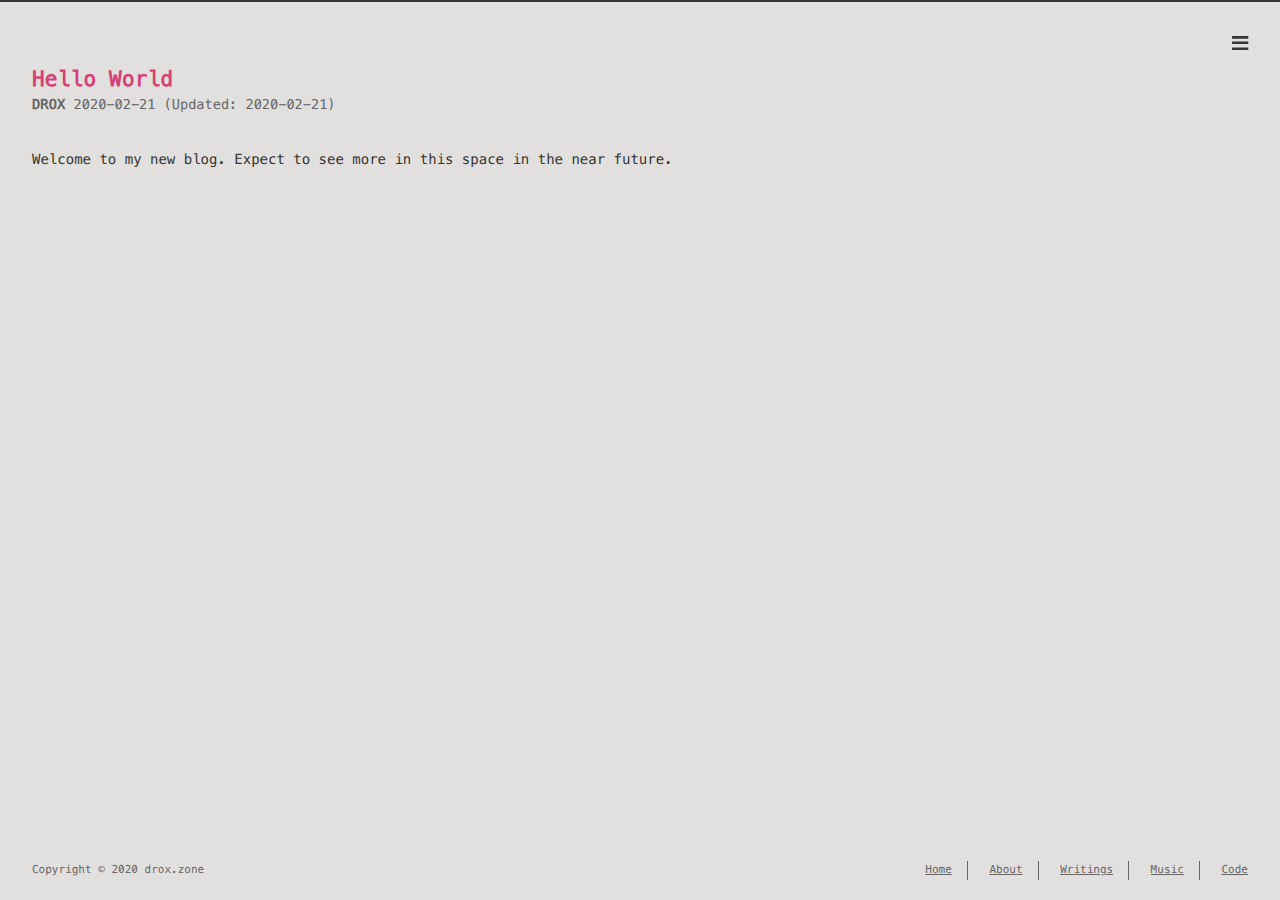
<file: 2020/02/21/hello-world/index.html>
<!DOCTYPE html>
<html lang=en>
<head><meta name="generator" content="Hexo 3.8.0">
    <!-- so meta -->
    <meta charset="utf-8">
    <meta http-equiv="X-UA-Compatible" content="IE=edge">
    <meta name="HandheldFriendly" content="True">
    <meta name="viewport" content="width=device-width, initial-scale=1, maximum-scale=1">
    <meta name="description" content="Welcome to my new blog. Expect to see more in this space in the near future.">
<meta property="og:type" content="article">
<meta property="og:title" content="Hello World">
<meta property="og:url" content="http://drox.zone/2020/02/21/hello-world/index.html">
<meta property="og:site_name" content="Derrick Miller">
<meta property="og:description" content="Welcome to my new blog. Expect to see more in this space in the near future.">
<meta property="og:locale" content="en-US">
<meta property="og:updated_time" content="2020-02-21T16:17:53.006Z">
<meta name="twitter:card" content="summary">
<meta name="twitter:title" content="Hello World">
<meta name="twitter:description" content="Welcome to my new blog. Expect to see more in this space in the near future.">
    
    
        
          
              <link rel="shortcut icon" href="https://www.gravatar.com/avatar/90f75cf8999af265d550653f7cdf4d39?s=16">
          
        
        
          
            <link rel="icon" type="image/png" href="https://www.gravatar.com/avatar/90f75cf8999af265d550653f7cdf4d39?s=192" sizes="192x192">
          
        
        
          
            <link rel="apple-touch-icon" sizes="180x180" href="https://www.gravatar.com/avatar/90f75cf8999af265d550653f7cdf4d39?s=180">
          
        
    
    <!-- title -->
    <title>Hello World</title>
    <!-- styles -->
    <link rel="stylesheet" href="/css/style.css">
    <!-- persian styles -->
    
      <link rel="stylesheet" href="/css/rtl.css">
    
    <!-- rss -->
    
    
</head>

<body class="max-width mx-auto px3 ltr">
    
      <div id="header-post">
  <a id="menu-icon" href="#"><i class="fas fa-bars fa-lg"></i></a>
  <a id="menu-icon-tablet" href="#"><i class="fas fa-bars fa-lg"></i></a>
  <a id="top-icon-tablet" href="#" onclick="$('html, body').animate({ scrollTop: 0 }, 'fast');" style="display:none;"><i class="fas fa-chevron-up fa-lg"></i></a>
  <span id="menu">
    <span id="nav">
      <ul>
         
          <li><a href="/">Home</a></li>
         
          <li><a href="/about/">About</a></li>
         
          <li><a href="/archives/">Writings</a></li>
         
          <li><a href="https://droxpopuli.bandcamp.com">Music</a></li>
         
          <li><a href="https://github.com/droxpopuli">Code</a></li>
        
      </ul>
    </span>
    <br>
    <span id="actions">
      <ul>
        
        <li><a class="icon" href="/2020/02/21/Internet-of-Chips/"><i class="fas fa-chevron-left" aria-hidden="true" onmouseover="$('#i-prev').toggle();" onmouseout="$('#i-prev').toggle();"></i></a></li>
        
        
        <li><a class="icon" href="/2019/06/09/Tessellated-Spinal-Fluid/"><i class="fas fa-chevron-right" aria-hidden="true" onmouseover="$('#i-next').toggle();" onmouseout="$('#i-next').toggle();"></i></a></li>
        
        <li><a class="icon" href="#" onclick="$('html, body').animate({ scrollTop: 0 }, 'fast');"><i class="fas fa-chevron-up" aria-hidden="true" onmouseover="$('#i-top').toggle();" onmouseout="$('#i-top').toggle();"></i></a></li>
        <li><a class="icon" href="#"><i class="fas fa-share-alt" aria-hidden="true" onmouseover="$('#i-share').toggle();" onmouseout="$('#i-share').toggle();" onclick="$('#share').toggle();return false;"></i></a></li>
      </ul>
      <span id="i-prev" class="info" style="display:none;">Post Anterior</span>
      <span id="i-next" class="info" style="display:none;">Post Siguiente</span>
      <span id="i-top" class="info" style="display:none;">Arriba</span>
      <span id="i-share" class="info" style="display:none;">Compartir Post</span>
    </span>
    <br>
    <div id="share" style="display: none">
      <ul>
  <li><a class="icon" href="http://www.facebook.com/sharer.php?u=http://drox.zone/2020/02/21/hello-world/"><i class="fab fa-facebook " aria-hidden="true"></i></a></li>
  <li><a class="icon" href="https://twitter.com/share?url=http://drox.zone/2020/02/21/hello-world/&text=Hello World"><i class="fab fa-twitter " aria-hidden="true"></i></a></li>
  <li><a class="icon" href="http://www.linkedin.com/shareArticle?url=http://drox.zone/2020/02/21/hello-world/&title=Hello World"><i class="fab fa-linkedin " aria-hidden="true"></i></a></li>
  <li><a class="icon" href="https://pinterest.com/pin/create/bookmarklet/?url=http://drox.zone/2020/02/21/hello-world/&is_video=false&description=Hello World"><i class="fab fa-pinterest " aria-hidden="true"></i></a></li>
  <li><a class="icon" href="mailto:?subject=Hello World&body=Check out this article: http://drox.zone/2020/02/21/hello-world/"><i class="fas fa-envelope " aria-hidden="true"></i></a></li>
  <li><a class="icon" href="https://getpocket.com/save?url=http://drox.zone/2020/02/21/hello-world/&title=Hello World"><i class="fab fa-get-pocket " aria-hidden="true"></i></a></li>
  <li><a class="icon" href="http://reddit.com/submit?url=http://drox.zone/2020/02/21/hello-world/&title=Hello World"><i class="fab fa-reddit " aria-hidden="true"></i></a></li>
  <li><a class="icon" href="http://www.stumbleupon.com/submit?url=http://drox.zone/2020/02/21/hello-world/&title=Hello World"><i class="fab fa-stumbleupon " aria-hidden="true"></i></a></li>
  <li><a class="icon" href="http://digg.com/submit?url=http://drox.zone/2020/02/21/hello-world/&title=Hello World"><i class="fab fa-digg " aria-hidden="true"></i></a></li>
  <li><a class="icon" href="http://www.tumblr.com/share/link?url=http://drox.zone/2020/02/21/hello-world/&name=Hello World&description="><i class="fab fa-tumblr " aria-hidden="true"></i></a></li>
</ul>

    </div>
    <div id="toc">
      
    </div>
  </span>
</div>

    
    <div class="content index py4">
        
        <article class="post" itemscope itemtype="http://schema.org/BlogPosting">
  <header>
    
    <h1 class="posttitle" itemprop="name headline">
        Hello World
    </h1>



    <div class="meta">
      <span class="author" itemprop="author" itemscope itemtype="http://schema.org/Person">
        <span itemprop="name">drox</span>
      </span>
      
    <div class="postdate">
      
        <time datetime="2020-02-21T16:17:53.006Z" itemprop="datePublished">2020-02-21</time>
        
        (Updated: <time datetime="2020-02-21T16:17:53.006Z" itemprop="dateModified">2020-02-21</time>)
        
      
    </div>


      

      

    </div>
  </header>
  

  <div class="content" itemprop="articleBody">
    <p>Welcome to my new blog. Expect to see more in this space in the near future.</p>

  </div>
</article>

    <div class="blog-post-comments">
        <div id="disqus_thread">
            <noscript>Por favor activa JavaScript para ver el contenido.</noscript>
        </div>
    </div>



        
          <div id="footer-post-container">
  <div id="footer-post">

    <div id="nav-footer" style="display: none">
      <ul>
         
          <li><a href="/">Home</a></li>
         
          <li><a href="/about/">About</a></li>
         
          <li><a href="/archives/">Writings</a></li>
         
          <li><a href="https://droxpopuli.bandcamp.com">Music</a></li>
         
          <li><a href="https://github.com/droxpopuli">Code</a></li>
        
      </ul>
    </div>

    <div id="toc-footer" style="display: none">
      
    </div>

    <div id="share-footer" style="display: none">
      <ul>
  <li><a class="icon" href="http://www.facebook.com/sharer.php?u=http://drox.zone/2020/02/21/hello-world/"><i class="fab fa-facebook fa-lg" aria-hidden="true"></i></a></li>
  <li><a class="icon" href="https://twitter.com/share?url=http://drox.zone/2020/02/21/hello-world/&text=Hello World"><i class="fab fa-twitter fa-lg" aria-hidden="true"></i></a></li>
  <li><a class="icon" href="http://www.linkedin.com/shareArticle?url=http://drox.zone/2020/02/21/hello-world/&title=Hello World"><i class="fab fa-linkedin fa-lg" aria-hidden="true"></i></a></li>
  <li><a class="icon" href="https://pinterest.com/pin/create/bookmarklet/?url=http://drox.zone/2020/02/21/hello-world/&is_video=false&description=Hello World"><i class="fab fa-pinterest fa-lg" aria-hidden="true"></i></a></li>
  <li><a class="icon" href="mailto:?subject=Hello World&body=Check out this article: http://drox.zone/2020/02/21/hello-world/"><i class="fas fa-envelope fa-lg" aria-hidden="true"></i></a></li>
  <li><a class="icon" href="https://getpocket.com/save?url=http://drox.zone/2020/02/21/hello-world/&title=Hello World"><i class="fab fa-get-pocket fa-lg" aria-hidden="true"></i></a></li>
  <li><a class="icon" href="http://reddit.com/submit?url=http://drox.zone/2020/02/21/hello-world/&title=Hello World"><i class="fab fa-reddit fa-lg" aria-hidden="true"></i></a></li>
  <li><a class="icon" href="http://www.stumbleupon.com/submit?url=http://drox.zone/2020/02/21/hello-world/&title=Hello World"><i class="fab fa-stumbleupon fa-lg" aria-hidden="true"></i></a></li>
  <li><a class="icon" href="http://digg.com/submit?url=http://drox.zone/2020/02/21/hello-world/&title=Hello World"><i class="fab fa-digg fa-lg" aria-hidden="true"></i></a></li>
  <li><a class="icon" href="http://www.tumblr.com/share/link?url=http://drox.zone/2020/02/21/hello-world/&name=Hello World&description="><i class="fab fa-tumblr fa-lg" aria-hidden="true"></i></a></li>
</ul>

    </div>

    <div id="actions-footer">
        <a id="menu" class="icon" href="#" onclick="$('#nav-footer').toggle();return false;"><i class="fas fa-bars fa-lg" aria-hidden="true"></i> Menu</a>
        <a id="toc" class="icon" href="#" onclick="$('#toc-footer').toggle();return false;"><i class="fas fa-list fa-lg" aria-hidden="true"></i> TOC</a>
        <a id="share" class="icon" href="#" onclick="$('#share-footer').toggle();return false;"><i class="fas fa-share-alt fa-lg" aria-hidden="true"></i> Compartir</a>
        <a id="top" style="display:none" class="icon" href="#" onclick="$('html, body').animate({ scrollTop: 0 }, 'fast');"><i class="fas fa-chevron-up fa-lg" aria-hidden="true"></i> Top</a>
    </div>

  </div>
</div>

        
        <footer id="footer">
  <div class="footer-left">
    Copyright &copy; 2020 drox.zone
  </div>
  <div class="footer-right">
    <nav>
      <ul>
         
          <li><a href="/">Home</a></li>
         
          <li><a href="/about/">About</a></li>
         
          <li><a href="/archives/">Writings</a></li>
         
          <li><a href="https://droxpopuli.bandcamp.com">Music</a></li>
         
          <li><a href="https://github.com/droxpopuli">Code</a></li>
        
      </ul>
    </nav>
  </div>
</footer>

    </div>
    <!-- styles -->
<link rel="stylesheet" href="/lib/font-awesome/css/all.min.css">
<link rel="stylesheet" href="/lib/justified-gallery/css/justifiedGallery.min.css">

    <!-- jquery -->
<script src="/lib/jquery/jquery.min.js"></script>
<script src="/lib/justified-gallery/js/jquery.justifiedGallery.min.js"></script>
<script src="/js/main.js"></script>
<!-- search -->

<!-- Google Analytics -->

<!-- Baidu Analytics -->

<!-- Disqus Comments -->

    <script type="text/javascript">
        var disqus_shortname = 'droxzone';

        (function(){
            var dsq = document.createElement('script');
            dsq.type = 'text/javascript';
            dsq.async = true;
            dsq.src = '//' + disqus_shortname + '.disqus.com/embed.js';
            (document.getElementsByTagName('head')[0] || document.getElementsByTagName('body')[0]).appendChild(dsq);
        }());
    </script>


</body>
</html>
</file>
<file: css/style.css>
.inline {
  display: inline;
}
.block {
  display: block;
}
.inline-block {
  display: inline-block;
}
.table {
  display: table;
}
.table-cell {
  display: table-cell;
}
.overflow-hidden {
  overflow: hidden;
}
.overflow-scroll {
  overflow: scroll;
}
.overflow-auto {
  overflow: auto;
}
.clearfix:before,
.clearfix:after {
  display: table;
  content: " ";
}
.clearfix:after {
  clear: both;
}
.left {
  float: left;
}
.right {
  float: right;
}
.fit {
  max-width: 100%;
}
.truncate {
  display: inline-block;
  overflow: hidden;
  text-overflow: ellipsis;
  white-space: nowrap;
}
.max-width-1 {
  max-width: 24rem;
}
.max-width-2 {
  max-width: 32rem;
}
.max-width-3 {
  max-width: 48rem;
}
.max-width-4 {
  max-width: 64rem;
}
.border-box {
  box-sizing: border-box;
}
.m0 {
  margin: 0;
}
.mt0 {
  margin-top: 0;
}
.mr0 {
  margin-right: 0;
}
.mb0 {
  margin-bottom: 0;
}
.ml0 {
  margin-left: 0;
}
.mx0 {
  margin-right: 0;
  margin-left: 0;
}
.my0 {
  margin-top: 0;
  margin-bottom: 0;
}
.m1 {
  margin: 0.5rem;
}
.mt1 {
  margin-top: 0.5rem;
}
.mr1 {
  margin-right: 0.5rem;
}
.mb1 {
  margin-bottom: 0.5rem;
}
.ml1 {
  margin-left: 0.5rem;
}
.mx1 {
  margin-right: 0.5rem;
  margin-left: 0.5rem;
}
.my1 {
  margin-top: 0.5rem;
  margin-bottom: 0.5rem;
}
.m2 {
  margin: 1rem;
}
.mt2 {
  margin-top: 1rem;
}
.mr2 {
  margin-right: 1rem;
}
.mb2 {
  margin-bottom: 1rem;
}
.ml2 {
  margin-left: 1rem;
}
.mx2 {
  margin-right: 1rem;
  margin-left: 1rem;
}
.my2 {
  margin-top: 1rem;
  margin-bottom: 1rem;
}
.m3 {
  margin: 2rem;
}
.mt3 {
  margin-top: 2rem;
}
.mr3 {
  margin-right: 2rem;
}
.mb3 {
  margin-bottom: 2rem;
}
.ml3 {
  margin-left: 2rem;
}
.mx3 {
  margin-right: 2rem;
  margin-left: 2rem;
}
.my3 {
  margin-top: 2rem;
  margin-bottom: 2rem;
}
.m4 {
  margin: 4rem;
}
.mt4 {
  margin-top: 4rem;
}
.mr4 {
  margin-right: 4rem;
}
.mb4 {
  margin-bottom: 4rem;
}
.ml4 {
  margin-left: 4rem;
}
.mx4 {
  margin-right: 4rem;
  margin-left: 4rem;
}
.my4 {
  margin-top: 4rem;
  margin-bottom: 4rem;
}
.mxn1 {
  margin-right: -0.5rem;
  margin-left: -0.5rem;
}
.mxn2 {
  margin-right: -1rem;
  margin-left: -1rem;
}
.mxn3 {
  margin-right: -2rem;
  margin-left: -2rem;
}
.mxn4 {
  margin-right: -4rem;
  margin-left: -4rem;
}
.ml-auto {
  margin-left: auto;
}
.mr-auto {
  margin-right: auto;
}
.mx-auto {
  margin-right: auto;
  margin-left: auto;
}
.p0 {
  padding: 0;
}
.pt0 {
  padding-top: 0;
}
.pr0 {
  padding-right: 0;
}
.pb0 {
  padding-bottom: 0;
}
.pl0 {
  padding-left: 0;
}
.px0 {
  padding-right: 0;
  padding-left: 0;
}
.py0 {
  padding-top: 0;
  padding-bottom: 0;
}
.p1 {
  padding: 0.5rem;
}
.pt1 {
  padding-top: 0.5rem;
}
.pr1 {
  padding-right: 0.5rem;
}
.pb1 {
  padding-bottom: 0.5rem;
}
.pl1 {
  padding-left: 0.5rem;
}
.py1 {
  padding-top: 0.5rem;
  padding-bottom: 0.5rem;
}
.px1 {
  padding-right: 0.5rem;
  padding-left: 0.5rem;
}
.p2 {
  padding: 1rem;
}
.pt2 {
  padding-top: 1rem;
}
.pr2 {
  padding-right: 1rem;
}
.pb2 {
  padding-bottom: 1rem;
}
.pl2 {
  padding-left: 1rem;
}
.py2 {
  padding-top: 1rem;
  padding-bottom: 1rem;
}
.px2 {
  padding-right: 1rem;
  padding-left: 1rem;
}
.p3 {
  padding: 2rem;
}
.pt3 {
  padding-top: 2rem;
}
.pr3 {
  padding-right: 2rem;
}
.pb3 {
  padding-bottom: 2rem;
}
.pl3 {
  padding-left: 2rem;
}
.py3 {
  padding-top: 2rem;
  padding-bottom: 2rem;
}
.px3 {
  padding-right: 2rem;
  padding-left: 2rem;
}
.p4 {
  padding: 4rem;
}
.pt4 {
  padding-top: 4rem;
}
.pr4 {
  padding-right: 4rem;
}
.pb4 {
  padding-bottom: 4rem;
}
.pl4 {
  padding-left: 4rem;
}
.py4 {
  padding-top: 4rem;
  padding-bottom: 4rem;
}
.px4 {
  padding-right: 4rem;
  padding-left: 4rem;
}
body h1,
body .h1 {
  display: block;
  margin-top: 3rem;
  margin-bottom: 1rem;
  color: #d44375;
  letter-spacing: 0.01em;
  font-weight: 700;
  font-style: normal;
  font-size: 1.5em;
  -moz-osx-font-smoothing: grayscale;
  -webkit-font-smoothing: antialiased;
}
body h2,
body .h2 {
  position: relative;
  display: block;
  margin-top: 2rem;
  margin-bottom: 0.5rem;
  color: #111;
  text-transform: none;
  letter-spacing: normal;
  font-weight: bold;
  font-size: 1rem;
}
body h3 {
  color: #111;
  text-decoration: underline;
  font-weight: bold;
  font-size: 0.9rem;
}
body h4,
body h5,
body h6 {
  display: inline;
  border-bottom: 1px dashed #666;
  color: #666;
  text-decoration: none;
  font-weight: normal;
  font-size: 0.9rem;
}
body h3,
body h4,
body h5,
body h6 {
  margin-top: 0.9rem;
  margin-bottom: 0.5rem;
}
body hr {
  border: 1px dashed #666;
  margin: 0;
}
body strong {
  font-weight: bold;
}
body em,
body cite {
  font-style: italic;
}
body sup,
body sub {
  position: relative;
  vertical-align: baseline;
  font-size: 0.75em;
  line-height: 0;
}
body sup {
  top: -0.5em;
}
body sub {
  bottom: -0.2em;
}
body small {
  font-size: 0.85em;
}
body acronym,
body abbr {
  border-bottom: 1px dotted;
}
body ul,
body ol,
body dl {
  line-height: 1.725;
}
body ul ul,
body ol ul,
body ul ol,
body ol ol {
  margin-top: 0;
  margin-bottom: 0;
}
body ol {
  list-style: decimal;
}
body dt {
  font-weight: bold;
}
body table {
  width: 100%;
  border-collapse: collapse;
  text-align: left;
  font-size: 12px;
  overflow: auto;
  display: block;
}
body th {
  padding: 8px;
  border-bottom: 1px dashed #666;
  color: #111;
  font-weight: bold;
  font-size: 13px;
}
body td {
  padding: 9px 8px 0;
  border-bottom: none;
}
@font-face {
  font-style: normal;
  font-family: "Meslo LG";
  src: local("Meslo LG S"), url("../lib/meslo-LG/MesloLGS-Regular.ttf") format("truetype");
}
*,
*:before,
*:after {
  box-sizing: border-box;
}
html {
  margin: 0;
  padding: 0;
  height: 100%;
  border-top: 2px solid #363533;
  -webkit-text-size-adjust: 100%;
  -ms-text-size-adjust: 100%;
}
body {
  margin: 0;
  height: 100%;
  background-color: #e2e0de;
  color: #363533;
  font-display: swap;
  font-weight: 400;
  font-size: 14px;
  font-family: "Menlo", "Meslo LG", monospace;
  line-height: 1.725;
  text-rendering: geometricPrecision;
  flex: 1;
  -moz-osx-font-smoothing: grayscale;
  -webkit-font-smoothing: antialiased;
}
.content {
  position: relative;
  display: flex;
  flex-direction: column;
  min-height: 100%;
  overflow-wrap: break-word;
}
.content p {
  hyphens: auto;
  -moz-hyphens: auto;
  -ms-hyphens: auto;
  -webkit-hyphens: auto;
}
.content code {
  hyphens: manual;
  -moz-hyphens: manual;
  -ms-hyphens: manual;
  -webkit-hyphens: manual;
}
.content a {
  color: #363533;
  text-decoration: none;
  background-image: linear-gradient(transparent, transparent 5px, #363533 5px, #363533);
  background-position: bottom;
  background-size: 100% 6px;
  background-repeat: repeat-x;
}
.content a:hover {
  background-image: linear-gradient(transparent, transparent 4px, #2bbc8a 4px, #2bbc8a);
}
.content a.icon {
  background: none;
}
.content a.icon:hover {
  color: #2bbc8a;
}
.content h1 a,
.content .h1 a,
.content h2 a,
.content h3 a,
.content h4 a,
.content h5 a,
.content h6 a {
  background: none;
  color: inherit;
  text-decoration: none;
}
.content h1 a:hover,
.content .h1 a:hover,
.content h2 a:hover,
.content h3 a:hover,
.content h4 a:hover,
.content h5 a:hover,
.content h6 a:hover {
  background-image: linear-gradient(transparent, transparent 6px, #2bbc8a 6px, #2bbc8a);
  background-position: bottom;
  background-size: 100% 6px;
  background-repeat: repeat-x;
}
.content h6 a {
  background: none;
  color: inherit;
  text-decoration: none;
}
.content h6 a:hover {
  background-image: linear-gradient(transparent, transparent 6px, #2bbc8a 6px, #2bbc8a);
  background-position: bottom;
  background-size: 100% 6px;
  background-repeat: repeat-x;
}
@media (min-width: 540px) {
  .image-wrap {
    flex-direction: row;
    margin-bottom: 2rem;
  }
  .image-wrap .image-block {
    flex: 1 0 35%;
    margin-right: 2rem;
  }
  .image-wrap p {
    flex: 1 0 65%;
  }
}
.max-width {
  max-width: 100rem;
}
@media (max-width: 480px) {
  .px3 {
    padding-right: 1rem;
    padding-left: 1rem;
  }
  .my4 {
    margin-top: 2rem;
    margin-bottom: 2rem;
  }
}
@media (min-width: 480px) {
  p {
    text-align: justify;
  }
}
#header {
  margin: 0 auto 2rem;
  width: 100%;
}
#header h1,
#header .h1 {
  margin-top: 0;
  margin-bottom: 0;
  color: #363533;
  letter-spacing: 0.01em;
  font-weight: 700;
  font-style: normal;
  font-size: 1.5rem;
  line-height: 2rem;
  -moz-osx-font-smoothing: grayscale;
  -webkit-font-smoothing: antialiased;
}
#header a {
  background: none;
  color: inherit;
  text-decoration: none;
}
#header #logo {
  display: inline-block;
  float: left;
  margin-right: 20px;
  width: 50px;
  height: 50px;
  border-radius: 5px;
  filter: grayscale(100%);
  background-size: 50px 50px;
  background-repeat: no-repeat;
  -webkit-filter: grayscale(100%);
}
#header #nav {
  color: #d44375;
  letter-spacing: 0.01em;
  font-weight: 200;
  font-style: normal;
  font-size: 0.8rem;
}
#header #nav ul {
  margin: 0;
  padding: 0;
  list-style-type: none;
  line-height: 15px;
}
#header #nav ul a {
  margin-right: 15px;
  color: #d44375;
}
#header #nav ul a:hover {
  background-image: linear-gradient(transparent, transparent 5px, #d44375 5px, #d44375);
  background-position: bottom;
  background-size: 100% 6px;
  background-repeat: repeat-x;
}
#header #nav ul li {
  display: inline-block;
  margin-right: 15px;
  border-right: 1px dotted #d44375;
  vertical-align: middle;
}
#header #nav ul .icon {
  display: none;
}
#header #nav ul li:last-child {
  margin-right: 0;
  border-right: 0;
}
#header #nav ul li:last-child a {
  margin-right: 0;
}
#header:hover #logo {
  filter: none;
  -webkit-filter: none;
}
@media screen and (max-width: 480px) {
  #header #title {
    display: table;
    margin-right: 5rem;
    min-height: 50px;
  }
  #header #title h1 {
    display: table-cell;
    vertical-align: middle;
  }
  #header #nav ul a:hover {
    background: none;
  }
  #header #nav ul li {
    display: none;
    border-right: 0;
  }
  #header #nav ul li.icon {
    position: absolute;
    top: 77px;
    right: 1rem;
    display: inline-block;
  }
  #header #nav ul.responsive li {
    display: block;
  }
  #header #nav li:not(:first-child) {
    padding-top: 1rem;
    padding-left: 70px;
    font-size: 1rem;
  }
}
#header-post {
  position: fixed;
  top: 2rem;
  right: 0;
  display: inline-block;
  float: right;
  z-index: 100;
}
#header-post a {
  background: none;
  color: inherit;
  text-decoration: none;
}
#header-post a.icon {
  background: none;
}
#header-post a.icon:hover {
  color: #2bbc8a;
}
#header-post ol {
  list-style-type: none;
}
#header-post ul {
  display: inline-block;
  margin: 0;
  padding: 0;
  list-style-type: none;
}
#header-post ul li {
  display: inline-block;
  margin-right: 15px;
  vertical-align: middle;
}
#header-post ul li:last-child {
  margin-right: 0;
}
#header-post #menu-icon {
  float: right;
  margin-right: 2rem;
  margin-left: 15px;
}
#header-post #menu-icon:hover {
  color: #d44375;
}
#header-post #menu-icon-tablet {
  float: right;
  margin-right: 2rem;
  margin-left: 15px;
}
#header-post #menu-icon-tablet:hover {
  color: #d44375;
}
#header-post #top-icon-tablet {
  position: fixed;
  right: 2rem;
  bottom: 2rem;
  margin-right: 2rem;
  margin-left: 15px;
}
#header-post #top-icon-tablet:hover {
  color: #d44375;
}
#header-post .active {
  color: #d44375;
}
#header-post #menu {
  visibility: hidden;
  margin-right: 2rem;
}
#header-post #nav {
  color: #d44375;
  letter-spacing: 0.01em;
  font-weight: 200;
  font-style: normal;
  font-size: 0.8rem;
}
#header-post #nav ul {
  line-height: 15px;
}
#header-post #nav ul a {
  margin-right: 15px;
  color: color-accent-1;
}
#header-post #nav ul a:hover {
  background-image: linear-gradient(transparent, transparent 5px, #d44375 5px, #d44375);
  background-position: bottom;
  background-size: 100% 6px;
  background-repeat: repeat-x;
}
#header-post #nav ul li {
  border-right: 1px dotted #d44375;
}
#header-post #nav ul li:last-child {
  margin-right: 0;
  border-right: 0;
}
#header-post #nav ul li:last-child a {
  margin-right: 0;
}
#header-post #actions {
  float: right;
  margin-top: 2rem;
  margin-right: 2rem;
  width: 100%;
  text-align: right;
}
#header-post #actions ul {
  display: block;
}
#header-post #actions .info {
  display: block;
  font-style: italic;
}
#header-post #share {
  clear: both;
  padding-top: 1rem;
  padding-right: 2rem;
  text-align: right;
}
#header-post #share li {
  display: block;
  margin: 0;
}
#header-post #toc {
  float: right;
  clear: both;
  overflow: auto;
  margin-top: 1rem;
  padding-right: 2rem;
  max-width: 20em;
  max-height: calc(95vh - 7rem);
  text-align: right;
}
#header-post #toc a:hover {
  color: #2bbc8a;
}
#header-post #toc .toc-level-1 > .toc-link {
  display: none;
}
#header-post #toc .toc-level-2 {
  color: #363533;
  font-size: 0.8rem;
}
#header-post #toc .toc-level-2:before {
  color: #d44375;
  content: "#";
}
#header-post #toc .toc-level-3 {
  color: #666;
  font-size: 0.7rem;
}
#header-post #toc .toc-level-4 {
  color: #525252;
  font-size: 0.4rem;
}
#header-post #toc .toc-level-5 {
  display: none;
}
#header-post #toc .toc-level-6 {
  display: none;
}
#header-post #toc .toc-number {
  display: none;
}
@media screen and (max-width: 500px) {
  #header-post {
    display: none;
  }
}
@media screen and (max-width: 900px) {
  #header-post #menu-icon {
    display: none;
  }
  #header-post #actions {
    display: none;
  }
}
@media screen and (max-width: 1199px) {
  #header-post #toc {
    display: none;
  }
}
@media screen and (min-width: 900px) {
  #header-post #menu-icon-tablet {
    display: none !important;
  }
  #header-post #top-icon-tablet {
    display: none !important;
  }
}
@media screen and (min-width: 1199px) {
  #header-post #actions {
    width: auto;
  }
  #header-post #actions ul {
    display: inline-block;
    float: right;
  }
  #header-post #actions .info {
    display: inline;
    float: left;
    margin-right: 2rem;
    font-style: italic;
  }
}
#footer-post {
  position: fixed;
  right: 0;
  bottom: 0;
  left: 0;
  z-index: 5000000;
  width: 100%;
  border-top: 1px solid #666;
  background: #dedcd9;
  transition: opacity 0.2s;
}
#footer-post a {
  background: none;
  color: inherit;
  text-decoration: none;
}
#footer-post a.icon {
  background: none;
}
#footer-post a.icon:hover {
  color: #2bbc8a;
}
#footer-post #nav-footer {
  padding-right: 1rem;
  padding-left: 1rem;
  background: #cdcac6;
  text-align: center;
}
#footer-post #nav-footer a {
  color: #d44375;
  font-size: 1em;
}
#footer-post #nav-footer a:hover {
  background-image: linear-gradient(transparent, transparent 5px, #d44375 5px, #d44375);
  background-position: bottom;
  background-size: 100% 6px;
  background-repeat: repeat-x;
}
#footer-post #nav-footer ul {
  display: table;
  margin: 0;
  padding: 0;
  width: 100%;
  list-style-type: none;
}
#footer-post #nav-footer ul li {
  display: inline-table;
  padding: 10px;
  width: 20%;
  vertical-align: middle;
}
#footer-post #actions-footer {
  overflow: auto;
  margin-top: 1rem;
  margin-bottom: 1rem;
  padding-right: 1rem;
  padding-left: 1rem;
  width: 100%;
  text-align: center;
  white-space: nowrap;
}
#footer-post #actions-footer a {
  display: inline-block;
  padding-left: 1rem;
  color: #d44375;
}
#footer-post #share-footer {
  padding-right: 1rem;
  padding-left: 1rem;
  background: #cdcac6;
  text-align: center;
}
#footer-post #share-footer ul {
  display: table;
  margin: 0;
  padding: 0;
  width: 100%;
  list-style-type: none;
}
#footer-post #share-footer ul li {
  display: inline-table;
  padding: 10px;
  width: 20%;
  vertical-align: middle;
}
#footer-post #toc-footer {
  clear: both;
  padding-top: 1rem;
  padding-bottom: 1rem;
  background: #cdcac6;
  text-align: left;
}
#footer-post #toc-footer ol {
  margin: 0;
  padding-left: 20px;
  list-style-type: none;
}
#footer-post #toc-footer ol li {
  line-height: 30px;
}
#footer-post #toc-footer a:hover {
  color: #2bbc8a;
}
#footer-post #toc-footer .toc-level-1 > .toc-link {
  display: none;
}
#footer-post #toc-footer .toc-level-2 {
  color: #363533;
  font-size: 0.8rem;
}
#footer-post #toc-footer .toc-level-2:before {
  color: #d44375;
  content: "#";
}
#footer-post #toc-footer .toc-level-3 {
  color: #666;
  font-size: 0.7rem;
  line-height: 15px;
}
#footer-post #toc-footer .toc-level-4 {
  display: none;
}
#footer-post #toc-footer .toc-level-5 {
  display: none;
}
#footer-post #toc-footer .toc-level-6 {
  display: none;
}
#footer-post #toc-footer .toc-number {
  display: none;
}
@media screen and (min-width: 500px) {
  #footer-post-container {
    display: none;
  }
}
.post-list {
  padding: 0;
}
.post-list .post-item {
  margin-bottom: 1rem;
  margin-left: 0;
  list-style-type: none;
}
.post-list .post-item .meta {
  display: block;
  margin-right: 16px;
  min-width: 100px;
  color: #666;
  font-size: 14px;
}
@media (min-width: 480px) {
  .post-list .post-item {
    display: flex;
    margin-bottom: 5px;
  }
  .post-list .post-item .meta {
    text-align: left;
  }
}
.project-list {
  padding: 0;
  list-style: none;
}
.project-list .project-item {
  margin-bottom: 5px;
}
.project-list .project-item p {
  display: inline;
}
article header .posttitle {
  margin-top: 0;
  margin-bottom: 0;
  text-transform: none;
  font-size: 1.5em;
  line-height: 1.25;
}
article header .meta {
  margin-top: 0;
  margin-bottom: 1rem;
}
article header .meta * {
  color: #666;
  font-size: 0.85rem;
}
article header .author {
  text-transform: uppercase;
  letter-spacing: 0.01em;
  font-weight: 700;
}
article header .postdate {
  display: inline;
}
article .content h2:before {
  position: absolute;
  top: -4px;
  left: -1rem;
  color: #d44375;
  content: "#";
  font-weight: bold;
  font-size: 1.2rem;
}
article .content img,
article .content video {
  display: block;
  margin: auto;
  max-width: 100%;
  height: auto;
}
article .content .video-container {
  position: relative;
  overflow: hidden;
  padding-top: 56.25%;
  height: 0;
}
article .content .video-container iframe,
article .content .video-container object,
article .content .video-container embed {
  position: absolute;
  top: 0;
  left: 0;
  margin-top: 0;
  width: 100%;
  height: 100%;
}
article .content blockquote {
  margin: 1rem 10px;
  padding: 0.5em 10px;
  background: inherit;
  color: #ab2251;
  quotes: "\201C" "\201D" "\2018" "\2019";
  font-weight: bold;
}
article .content blockquote p {
  margin: 0;
}
article .content blockquote:before {
  margin-right: 0.25em;
  color: #ab2251;
  content: "\201C";
  vertical-align: -0.4em;
  font-size: 2em;
  line-height: 0.1em;
}
article .content blockquote footer {
  margin: line-height 0;
  color: #666;
  font-size: 11px;
}
article .content blockquote footer a {
  background-image: linear-gradient(transparent, transparent 5px, #666 5px, #666);
  color: #666;
}
article .content blockquote footer a:hover {
  background-image: linear-gradient(transparent, transparent 4px, #858585 4px, #858585);
  color: #858585;
}
article .content blockquote footer cite:before {
  padding: 0 0.5em;
  content: "—";
}
article .content .pullquote {
  margin: 0;
  width: 45%;
  text-align: left;
}
article .content .pullquote.left {
  margin-right: 1em;
  margin-left: 0.5em;
}
article .content .pullquote.right {
  margin-right: 0.5em;
  margin-left: 1em;
}
article .content .caption {
  position: relative;
  display: block;
  margin-top: 0.5em;
  color: color-grey;
  text-align: center;
  font-size: 0.9em;
}
.posttitle {
  text-transform: none;
  font-size: 1.5em;
  line-height: 1.25;
}
.article-tag .tag-link {
  background-image: linear-gradient(transparent, transparent 10px, #2bbc8a 10px, #2bbc8a);
  background-position: bottom;
  background-size: 100% 6px;
  background-repeat: repeat-x;
}
.article-tag .tag-link:before {
  content: "#";
}
.article-category .category-link {
  background-image: linear-gradient(transparent, transparent 10px, #2bbc8a 10px, #2bbc8a);
  background-position: bottom;
  background-size: 100% 6px;
  background-repeat: repeat-x;
}
@media (min-width: 480px) {
  .article-tag,
  .article-category {
    display: inline;
  }
  .article-tag:before,
  .article-category:before {
    content: "|";
  }
}
#archive .post-list {
  padding: 0;
}
#archive .post-list .post-item {
  margin-bottom: 1rem;
  margin-left: 0;
  list-style-type: none;
}
#archive .post-list .post-item .meta {
  display: block;
  margin-right: 16px;
  min-width: 100px;
  color: #666;
  font-size: 14px;
}
@media (min-width: 480px) {
  #archive .post-list .post-item {
    display: flex;
    margin-bottom: 5px;
    margin-left: 1rem;
  }
  #archive .post-list .post-item .meta {
    text-align: left;
  }
}
.blog-post-comments {
  margin-top: 4rem;
}
#footer {
  position: absolute;
  bottom: 0;
  margin-bottom: 10px;
  width: 100%;
  color: #666;
  vertical-align: top;
  text-align: center;
  font-size: 11px;
}
#footer ul {
  margin: 0;
  padding: 0;
  list-style: none;
}
#footer li {
  display: inline-block;
  margin-right: 15px;
  border-right: 1px solid #666;
  vertical-align: middle;
}
#footer li a {
  margin-right: 15px;
}
#footer li:last-child {
  margin-right: 0;
  border-right: 0;
}
#footer li:last-child a {
  margin-right: 0;
}
#footer a {
  color: #666;
  text-decoration: underline;
  background-image: none;
}
#footer a:hover {
  color: #858585;
}
#footer .footer-left {
  height: 20px;
  vertical-align: middle;
  line-height: 20px;
}
@media (min-width: 39rem) {
  #footer {
    display: flex;
    flex-flow: row wrap;
    justify-content: space-between;
    align-items: center;
    align-content: center;
    margin-bottom: 20px;
  }
  #footer .footer-left {
    align-self: flex-start;
    margin-right: 20px;
  }
  #footer .footer-right {
    align-self: flex-end;
  }
}
.pagination {
  display: inline-block;
  margin-top: 2rem;
  width: 100%;
  text-align: center;
}
.pagination .page-number {
  color: #363533;
  font-size: 0.8rem;
}
.pagination a {
  padding: 4px 6px;
  border-radius: 5px;
  background-image: none;
  color: #363533;
  text-decoration: none;
}
.pagination a:hover {
  background-image: none;
}
.pagination a:hover:not(.active) {
  color: #111;
}
.search-input {
  padding: 4px 7px;
  width: 100%;
  outline: none;
  border: solid 1px #666;
  border-radius: 5px;
  background-color: #e2e0de;
  color: #363533;
  font-size: 1.2rem;
  -webkit-border-radius: 5px;
  -moz-border-radius: 5px;
}
.search-input:focus {
  border: solid 1px #d44375;
}
#search-result ul.search-result-list {
  padding: 0;
  list-style-type: none;
}
#search-result li {
  margin: 2em auto;
}
#search-result a.search-result-title {
  background-image: none;
  color: #363533;
  text-transform: capitalize;
  font-weight: bold;
  line-height: 1.2;
}
#search-result p.search-result {
  overflow: hidden;
  margin: 0.4em auto;
  max-height: 13em;
  text-align: justify;
  font-size: 0.8em;
}
#search-result em.search-keyword {
  border-bottom: 1px dashed #2bbc8a;
  color: #2bbc8a;
  font-weight: bold;
}
.search-no-result {
  display: none;
  padding-bottom: 0.5em;
  color: #363533;
}
#tag-cloud .tag-cloud-title {
  color: #666;
}
#tag-cloud .tag-cloud-tags {
  clear: both;
  text-align: center;
}
#tag-cloud .tag-cloud-tags a {
  display: inline-block;
  margin: 10px;
}
#categories .category-list-title {
  color: #666;
}
#categories .category-list .category-list-item .category-list-count {
  color: #666;
}
#categories .category-list .category-list-item .category-list-count:before {
  content: " (";
}
#categories .category-list .category-list-item .category-list-count:after {
  content: ")";
}
.highlight {
  color: #6e6b5e;
  background: #fefbec;
}
.highlight .code .comment,
.highlight .code .quote {
  color: #7d7a68;
}
.highlight .code .variable,
.highlight .code .template-variable,
.highlight .code .attribute,
.highlight .code .tag,
.highlight .code .name,
.highlight .code .regexp,
.highlight .code .link,
.highlight .code .selector-id,
.highlight .code .selector-class {
  color: #d73737;
}
.highlight .code .number,
.highlight .code .meta,
.highlight .code .built_in,
.highlight .code .builtin-name,
.highlight .code .literal,
.highlight .code .type,
.highlight .code .params {
  color: #b65611;
}
.highlight .code .string,
.highlight .code .symbol,
.highlight .code .bullet {
  color: #60ac39;
}
.highlight .code .title,
.highlight .code .section {
  color: #6684e1;
}
.highlight .code .keyword,
.highlight .code .selector-tag {
  color: #b854d4;
}
.highlight .code .highlight {
  display: block;
  overflow-x: auto;
  background: #fefbec;
  color: #6e6b5e;
  padding: 0.5em;
}
.highlight .code .emphasis {
  font-style: italic;
}
.highlight .code .strong {
  font-weight: bold;
}
pre {
  overflow-x: auto;
  padding: 10px 15px;
  padding-bottom: 0;
  border: 1px dotted #666;
  border-radius: 4px;
  font-size: 13px;
  font-family: "Menlo", "Meslo LG", monospace;
  line-height: 22px;
  -webkit-border-radius: 4px;
}
pre code {
  display: block;
  padding: 0;
  border: none;
}
code {
  padding: 0 5px;
  border: 1px dotted #666;
  border-radius: 2px;
  -webkit-border-radius: 2px;
}
.highlight {
  overflow-x: auto;
  margin: 1rem 0;
  padding: 10px 15px;
  border-radius: 4px;
  background: #dedcd9;
  font-family: "Menlo", "Meslo LG", monospace;
  -webkit-border-radius: 4px;
}
.highlight figcaption {
  margin: -5px 0 5px;
  color: #757575;
  font-size: 0.9em;
  zoom: 1;
}
.highlight figcaption a {
  float: right;
  color: #757575;
  font-style: italic;
  font-size: 0.8em;
  background-image: linear-gradient(transparent, transparent 10px, #2bbc8a 10px, #2bbc8a);
  background-position: bottom;
  background-size: 100% 6px;
  background-repeat: repeat-x;
}
.highlight figcaption a:hover {
  color: #919191;
}
.highlight figcaption:before,
.highlight figcaption content: "" {
  display: table;
}
.highlight figcaption:after {
  clear: both;
}
.highlight pre {
  padding: 0;
  border: none;
  background: none;
}
.highlight table {
  width: auto;
}
.highlight td.gutter {
  text-align: right;
}
.highlight .line {
  height: 22px;
}
</file>
<file: css/rtl.css>
@font-face {
  font-family: Vazir;
  src: url("../lib/vazir-font/Vazir.eot");
  src: url("../lib/vazir-font/Vazir.eot?#iefix") format('embedded-opentype'), url("../lib/vazir-font/Vazir.woff2") format('woff2'), url("../lib/vazir-font/Vazir.woff") format('woff'), url("../lib/vazir-font/Vazir.ttf") format('truetype');
  font-weight: normal;
}
@font-face {
  font-family: Vazir;
  src: url("../lib/vazir-font/Vazir-Bold.eot");
  src: url("../lib/vazir-font/Vazir-Bold.eot?#iefix") format('embedded-opentype'), url("../lib/vazir-font/Vazir-Bold.woff2") format('woff2'), url("../lib/vazir-font/Vazir-Bold.woff") format('woff'), url("../lib/vazir-font/Vazir-Bold.ttf") format('truetype');
  font-weight: bold;
}
@font-face {
  font-family: Vazir;
  src: url("../lib/vazir-font/Vazir-Light.eot");
  src: url("../lib/vazir-font/Vazir-Light.eot?#iefix") format('embedded-opentype'), url("../lib/vazir-font/Vazir-Light.woff2") format('woff2'), url("../lib/vazir-font/Vazir-Light.woff") format('woff'), url("../lib/vazir-font/Vazir-Light.ttf") format('truetype');
  font-weight: 300;
}
.rtl {
  font-family: Vazir, sans-serif;
  direction: rtl;
}
.rtl #nav li {
  margin-right: 0px !important;
  padding-left: 15px;
  border-right: 0px !important;
  border-left: 1px dotted $color-accent-1;
}
.rtl #nav li:last-child {
  margin-right: 15px !important;
  border-left: 0 !important;
}
.rtl #header #logo {
  float: right;
}
.rtl #footer li {
  margin-right: 0px;
  padding-left: 15px;
  border-right: 0px;
  border-left: 1px dotted $color-border;
}
.rtl #footer li:last-child {
  margin-right: 15px !important;
  border-left: 0 !important;
}
.rtl #footer #logo {
  float: right;
}
.rtl article .content h2:before {
  right: -1rem;
}
@media (min-width: 480px) {
  .post-list .post-item .meta {
    text-align: right;
  }
}
</file>
<file: lib/font-awesome/css/all.min.css>
/*!
 * Font Awesome Free 5.2.0 by @fontawesome - https://fontawesome.com
 * License - https://fontawesome.com/license (Icons: CC BY 4.0, Fonts: SIL OFL 1.1, Code: MIT License)
 */
.fa,.fab,.fal,.far,.fas{-moz-osx-font-smoothing:grayscale;-webkit-font-smoothing:antialiased;display:inline-block;font-style:normal;font-variant:normal;text-rendering:auto;line-height:1}.fa-lg{font-size:1.33333em;line-height:.75em;vertical-align:-.0667em}.fa-xs{font-size:.75em}.fa-sm{font-size:.875em}.fa-1x{font-size:1em}.fa-2x{font-size:2em}.fa-3x{font-size:3em}.fa-4x{font-size:4em}.fa-5x{font-size:5em}.fa-6x{font-size:6em}.fa-7x{font-size:7em}.fa-8x{font-size:8em}.fa-9x{font-size:9em}.fa-10x{font-size:10em}.fa-fw{text-align:center;width:1.25em}.fa-ul{list-style-type:none;margin-left:2.5em;padding-left:0}.fa-ul>li{position:relative}.fa-li{left:-2em;position:absolute;text-align:center;width:2em;line-height:inherit}.fa-border{border:.08em solid #eee;border-radius:.1em;padding:.2em .25em .15em}.fa-pull-left{float:left}.fa-pull-right{float:right}.fa.fa-pull-left,.fab.fa-pull-left,.fal.fa-pull-left,.far.fa-pull-left,.fas.fa-pull-left{margin-right:.3em}.fa.fa-pull-right,.fab.fa-pull-right,.fal.fa-pull-right,.far.fa-pull-right,.fas.fa-pull-right{margin-left:.3em}.fa-spin{animation:a 2s infinite linear}.fa-pulse{animation:a 1s infinite steps(8)}@keyframes a{0%{transform:rotate(0deg)}to{transform:rotate(1turn)}}.fa-rotate-90{-ms-filter:"progid:DXImageTransform.Microsoft.BasicImage(rotation=1)";transform:rotate(90deg)}.fa-rotate-180{-ms-filter:"progid:DXImageTransform.Microsoft.BasicImage(rotation=2)";transform:rotate(180deg)}.fa-rotate-270{-ms-filter:"progid:DXImageTransform.Microsoft.BasicImage(rotation=3)";transform:rotate(270deg)}.fa-flip-horizontal{-ms-filter:"progid:DXImageTransform.Microsoft.BasicImage(rotation=0, mirror=1)";transform:scaleX(-1)}.fa-flip-vertical{transform:scaleY(-1)}.fa-flip-horizontal.fa-flip-vertical,.fa-flip-vertical{-ms-filter:"progid:DXImageTransform.Microsoft.BasicImage(rotation=2, mirror=1)"}.fa-flip-horizontal.fa-flip-vertical{transform:scale(-1)}:root .fa-flip-horizontal,:root .fa-flip-vertical,:root .fa-rotate-90,:root .fa-rotate-180,:root .fa-rotate-270{-webkit-filter:none;filter:none}.fa-stack{display:inline-block;height:2em;line-height:2em;position:relative;vertical-align:middle;width:2em}.fa-stack-1x,.fa-stack-2x{left:0;position:absolute;text-align:center;width:100%}.fa-stack-1x{line-height:inherit}.fa-stack-2x{font-size:2em}.fa-inverse{color:#fff}.fa-500px:before{content:"\f26e"}.fa-accessible-icon:before{content:"\f368"}.fa-accusoft:before{content:"\f369"}.fa-address-book:before{content:"\f2b9"}.fa-address-card:before{content:"\f2bb"}.fa-adjust:before{content:"\f042"}.fa-adn:before{content:"\f170"}.fa-adversal:before{content:"\f36a"}.fa-affiliatetheme:before{content:"\f36b"}.fa-air-freshener:before{content:"\f5d0"}.fa-algolia:before{content:"\f36c"}.fa-align-center:before{content:"\f037"}.fa-align-justify:before{content:"\f039"}.fa-align-left:before{content:"\f036"}.fa-align-right:before{content:"\f038"}.fa-allergies:before{content:"\f461"}.fa-amazon:before{content:"\f270"}.fa-amazon-pay:before{content:"\f42c"}.fa-ambulance:before{content:"\f0f9"}.fa-american-sign-language-interpreting:before{content:"\f2a3"}.fa-amilia:before{content:"\f36d"}.fa-anchor:before{content:"\f13d"}.fa-android:before{content:"\f17b"}.fa-angellist:before{content:"\f209"}.fa-angle-double-down:before{content:"\f103"}.fa-angle-double-left:before{content:"\f100"}.fa-angle-double-right:before{content:"\f101"}.fa-angle-double-up:before{content:"\f102"}.fa-angle-down:before{content:"\f107"}.fa-angle-left:before{content:"\f104"}.fa-angle-right:before{content:"\f105"}.fa-angle-up:before{content:"\f106"}.fa-angry:before{content:"\f556"}.fa-angrycreative:before{content:"\f36e"}.fa-angular:before{content:"\f420"}.fa-app-store:before{content:"\f36f"}.fa-app-store-ios:before{content:"\f370"}.fa-apper:before{content:"\f371"}.fa-apple:before{content:"\f179"}.fa-apple-alt:before{content:"\f5d1"}.fa-apple-pay:before{content:"\f415"}.fa-archive:before{content:"\f187"}.fa-archway:before{content:"\f557"}.fa-arrow-alt-circle-down:before{content:"\f358"}.fa-arrow-alt-circle-left:before{content:"\f359"}.fa-arrow-alt-circle-right:before{content:"\f35a"}.fa-arrow-alt-circle-up:before{content:"\f35b"}.fa-arrow-circle-down:before{content:"\f0ab"}.fa-arrow-circle-left:before{content:"\f0a8"}.fa-arrow-circle-right:before{content:"\f0a9"}.fa-arrow-circle-up:before{content:"\f0aa"}.fa-arrow-down:before{content:"\f063"}.fa-arrow-left:before{content:"\f060"}.fa-arrow-right:before{content:"\f061"}.fa-arrow-up:before{content:"\f062"}.fa-arrows-alt:before{content:"\f0b2"}.fa-arrows-alt-h:before{content:"\f337"}.fa-arrows-alt-v:before{content:"\f338"}.fa-assistive-listening-systems:before{content:"\f2a2"}.fa-asterisk:before{content:"\f069"}.fa-asymmetrik:before{content:"\f372"}.fa-at:before{content:"\f1fa"}.fa-atlas:before{content:"\f558"}.fa-atom:before{content:"\f5d2"}.fa-audible:before{content:"\f373"}.fa-audio-description:before{content:"\f29e"}.fa-autoprefixer:before{content:"\f41c"}.fa-avianex:before{content:"\f374"}.fa-aviato:before{content:"\f421"}.fa-award:before{content:"\f559"}.fa-aws:before{content:"\f375"}.fa-backspace:before{content:"\f55a"}.fa-backward:before{content:"\f04a"}.fa-balance-scale:before{content:"\f24e"}.fa-ban:before{content:"\f05e"}.fa-band-aid:before{content:"\f462"}.fa-bandcamp:before{content:"\f2d5"}.fa-barcode:before{content:"\f02a"}.fa-bars:before{content:"\f0c9"}.fa-baseball-ball:before{content:"\f433"}.fa-basketball-ball:before{content:"\f434"}.fa-bath:before{content:"\f2cd"}.fa-battery-empty:before{content:"\f244"}.fa-battery-full:before{content:"\f240"}.fa-battery-half:before{content:"\f242"}.fa-battery-quarter:before{content:"\f243"}.fa-battery-three-quarters:before{content:"\f241"}.fa-bed:before{content:"\f236"}.fa-beer:before{content:"\f0fc"}.fa-behance:before{content:"\f1b4"}.fa-behance-square:before{content:"\f1b5"}.fa-bell:before{content:"\f0f3"}.fa-bell-slash:before{content:"\f1f6"}.fa-bezier-curve:before{content:"\f55b"}.fa-bicycle:before{content:"\f206"}.fa-bimobject:before{content:"\f378"}.fa-binoculars:before{content:"\f1e5"}.fa-birthday-cake:before{content:"\f1fd"}.fa-bitbucket:before{content:"\f171"}.fa-bitcoin:before{content:"\f379"}.fa-bity:before{content:"\f37a"}.fa-black-tie:before{content:"\f27e"}.fa-blackberry:before{content:"\f37b"}.fa-blender:before{content:"\f517"}.fa-blind:before{content:"\f29d"}.fa-blogger:before{content:"\f37c"}.fa-blogger-b:before{content:"\f37d"}.fa-bluetooth:before{content:"\f293"}.fa-bluetooth-b:before{content:"\f294"}.fa-bold:before{content:"\f032"}.fa-bolt:before{content:"\f0e7"}.fa-bomb:before{content:"\f1e2"}.fa-bone:before{content:"\f5d7"}.fa-bong:before{content:"\f55c"}.fa-book:before{content:"\f02d"}.fa-book-open:before{content:"\f518"}.fa-book-reader:before{content:"\f5da"}.fa-bookmark:before{content:"\f02e"}.fa-bowling-ball:before{content:"\f436"}.fa-box:before{content:"\f466"}.fa-box-open:before{content:"\f49e"}.fa-boxes:before{content:"\f468"}.fa-braille:before{content:"\f2a1"}.fa-brain:before{content:"\f5dc"}.fa-briefcase:before{content:"\f0b1"}.fa-briefcase-medical:before{content:"\f469"}.fa-broadcast-tower:before{content:"\f519"}.fa-broom:before{content:"\f51a"}.fa-brush:before{content:"\f55d"}.fa-btc:before{content:"\f15a"}.fa-bug:before{content:"\f188"}.fa-building:before{content:"\f1ad"}.fa-bullhorn:before{content:"\f0a1"}.fa-bullseye:before{content:"\f140"}.fa-burn:before{content:"\f46a"}.fa-buromobelexperte:before{content:"\f37f"}.fa-bus:before{content:"\f207"}.fa-bus-alt:before{content:"\f55e"}.fa-buysellads:before{content:"\f20d"}.fa-calculator:before{content:"\f1ec"}.fa-calendar:before{content:"\f133"}.fa-calendar-alt:before{content:"\f073"}.fa-calendar-check:before{content:"\f274"}.fa-calendar-minus:before{content:"\f272"}.fa-calendar-plus:before{content:"\f271"}.fa-calendar-times:before{content:"\f273"}.fa-camera:before{content:"\f030"}.fa-camera-retro:before{content:"\f083"}.fa-cannabis:before{content:"\f55f"}.fa-capsules:before{content:"\f46b"}.fa-car:before{content:"\f1b9"}.fa-car-alt:before{content:"\f5de"}.fa-car-battery:before{content:"\f5df"}.fa-car-crash:before{content:"\f5e1"}.fa-car-side:before{content:"\f5e4"}.fa-caret-down:before{content:"\f0d7"}.fa-caret-left:before{content:"\f0d9"}.fa-caret-right:before{content:"\f0da"}.fa-caret-square-down:before{content:"\f150"}.fa-caret-square-left:before{content:"\f191"}.fa-caret-square-right:before{content:"\f152"}.fa-caret-square-up:before{content:"\f151"}.fa-caret-up:before{content:"\f0d8"}.fa-cart-arrow-down:before{content:"\f218"}.fa-cart-plus:before{content:"\f217"}.fa-cc-amazon-pay:before{content:"\f42d"}.fa-cc-amex:before{content:"\f1f3"}.fa-cc-apple-pay:before{content:"\f416"}.fa-cc-diners-club:before{content:"\f24c"}.fa-cc-discover:before{content:"\f1f2"}.fa-cc-jcb:before{content:"\f24b"}.fa-cc-mastercard:before{content:"\f1f1"}.fa-cc-paypal:before{content:"\f1f4"}.fa-cc-stripe:before{content:"\f1f5"}.fa-cc-visa:before{content:"\f1f0"}.fa-centercode:before{content:"\f380"}.fa-certificate:before{content:"\f0a3"}.fa-chalkboard:before{content:"\f51b"}.fa-chalkboard-teacher:before{content:"\f51c"}.fa-charging-station:before{content:"\f5e7"}.fa-chart-area:before{content:"\f1fe"}.fa-chart-bar:before{content:"\f080"}.fa-chart-line:before{content:"\f201"}.fa-chart-pie:before{content:"\f200"}.fa-check:before{content:"\f00c"}.fa-check-circle:before{content:"\f058"}.fa-check-double:before{content:"\f560"}.fa-check-square:before{content:"\f14a"}.fa-chess:before{content:"\f439"}.fa-chess-bishop:before{content:"\f43a"}.fa-chess-board:before{content:"\f43c"}.fa-chess-king:before{content:"\f43f"}.fa-chess-knight:before{content:"\f441"}.fa-chess-pawn:before{content:"\f443"}.fa-chess-queen:before{content:"\f445"}.fa-chess-rook:before{content:"\f447"}.fa-chevron-circle-down:before{content:"\f13a"}.fa-chevron-circle-left:before{content:"\f137"}.fa-chevron-circle-right:before{content:"\f138"}.fa-chevron-circle-up:before{content:"\f139"}.fa-chevron-down:before{content:"\f078"}.fa-chevron-left:before{content:"\f053"}.fa-chevron-right:before{content:"\f054"}.fa-chevron-up:before{content:"\f077"}.fa-child:before{content:"\f1ae"}.fa-chrome:before{content:"\f268"}.fa-church:before{content:"\f51d"}.fa-circle:before{content:"\f111"}.fa-circle-notch:before{content:"\f1ce"}.fa-clipboard:before{content:"\f328"}.fa-clipboard-check:before{content:"\f46c"}.fa-clipboard-list:before{content:"\f46d"}.fa-clock:before{content:"\f017"}.fa-clone:before{content:"\f24d"}.fa-closed-captioning:before{content:"\f20a"}.fa-cloud:before{content:"\f0c2"}.fa-cloud-download-alt:before{content:"\f381"}.fa-cloud-upload-alt:before{content:"\f382"}.fa-cloudscale:before{content:"\f383"}.fa-cloudsmith:before{content:"\f384"}.fa-cloudversify:before{content:"\f385"}.fa-cocktail:before{content:"\f561"}.fa-code:before{content:"\f121"}.fa-code-branch:before{content:"\f126"}.fa-codepen:before{content:"\f1cb"}.fa-codiepie:before{content:"\f284"}.fa-coffee:before{content:"\f0f4"}.fa-cog:before{content:"\f013"}.fa-cogs:before{content:"\f085"}.fa-coins:before{content:"\f51e"}.fa-columns:before{content:"\f0db"}.fa-comment:before{content:"\f075"}.fa-comment-alt:before{content:"\f27a"}.fa-comment-dots:before{content:"\f4ad"}.fa-comment-slash:before{content:"\f4b3"}.fa-comments:before{content:"\f086"}.fa-compact-disc:before{content:"\f51f"}.fa-compass:before{content:"\f14e"}.fa-compress:before{content:"\f066"}.fa-concierge-bell:before{content:"\f562"}.fa-connectdevelop:before{content:"\f20e"}.fa-contao:before{content:"\f26d"}.fa-cookie:before{content:"\f563"}.fa-cookie-bite:before{content:"\f564"}.fa-copy:before{content:"\f0c5"}.fa-copyright:before{content:"\f1f9"}.fa-couch:before{content:"\f4b8"}.fa-cpanel:before{content:"\f388"}.fa-creative-commons:before{content:"\f25e"}.fa-creative-commons-by:before{content:"\f4e7"}.fa-creative-commons-nc:before{content:"\f4e8"}.fa-creative-commons-nc-eu:before{content:"\f4e9"}.fa-creative-commons-nc-jp:before{content:"\f4ea"}.fa-creative-commons-nd:before{content:"\f4eb"}.fa-creative-commons-pd:before{content:"\f4ec"}.fa-creative-commons-pd-alt:before{content:"\f4ed"}.fa-creative-commons-remix:before{content:"\f4ee"}.fa-creative-commons-sa:before{content:"\f4ef"}.fa-creative-commons-sampling:before{content:"\f4f0"}.fa-creative-commons-sampling-plus:before{content:"\f4f1"}.fa-creative-commons-share:before{content:"\f4f2"}.fa-credit-card:before{content:"\f09d"}.fa-crop:before{content:"\f125"}.fa-crop-alt:before{content:"\f565"}.fa-crosshairs:before{content:"\f05b"}.fa-crow:before{content:"\f520"}.fa-crown:before{content:"\f521"}.fa-css3:before{content:"\f13c"}.fa-css3-alt:before{content:"\f38b"}.fa-cube:before{content:"\f1b2"}.fa-cubes:before{content:"\f1b3"}.fa-cut:before{content:"\f0c4"}.fa-cuttlefish:before{content:"\f38c"}.fa-d-and-d:before{content:"\f38d"}.fa-dashcube:before{content:"\f210"}.fa-database:before{content:"\f1c0"}.fa-deaf:before{content:"\f2a4"}.fa-delicious:before{content:"\f1a5"}.fa-deploydog:before{content:"\f38e"}.fa-deskpro:before{content:"\f38f"}.fa-desktop:before{content:"\f108"}.fa-deviantart:before{content:"\f1bd"}.fa-diagnoses:before{content:"\f470"}.fa-dice:before{content:"\f522"}.fa-dice-five:before{content:"\f523"}.fa-dice-four:before{content:"\f524"}.fa-dice-one:before{content:"\f525"}.fa-dice-six:before{content:"\f526"}.fa-dice-three:before{content:"\f527"}.fa-dice-two:before{content:"\f528"}.fa-digg:before{content:"\f1a6"}.fa-digital-ocean:before{content:"\f391"}.fa-digital-tachograph:before{content:"\f566"}.fa-directions:before{content:"\f5eb"}.fa-discord:before{content:"\f392"}.fa-discourse:before{content:"\f393"}.fa-divide:before{content:"\f529"}.fa-dizzy:before{content:"\f567"}.fa-dna:before{content:"\f471"}.fa-dochub:before{content:"\f394"}.fa-docker:before{content:"\f395"}.fa-dollar-sign:before{content:"\f155"}.fa-dolly:before{content:"\f472"}.fa-dolly-flatbed:before{content:"\f474"}.fa-donate:before{content:"\f4b9"}.fa-door-closed:before{content:"\f52a"}.fa-door-open:before{content:"\f52b"}.fa-dot-circle:before{content:"\f192"}.fa-dove:before{content:"\f4ba"}.fa-download:before{content:"\f019"}.fa-draft2digital:before{content:"\f396"}.fa-drafting-compass:before{content:"\f568"}.fa-draw-polygon:before{content:"\f5ee"}.fa-dribbble:before{content:"\f17d"}.fa-dribbble-square:before{content:"\f397"}.fa-dropbox:before{content:"\f16b"}.fa-drum:before{content:"\f569"}.fa-drum-steelpan:before{content:"\f56a"}.fa-drupal:before{content:"\f1a9"}.fa-dumbbell:before{content:"\f44b"}.fa-dyalog:before{content:"\f399"}.fa-earlybirds:before{content:"\f39a"}.fa-ebay:before{content:"\f4f4"}.fa-edge:before{content:"\f282"}.fa-edit:before{content:"\f044"}.fa-eject:before{content:"\f052"}.fa-elementor:before{content:"\f430"}.fa-ellipsis-h:before{content:"\f141"}.fa-ellipsis-v:before{content:"\f142"}.fa-ello:before{content:"\f5f1"}.fa-ember:before{content:"\f423"}.fa-empire:before{content:"\f1d1"}.fa-envelope:before{content:"\f0e0"}.fa-envelope-open:before{content:"\f2b6"}.fa-envelope-square:before{content:"\f199"}.fa-envira:before{content:"\f299"}.fa-equals:before{content:"\f52c"}.fa-eraser:before{content:"\f12d"}.fa-erlang:before{content:"\f39d"}.fa-ethereum:before{content:"\f42e"}.fa-etsy:before{content:"\f2d7"}.fa-euro-sign:before{content:"\f153"}.fa-exchange-alt:before{content:"\f362"}.fa-exclamation:before{content:"\f12a"}.fa-exclamation-circle:before{content:"\f06a"}.fa-exclamation-triangle:before{content:"\f071"}.fa-expand:before{content:"\f065"}.fa-expand-arrows-alt:before{content:"\f31e"}.fa-expeditedssl:before{content:"\f23e"}.fa-external-link-alt:before{content:"\f35d"}.fa-external-link-square-alt:before{content:"\f360"}.fa-eye:before{content:"\f06e"}.fa-eye-dropper:before{content:"\f1fb"}.fa-eye-slash:before{content:"\f070"}.fa-facebook:before{content:"\f09a"}.fa-facebook-f:before{content:"\f39e"}.fa-facebook-messenger:before{content:"\f39f"}.fa-facebook-square:before{content:"\f082"}.fa-fast-backward:before{content:"\f049"}.fa-fast-forward:before{content:"\f050"}.fa-fax:before{content:"\f1ac"}.fa-feather:before{content:"\f52d"}.fa-feather-alt:before{content:"\f56b"}.fa-female:before{content:"\f182"}.fa-fighter-jet:before{content:"\f0fb"}.fa-file:before{content:"\f15b"}.fa-file-alt:before{content:"\f15c"}.fa-file-archive:before{content:"\f1c6"}.fa-file-audio:before{content:"\f1c7"}.fa-file-code:before{content:"\f1c9"}.fa-file-contract:before{content:"\f56c"}.fa-file-download:before{content:"\f56d"}.fa-file-excel:before{content:"\f1c3"}.fa-file-export:before{content:"\f56e"}.fa-file-image:before{content:"\f1c5"}.fa-file-import:before{content:"\f56f"}.fa-file-invoice:before{content:"\f570"}.fa-file-invoice-dollar:before{content:"\f571"}.fa-file-medical:before{content:"\f477"}.fa-file-medical-alt:before{content:"\f478"}.fa-file-pdf:before{content:"\f1c1"}.fa-file-powerpoint:before{content:"\f1c4"}.fa-file-prescription:before{content:"\f572"}.fa-file-signature:before{content:"\f573"}.fa-file-upload:before{content:"\f574"}.fa-file-video:before{content:"\f1c8"}.fa-file-word:before{content:"\f1c2"}.fa-fill:before{content:"\f575"}.fa-fill-drip:before{content:"\f576"}.fa-film:before{content:"\f008"}.fa-filter:before{content:"\f0b0"}.fa-fingerprint:before{content:"\f577"}.fa-fire:before{content:"\f06d"}.fa-fire-extinguisher:before{content:"\f134"}.fa-firefox:before{content:"\f269"}.fa-first-aid:before{content:"\f479"}.fa-first-order:before{content:"\f2b0"}.fa-first-order-alt:before{content:"\f50a"}.fa-firstdraft:before{content:"\f3a1"}.fa-fish:before{content:"\f578"}.fa-flag:before{content:"\f024"}.fa-flag-checkered:before{content:"\f11e"}.fa-flask:before{content:"\f0c3"}.fa-flickr:before{content:"\f16e"}.fa-flipboard:before{content:"\f44d"}.fa-flushed:before{content:"\f579"}.fa-fly:before{content:"\f417"}.fa-folder:before{content:"\f07b"}.fa-folder-open:before{content:"\f07c"}.fa-font:before{content:"\f031"}.fa-font-awesome:before{content:"\f2b4"}.fa-font-awesome-alt:before{content:"\f35c"}.fa-font-awesome-flag:before{content:"\f425"}.fa-font-awesome-logo-full:before{content:"\f4e6"}.fa-fonticons:before{content:"\f280"}.fa-fonticons-fi:before{content:"\f3a2"}.fa-football-ball:before{content:"\f44e"}.fa-fort-awesome:before{content:"\f286"}.fa-fort-awesome-alt:before{content:"\f3a3"}.fa-forumbee:before{content:"\f211"}.fa-forward:before{content:"\f04e"}.fa-foursquare:before{content:"\f180"}.fa-free-code-camp:before{content:"\f2c5"}.fa-freebsd:before{content:"\f3a4"}.fa-frog:before{content:"\f52e"}.fa-frown:before{content:"\f119"}.fa-frown-open:before{content:"\f57a"}.fa-fulcrum:before{content:"\f50b"}.fa-futbol:before{content:"\f1e3"}.fa-galactic-republic:before{content:"\f50c"}.fa-galactic-senate:before{content:"\f50d"}.fa-gamepad:before{content:"\f11b"}.fa-gas-pump:before{content:"\f52f"}.fa-gavel:before{content:"\f0e3"}.fa-gem:before{content:"\f3a5"}.fa-genderless:before{content:"\f22d"}.fa-get-pocket:before{content:"\f265"}.fa-gg:before{content:"\f260"}.fa-gg-circle:before{content:"\f261"}.fa-gift:before{content:"\f06b"}.fa-git:before{content:"\f1d3"}.fa-git-square:before{content:"\f1d2"}.fa-github:before{content:"\f09b"}.fa-github-alt:before{content:"\f113"}.fa-github-square:before{content:"\f092"}.fa-gitkraken:before{content:"\f3a6"}.fa-gitlab:before{content:"\f296"}.fa-gitter:before{content:"\f426"}.fa-glass-martini:before{content:"\f000"}.fa-glass-martini-alt:before{content:"\f57b"}.fa-glasses:before{content:"\f530"}.fa-glide:before{content:"\f2a5"}.fa-glide-g:before{content:"\f2a6"}.fa-globe:before{content:"\f0ac"}.fa-globe-africa:before{content:"\f57c"}.fa-globe-americas:before{content:"\f57d"}.fa-globe-asia:before{content:"\f57e"}.fa-gofore:before{content:"\f3a7"}.fa-golf-ball:before{content:"\f450"}.fa-goodreads:before{content:"\f3a8"}.fa-goodreads-g:before{content:"\f3a9"}.fa-google:before{content:"\f1a0"}.fa-google-drive:before{content:"\f3aa"}.fa-google-play:before{content:"\f3ab"}.fa-google-plus:before{content:"\f2b3"}.fa-google-plus-g:before{content:"\f0d5"}.fa-google-plus-square:before{content:"\f0d4"}.fa-google-wallet:before{content:"\f1ee"}.fa-graduation-cap:before{content:"\f19d"}.fa-gratipay:before{content:"\f184"}.fa-grav:before{content:"\f2d6"}.fa-greater-than:before{content:"\f531"}.fa-greater-than-equal:before{content:"\f532"}.fa-grimace:before{content:"\f57f"}.fa-grin:before{content:"\f580"}.fa-grin-alt:before{content:"\f581"}.fa-grin-beam:before{content:"\f582"}.fa-grin-beam-sweat:before{content:"\f583"}.fa-grin-hearts:before{content:"\f584"}.fa-grin-squint:before{content:"\f585"}.fa-grin-squint-tears:before{content:"\f586"}.fa-grin-stars:before{content:"\f587"}.fa-grin-tears:before{content:"\f588"}.fa-grin-tongue:before{content:"\f589"}.fa-grin-tongue-squint:before{content:"\f58a"}.fa-grin-tongue-wink:before{content:"\f58b"}.fa-grin-wink:before{content:"\f58c"}.fa-grip-horizontal:before{content:"\f58d"}.fa-grip-vertical:before{content:"\f58e"}.fa-gripfire:before{content:"\f3ac"}.fa-grunt:before{content:"\f3ad"}.fa-gulp:before{content:"\f3ae"}.fa-h-square:before{content:"\f0fd"}.fa-hacker-news:before{content:"\f1d4"}.fa-hacker-news-square:before{content:"\f3af"}.fa-hackerrank:before{content:"\f5f7"}.fa-hand-holding:before{content:"\f4bd"}.fa-hand-holding-heart:before{content:"\f4be"}.fa-hand-holding-usd:before{content:"\f4c0"}.fa-hand-lizard:before{content:"\f258"}.fa-hand-paper:before{content:"\f256"}.fa-hand-peace:before{content:"\f25b"}.fa-hand-point-down:before{content:"\f0a7"}.fa-hand-point-left:before{content:"\f0a5"}.fa-hand-point-right:before{content:"\f0a4"}.fa-hand-point-up:before{content:"\f0a6"}.fa-hand-pointer:before{content:"\f25a"}.fa-hand-rock:before{content:"\f255"}.fa-hand-scissors:before{content:"\f257"}.fa-hand-spock:before{content:"\f259"}.fa-hands:before{content:"\f4c2"}.fa-hands-helping:before{content:"\f4c4"}.fa-handshake:before{content:"\f2b5"}.fa-hashtag:before{content:"\f292"}.fa-hdd:before{content:"\f0a0"}.fa-heading:before{content:"\f1dc"}.fa-headphones:before{content:"\f025"}.fa-headphones-alt:before{content:"\f58f"}.fa-headset:before{content:"\f590"}.fa-heart:before{content:"\f004"}.fa-heartbeat:before{content:"\f21e"}.fa-helicopter:before{content:"\f533"}.fa-highlighter:before{content:"\f591"}.fa-hips:before{content:"\f452"}.fa-hire-a-helper:before{content:"\f3b0"}.fa-history:before{content:"\f1da"}.fa-hockey-puck:before{content:"\f453"}.fa-home:before{content:"\f015"}.fa-hooli:before{content:"\f427"}.fa-hornbill:before{content:"\f592"}.fa-hospital:before{content:"\f0f8"}.fa-hospital-alt:before{content:"\f47d"}.fa-hospital-symbol:before{content:"\f47e"}.fa-hot-tub:before{content:"\f593"}.fa-hotel:before{content:"\f594"}.fa-hotjar:before{content:"\f3b1"}.fa-hourglass:before{content:"\f254"}.fa-hourglass-end:before{content:"\f253"}.fa-hourglass-half:before{content:"\f252"}.fa-hourglass-start:before{content:"\f251"}.fa-houzz:before{content:"\f27c"}.fa-html5:before{content:"\f13b"}.fa-hubspot:before{content:"\f3b2"}.fa-i-cursor:before{content:"\f246"}.fa-id-badge:before{content:"\f2c1"}.fa-id-card:before{content:"\f2c2"}.fa-id-card-alt:before{content:"\f47f"}.fa-image:before{content:"\f03e"}.fa-images:before{content:"\f302"}.fa-imdb:before{content:"\f2d8"}.fa-inbox:before{content:"\f01c"}.fa-indent:before{content:"\f03c"}.fa-industry:before{content:"\f275"}.fa-infinity:before{content:"\f534"}.fa-info:before{content:"\f129"}.fa-info-circle:before{content:"\f05a"}.fa-instagram:before{content:"\f16d"}.fa-internet-explorer:before{content:"\f26b"}.fa-ioxhost:before{content:"\f208"}.fa-italic:before{content:"\f033"}.fa-itunes:before{content:"\f3b4"}.fa-itunes-note:before{content:"\f3b5"}.fa-java:before{content:"\f4e4"}.fa-jedi-order:before{content:"\f50e"}.fa-jenkins:before{content:"\f3b6"}.fa-joget:before{content:"\f3b7"}.fa-joint:before{content:"\f595"}.fa-joomla:before{content:"\f1aa"}.fa-js:before{content:"\f3b8"}.fa-js-square:before{content:"\f3b9"}.fa-jsfiddle:before{content:"\f1cc"}.fa-kaggle:before{content:"\f5fa"}.fa-key:before{content:"\f084"}.fa-keybase:before{content:"\f4f5"}.fa-keyboard:before{content:"\f11c"}.fa-keycdn:before{content:"\f3ba"}.fa-kickstarter:before{content:"\f3bb"}.fa-kickstarter-k:before{content:"\f3bc"}.fa-kiss:before{content:"\f596"}.fa-kiss-beam:before{content:"\f597"}.fa-kiss-wink-heart:before{content:"\f598"}.fa-kiwi-bird:before{content:"\f535"}.fa-korvue:before{content:"\f42f"}.fa-language:before{content:"\f1ab"}.fa-laptop:before{content:"\f109"}.fa-laptop-code:before{content:"\f5fc"}.fa-laravel:before{content:"\f3bd"}.fa-lastfm:before{content:"\f202"}.fa-lastfm-square:before{content:"\f203"}.fa-laugh:before{content:"\f599"}.fa-laugh-beam:before{content:"\f59a"}.fa-laugh-squint:before{content:"\f59b"}.fa-laugh-wink:before{content:"\f59c"}.fa-layer-group:before{content:"\f5fd"}.fa-leaf:before{content:"\f06c"}.fa-leanpub:before{content:"\f212"}.fa-lemon:before{content:"\f094"}.fa-less:before{content:"\f41d"}.fa-less-than:before{content:"\f536"}.fa-less-than-equal:before{content:"\f537"}.fa-level-down-alt:before{content:"\f3be"}.fa-level-up-alt:before{content:"\f3bf"}.fa-life-ring:before{content:"\f1cd"}.fa-lightbulb:before{content:"\f0eb"}.fa-line:before{content:"\f3c0"}.fa-link:before{content:"\f0c1"}.fa-linkedin:before{content:"\f08c"}.fa-linkedin-in:before{content:"\f0e1"}.fa-linode:before{content:"\f2b8"}.fa-linux:before{content:"\f17c"}.fa-lira-sign:before{content:"\f195"}.fa-list:before{content:"\f03a"}.fa-list-alt:before{content:"\f022"}.fa-list-ol:before{content:"\f0cb"}.fa-list-ul:before{content:"\f0ca"}.fa-location-arrow:before{content:"\f124"}.fa-lock:before{content:"\f023"}.fa-lock-open:before{content:"\f3c1"}.fa-long-arrow-alt-down:before{content:"\f309"}.fa-long-arrow-alt-left:before{content:"\f30a"}.fa-long-arrow-alt-right:before{content:"\f30b"}.fa-long-arrow-alt-up:before{content:"\f30c"}.fa-low-vision:before{content:"\f2a8"}.fa-luggage-cart:before{content:"\f59d"}.fa-lyft:before{content:"\f3c3"}.fa-magento:before{content:"\f3c4"}.fa-magic:before{content:"\f0d0"}.fa-magnet:before{content:"\f076"}.fa-mailchimp:before{content:"\f59e"}.fa-male:before{content:"\f183"}.fa-mandalorian:before{content:"\f50f"}.fa-map:before{content:"\f279"}.fa-map-marked:before{content:"\f59f"}.fa-map-marked-alt:before{content:"\f5a0"}.fa-map-marker:before{content:"\f041"}.fa-map-marker-alt:before{content:"\f3c5"}.fa-map-pin:before{content:"\f276"}.fa-map-signs:before{content:"\f277"}.fa-markdown:before{content:"\f60f"}.fa-marker:before{content:"\f5a1"}.fa-mars:before{content:"\f222"}.fa-mars-double:before{content:"\f227"}.fa-mars-stroke:before{content:"\f229"}.fa-mars-stroke-h:before{content:"\f22b"}.fa-mars-stroke-v:before{content:"\f22a"}.fa-mastodon:before{content:"\f4f6"}.fa-maxcdn:before{content:"\f136"}.fa-medal:before{content:"\f5a2"}.fa-medapps:before{content:"\f3c6"}.fa-medium:before{content:"\f23a"}.fa-medium-m:before{content:"\f3c7"}.fa-medkit:before{content:"\f0fa"}.fa-medrt:before{content:"\f3c8"}.fa-meetup:before{content:"\f2e0"}.fa-megaport:before{content:"\f5a3"}.fa-meh:before{content:"\f11a"}.fa-meh-blank:before{content:"\f5a4"}.fa-meh-rolling-eyes:before{content:"\f5a5"}.fa-memory:before{content:"\f538"}.fa-mercury:before{content:"\f223"}.fa-microchip:before{content:"\f2db"}.fa-microphone:before{content:"\f130"}.fa-microphone-alt:before{content:"\f3c9"}.fa-microphone-alt-slash:before{content:"\f539"}.fa-microphone-slash:before{content:"\f131"}.fa-microscope:before{content:"\f610"}.fa-microsoft:before{content:"\f3ca"}.fa-minus:before{content:"\f068"}.fa-minus-circle:before{content:"\f056"}.fa-minus-square:before{content:"\f146"}.fa-mix:before{content:"\f3cb"}.fa-mixcloud:before{content:"\f289"}.fa-mizuni:before{content:"\f3cc"}.fa-mobile:before{content:"\f10b"}.fa-mobile-alt:before{content:"\f3cd"}.fa-modx:before{content:"\f285"}.fa-monero:before{content:"\f3d0"}.fa-money-bill:before{content:"\f0d6"}.fa-money-bill-alt:before{content:"\f3d1"}.fa-money-bill-wave:before{content:"\f53a"}.fa-money-bill-wave-alt:before{content:"\f53b"}.fa-money-check:before{content:"\f53c"}.fa-money-check-alt:before{content:"\f53d"}.fa-monument:before{content:"\f5a6"}.fa-moon:before{content:"\f186"}.fa-mortar-pestle:before{content:"\f5a7"}.fa-motorcycle:before{content:"\f21c"}.fa-mouse-pointer:before{content:"\f245"}.fa-music:before{content:"\f001"}.fa-napster:before{content:"\f3d2"}.fa-neos:before{content:"\f612"}.fa-neuter:before{content:"\f22c"}.fa-newspaper:before{content:"\f1ea"}.fa-nimblr:before{content:"\f5a8"}.fa-nintendo-switch:before{content:"\f418"}.fa-node:before{content:"\f419"}.fa-node-js:before{content:"\f3d3"}.fa-not-equal:before{content:"\f53e"}.fa-notes-medical:before{content:"\f481"}.fa-npm:before{content:"\f3d4"}.fa-ns8:before{content:"\f3d5"}.fa-nutritionix:before{content:"\f3d6"}.fa-object-group:before{content:"\f247"}.fa-object-ungroup:before{content:"\f248"}.fa-odnoklassniki:before{content:"\f263"}.fa-odnoklassniki-square:before{content:"\f264"}.fa-oil-can:before{content:"\f613"}.fa-old-republic:before{content:"\f510"}.fa-opencart:before{content:"\f23d"}.fa-openid:before{content:"\f19b"}.fa-opera:before{content:"\f26a"}.fa-optin-monster:before{content:"\f23c"}.fa-osi:before{content:"\f41a"}.fa-outdent:before{content:"\f03b"}.fa-page4:before{content:"\f3d7"}.fa-pagelines:before{content:"\f18c"}.fa-paint-brush:before{content:"\f1fc"}.fa-paint-roller:before{content:"\f5aa"}.fa-palette:before{content:"\f53f"}.fa-palfed:before{content:"\f3d8"}.fa-pallet:before{content:"\f482"}.fa-paper-plane:before{content:"\f1d8"}.fa-paperclip:before{content:"\f0c6"}.fa-parachute-box:before{content:"\f4cd"}.fa-paragraph:before{content:"\f1dd"}.fa-parking:before{content:"\f540"}.fa-passport:before{content:"\f5ab"}.fa-paste:before{content:"\f0ea"}.fa-patreon:before{content:"\f3d9"}.fa-pause:before{content:"\f04c"}.fa-pause-circle:before{content:"\f28b"}.fa-paw:before{content:"\f1b0"}.fa-paypal:before{content:"\f1ed"}.fa-pen:before{content:"\f304"}.fa-pen-alt:before{content:"\f305"}.fa-pen-fancy:before{content:"\f5ac"}.fa-pen-nib:before{content:"\f5ad"}.fa-pen-square:before{content:"\f14b"}.fa-pencil-alt:before{content:"\f303"}.fa-pencil-ruler:before{content:"\f5ae"}.fa-people-carry:before{content:"\f4ce"}.fa-percent:before{content:"\f295"}.fa-percentage:before{content:"\f541"}.fa-periscope:before{content:"\f3da"}.fa-phabricator:before{content:"\f3db"}.fa-phoenix-framework:before{content:"\f3dc"}.fa-phoenix-squadron:before{content:"\f511"}.fa-phone:before{content:"\f095"}.fa-phone-slash:before{content:"\f3dd"}.fa-phone-square:before{content:"\f098"}.fa-phone-volume:before{content:"\f2a0"}.fa-php:before{content:"\f457"}.fa-pied-piper:before{content:"\f2ae"}.fa-pied-piper-alt:before{content:"\f1a8"}.fa-pied-piper-hat:before{content:"\f4e5"}.fa-pied-piper-pp:before{content:"\f1a7"}.fa-piggy-bank:before{content:"\f4d3"}.fa-pills:before{content:"\f484"}.fa-pinterest:before{content:"\f0d2"}.fa-pinterest-p:before{content:"\f231"}.fa-pinterest-square:before{content:"\f0d3"}.fa-plane:before{content:"\f072"}.fa-plane-arrival:before{content:"\f5af"}.fa-plane-departure:before{content:"\f5b0"}.fa-play:before{content:"\f04b"}.fa-play-circle:before{content:"\f144"}.fa-playstation:before{content:"\f3df"}.fa-plug:before{content:"\f1e6"}.fa-plus:before{content:"\f067"}.fa-plus-circle:before{content:"\f055"}.fa-plus-square:before{content:"\f0fe"}.fa-podcast:before{content:"\f2ce"}.fa-poo:before{content:"\f2fe"}.fa-poop:before{content:"\f619"}.fa-portrait:before{content:"\f3e0"}.fa-pound-sign:before{content:"\f154"}.fa-power-off:before{content:"\f011"}.fa-prescription:before{content:"\f5b1"}.fa-prescription-bottle:before{content:"\f485"}.fa-prescription-bottle-alt:before{content:"\f486"}.fa-print:before{content:"\f02f"}.fa-procedures:before{content:"\f487"}.fa-product-hunt:before{content:"\f288"}.fa-project-diagram:before{content:"\f542"}.fa-pushed:before{content:"\f3e1"}.fa-puzzle-piece:before{content:"\f12e"}.fa-python:before{content:"\f3e2"}.fa-qq:before{content:"\f1d6"}.fa-qrcode:before{content:"\f029"}.fa-question:before{content:"\f128"}.fa-question-circle:before{content:"\f059"}.fa-quidditch:before{content:"\f458"}.fa-quinscape:before{content:"\f459"}.fa-quora:before{content:"\f2c4"}.fa-quote-left:before{content:"\f10d"}.fa-quote-right:before{content:"\f10e"}.fa-r-project:before{content:"\f4f7"}.fa-random:before{content:"\f074"}.fa-ravelry:before{content:"\f2d9"}.fa-react:before{content:"\f41b"}.fa-readme:before{content:"\f4d5"}.fa-rebel:before{content:"\f1d0"}.fa-receipt:before{content:"\f543"}.fa-recycle:before{content:"\f1b8"}.fa-red-river:before{content:"\f3e3"}.fa-reddit:before{content:"\f1a1"}.fa-reddit-alien:before{content:"\f281"}.fa-reddit-square:before{content:"\f1a2"}.fa-redo:before{content:"\f01e"}.fa-redo-alt:before{content:"\f2f9"}.fa-registered:before{content:"\f25d"}.fa-rendact:before{content:"\f3e4"}.fa-renren:before{content:"\f18b"}.fa-reply:before{content:"\f3e5"}.fa-reply-all:before{content:"\f122"}.fa-replyd:before{content:"\f3e6"}.fa-researchgate:before{content:"\f4f8"}.fa-resolving:before{content:"\f3e7"}.fa-retweet:before{content:"\f079"}.fa-rev:before{content:"\f5b2"}.fa-ribbon:before{content:"\f4d6"}.fa-road:before{content:"\f018"}.fa-robot:before{content:"\f544"}.fa-rocket:before{content:"\f135"}.fa-rocketchat:before{content:"\f3e8"}.fa-rockrms:before{content:"\f3e9"}.fa-route:before{content:"\f4d7"}.fa-rss:before{content:"\f09e"}.fa-rss-square:before{content:"\f143"}.fa-ruble-sign:before{content:"\f158"}.fa-ruler:before{content:"\f545"}.fa-ruler-combined:before{content:"\f546"}.fa-ruler-horizontal:before{content:"\f547"}.fa-ruler-vertical:before{content:"\f548"}.fa-rupee-sign:before{content:"\f156"}.fa-sad-cry:before{content:"\f5b3"}.fa-sad-tear:before{content:"\f5b4"}.fa-safari:before{content:"\f267"}.fa-sass:before{content:"\f41e"}.fa-save:before{content:"\f0c7"}.fa-schlix:before{content:"\f3ea"}.fa-school:before{content:"\f549"}.fa-screwdriver:before{content:"\f54a"}.fa-scribd:before{content:"\f28a"}.fa-search:before{content:"\f002"}.fa-search-minus:before{content:"\f010"}.fa-search-plus:before{content:"\f00e"}.fa-searchengin:before{content:"\f3eb"}.fa-seedling:before{content:"\f4d8"}.fa-sellcast:before{content:"\f2da"}.fa-sellsy:before{content:"\f213"}.fa-server:before{content:"\f233"}.fa-servicestack:before{content:"\f3ec"}.fa-shapes:before{content:"\f61f"}.fa-share:before{content:"\f064"}.fa-share-alt:before{content:"\f1e0"}.fa-share-alt-square:before{content:"\f1e1"}.fa-share-square:before{content:"\f14d"}.fa-shekel-sign:before{content:"\f20b"}.fa-shield-alt:before{content:"\f3ed"}.fa-ship:before{content:"\f21a"}.fa-shipping-fast:before{content:"\f48b"}.fa-shirtsinbulk:before{content:"\f214"}.fa-shoe-prints:before{content:"\f54b"}.fa-shopping-bag:before{content:"\f290"}.fa-shopping-basket:before{content:"\f291"}.fa-shopping-cart:before{content:"\f07a"}.fa-shopware:before{content:"\f5b5"}.fa-shower:before{content:"\f2cc"}.fa-shuttle-van:before{content:"\f5b6"}.fa-sign:before{content:"\f4d9"}.fa-sign-in-alt:before{content:"\f2f6"}.fa-sign-language:before{content:"\f2a7"}.fa-sign-out-alt:before{content:"\f2f5"}.fa-signal:before{content:"\f012"}.fa-signature:before{content:"\f5b7"}.fa-simplybuilt:before{content:"\f215"}.fa-sistrix:before{content:"\f3ee"}.fa-sitemap:before{content:"\f0e8"}.fa-sith:before{content:"\f512"}.fa-skull:before{content:"\f54c"}.fa-skyatlas:before{content:"\f216"}.fa-skype:before{content:"\f17e"}.fa-slack:before{content:"\f198"}.fa-slack-hash:before{content:"\f3ef"}.fa-sliders-h:before{content:"\f1de"}.fa-slideshare:before{content:"\f1e7"}.fa-smile:before{content:"\f118"}.fa-smile-beam:before{content:"\f5b8"}.fa-smile-wink:before{content:"\f4da"}.fa-smoking:before{content:"\f48d"}.fa-smoking-ban:before{content:"\f54d"}.fa-snapchat:before{content:"\f2ab"}.fa-snapchat-ghost:before{content:"\f2ac"}.fa-snapchat-square:before{content:"\f2ad"}.fa-snowflake:before{content:"\f2dc"}.fa-solar-panel:before{content:"\f5ba"}.fa-sort:before{content:"\f0dc"}.fa-sort-alpha-down:before{content:"\f15d"}.fa-sort-alpha-up:before{content:"\f15e"}.fa-sort-amount-down:before{content:"\f160"}.fa-sort-amount-up:before{content:"\f161"}.fa-sort-down:before{content:"\f0dd"}.fa-sort-numeric-down:before{content:"\f162"}.fa-sort-numeric-up:before{content:"\f163"}.fa-sort-up:before{content:"\f0de"}.fa-soundcloud:before{content:"\f1be"}.fa-spa:before{content:"\f5bb"}.fa-space-shuttle:before{content:"\f197"}.fa-speakap:before{content:"\f3f3"}.fa-spinner:before{content:"\f110"}.fa-splotch:before{content:"\f5bc"}.fa-spotify:before{content:"\f1bc"}.fa-spray-can:before{content:"\f5bd"}.fa-square:before{content:"\f0c8"}.fa-square-full:before{content:"\f45c"}.fa-squarespace:before{content:"\f5be"}.fa-stack-exchange:before{content:"\f18d"}.fa-stack-overflow:before{content:"\f16c"}.fa-stamp:before{content:"\f5bf"}.fa-star:before{content:"\f005"}.fa-star-half:before{content:"\f089"}.fa-star-half-alt:before{content:"\f5c0"}.fa-star-of-life:before{content:"\f621"}.fa-staylinked:before{content:"\f3f5"}.fa-steam:before{content:"\f1b6"}.fa-steam-square:before{content:"\f1b7"}.fa-steam-symbol:before{content:"\f3f6"}.fa-step-backward:before{content:"\f048"}.fa-step-forward:before{content:"\f051"}.fa-stethoscope:before{content:"\f0f1"}.fa-sticker-mule:before{content:"\f3f7"}.fa-sticky-note:before{content:"\f249"}.fa-stop:before{content:"\f04d"}.fa-stop-circle:before{content:"\f28d"}.fa-stopwatch:before{content:"\f2f2"}.fa-store:before{content:"\f54e"}.fa-store-alt:before{content:"\f54f"}.fa-strava:before{content:"\f428"}.fa-stream:before{content:"\f550"}.fa-street-view:before{content:"\f21d"}.fa-strikethrough:before{content:"\f0cc"}.fa-stripe:before{content:"\f429"}.fa-stripe-s:before{content:"\f42a"}.fa-stroopwafel:before{content:"\f551"}.fa-studiovinari:before{content:"\f3f8"}.fa-stumbleupon:before{content:"\f1a4"}.fa-stumbleupon-circle:before{content:"\f1a3"}.fa-subscript:before{content:"\f12c"}.fa-subway:before{content:"\f239"}.fa-suitcase:before{content:"\f0f2"}.fa-suitcase-rolling:before{content:"\f5c1"}.fa-sun:before{content:"\f185"}.fa-superpowers:before{content:"\f2dd"}.fa-superscript:before{content:"\f12b"}.fa-supple:before{content:"\f3f9"}.fa-surprise:before{content:"\f5c2"}.fa-swatchbook:before{content:"\f5c3"}.fa-swimmer:before{content:"\f5c4"}.fa-swimming-pool:before{content:"\f5c5"}.fa-sync:before{content:"\f021"}.fa-sync-alt:before{content:"\f2f1"}.fa-syringe:before{content:"\f48e"}.fa-table:before{content:"\f0ce"}.fa-table-tennis:before{content:"\f45d"}.fa-tablet:before{content:"\f10a"}.fa-tablet-alt:before{content:"\f3fa"}.fa-tablets:before{content:"\f490"}.fa-tachometer-alt:before{content:"\f3fd"}.fa-tag:before{content:"\f02b"}.fa-tags:before{content:"\f02c"}.fa-tape:before{content:"\f4db"}.fa-tasks:before{content:"\f0ae"}.fa-taxi:before{content:"\f1ba"}.fa-teamspeak:before{content:"\f4f9"}.fa-teeth:before{content:"\f62e"}.fa-teeth-open:before{content:"\f62f"}.fa-telegram:before{content:"\f2c6"}.fa-telegram-plane:before{content:"\f3fe"}.fa-tencent-weibo:before{content:"\f1d5"}.fa-terminal:before{content:"\f120"}.fa-text-height:before{content:"\f034"}.fa-text-width:before{content:"\f035"}.fa-th:before{content:"\f00a"}.fa-th-large:before{content:"\f009"}.fa-th-list:before{content:"\f00b"}.fa-theater-masks:before{content:"\f630"}.fa-themeco:before{content:"\f5c6"}.fa-themeisle:before{content:"\f2b2"}.fa-thermometer:before{content:"\f491"}.fa-thermometer-empty:before{content:"\f2cb"}.fa-thermometer-full:before{content:"\f2c7"}.fa-thermometer-half:before{content:"\f2c9"}.fa-thermometer-quarter:before{content:"\f2ca"}.fa-thermometer-three-quarters:before{content:"\f2c8"}.fa-thumbs-down:before{content:"\f165"}.fa-thumbs-up:before{content:"\f164"}.fa-thumbtack:before{content:"\f08d"}.fa-ticket-alt:before{content:"\f3ff"}.fa-times:before{content:"\f00d"}.fa-times-circle:before{content:"\f057"}.fa-tint:before{content:"\f043"}.fa-tint-slash:before{content:"\f5c7"}.fa-tired:before{content:"\f5c8"}.fa-toggle-off:before{content:"\f204"}.fa-toggle-on:before{content:"\f205"}.fa-toolbox:before{content:"\f552"}.fa-tooth:before{content:"\f5c9"}.fa-trade-federation:before{content:"\f513"}.fa-trademark:before{content:"\f25c"}.fa-traffic-light:before{content:"\f637"}.fa-train:before{content:"\f238"}.fa-transgender:before{content:"\f224"}.fa-transgender-alt:before{content:"\f225"}.fa-trash:before{content:"\f1f8"}.fa-trash-alt:before{content:"\f2ed"}.fa-tree:before{content:"\f1bb"}.fa-trello:before{content:"\f181"}.fa-tripadvisor:before{content:"\f262"}.fa-trophy:before{content:"\f091"}.fa-truck:before{content:"\f0d1"}.fa-truck-loading:before{content:"\f4de"}.fa-truck-monster:before{content:"\f63b"}.fa-truck-moving:before{content:"\f4df"}.fa-truck-pickup:before{content:"\f63c"}.fa-tshirt:before{content:"\f553"}.fa-tty:before{content:"\f1e4"}.fa-tumblr:before{content:"\f173"}.fa-tumblr-square:before{content:"\f174"}.fa-tv:before{content:"\f26c"}.fa-twitch:before{content:"\f1e8"}.fa-twitter:before{content:"\f099"}.fa-twitter-square:before{content:"\f081"}.fa-typo3:before{content:"\f42b"}.fa-uber:before{content:"\f402"}.fa-uikit:before{content:"\f403"}.fa-umbrella:before{content:"\f0e9"}.fa-umbrella-beach:before{content:"\f5ca"}.fa-underline:before{content:"\f0cd"}.fa-undo:before{content:"\f0e2"}.fa-undo-alt:before{content:"\f2ea"}.fa-uniregistry:before{content:"\f404"}.fa-universal-access:before{content:"\f29a"}.fa-university:before{content:"\f19c"}.fa-unlink:before{content:"\f127"}.fa-unlock:before{content:"\f09c"}.fa-unlock-alt:before{content:"\f13e"}.fa-untappd:before{content:"\f405"}.fa-upload:before{content:"\f093"}.fa-usb:before{content:"\f287"}.fa-user:before{content:"\f007"}.fa-user-alt:before{content:"\f406"}.fa-user-alt-slash:before{content:"\f4fa"}.fa-user-astronaut:before{content:"\f4fb"}.fa-user-check:before{content:"\f4fc"}.fa-user-circle:before{content:"\f2bd"}.fa-user-clock:before{content:"\f4fd"}.fa-user-cog:before{content:"\f4fe"}.fa-user-edit:before{content:"\f4ff"}.fa-user-friends:before{content:"\f500"}.fa-user-graduate:before{content:"\f501"}.fa-user-lock:before{content:"\f502"}.fa-user-md:before{content:"\f0f0"}.fa-user-minus:before{content:"\f503"}.fa-user-ninja:before{content:"\f504"}.fa-user-plus:before{content:"\f234"}.fa-user-secret:before{content:"\f21b"}.fa-user-shield:before{content:"\f505"}.fa-user-slash:before{content:"\f506"}.fa-user-tag:before{content:"\f507"}.fa-user-tie:before{content:"\f508"}.fa-user-times:before{content:"\f235"}.fa-users:before{content:"\f0c0"}.fa-users-cog:before{content:"\f509"}.fa-ussunnah:before{content:"\f407"}.fa-utensil-spoon:before{content:"\f2e5"}.fa-utensils:before{content:"\f2e7"}.fa-vaadin:before{content:"\f408"}.fa-vector-square:before{content:"\f5cb"}.fa-venus:before{content:"\f221"}.fa-venus-double:before{content:"\f226"}.fa-venus-mars:before{content:"\f228"}.fa-viacoin:before{content:"\f237"}.fa-viadeo:before{content:"\f2a9"}.fa-viadeo-square:before{content:"\f2aa"}.fa-vial:before{content:"\f492"}.fa-vials:before{content:"\f493"}.fa-viber:before{content:"\f409"}.fa-video:before{content:"\f03d"}.fa-video-slash:before{content:"\f4e2"}.fa-vimeo:before{content:"\f40a"}.fa-vimeo-square:before{content:"\f194"}.fa-vimeo-v:before{content:"\f27d"}.fa-vine:before{content:"\f1ca"}.fa-vk:before{content:"\f189"}.fa-vnv:before{content:"\f40b"}.fa-volleyball-ball:before{content:"\f45f"}.fa-volume-down:before{content:"\f027"}.fa-volume-off:before{content:"\f026"}.fa-volume-up:before{content:"\f028"}.fa-vuejs:before{content:"\f41f"}.fa-walking:before{content:"\f554"}.fa-wallet:before{content:"\f555"}.fa-warehouse:before{content:"\f494"}.fa-weebly:before{content:"\f5cc"}.fa-weibo:before{content:"\f18a"}.fa-weight:before{content:"\f496"}.fa-weight-hanging:before{content:"\f5cd"}.fa-weixin:before{content:"\f1d7"}.fa-whatsapp:before{content:"\f232"}.fa-whatsapp-square:before{content:"\f40c"}.fa-wheelchair:before{content:"\f193"}.fa-whmcs:before{content:"\f40d"}.fa-wifi:before{content:"\f1eb"}.fa-wikipedia-w:before{content:"\f266"}.fa-window-close:before{content:"\f410"}.fa-window-maximize:before{content:"\f2d0"}.fa-window-minimize:before{content:"\f2d1"}.fa-window-restore:before{content:"\f2d2"}.fa-windows:before{content:"\f17a"}.fa-wine-glass:before{content:"\f4e3"}.fa-wine-glass-alt:before{content:"\f5ce"}.fa-wix:before{content:"\f5cf"}.fa-wolf-pack-battalion:before{content:"\f514"}.fa-won-sign:before{content:"\f159"}.fa-wordpress:before{content:"\f19a"}.fa-wordpress-simple:before{content:"\f411"}.fa-wpbeginner:before{content:"\f297"}.fa-wpexplorer:before{content:"\f2de"}.fa-wpforms:before{content:"\f298"}.fa-wrench:before{content:"\f0ad"}.fa-x-ray:before{content:"\f497"}.fa-xbox:before{content:"\f412"}.fa-xing:before{content:"\f168"}.fa-xing-square:before{content:"\f169"}.fa-y-combinator:before{content:"\f23b"}.fa-yahoo:before{content:"\f19e"}.fa-yandex:before{content:"\f413"}.fa-yandex-international:before{content:"\f414"}.fa-yelp:before{content:"\f1e9"}.fa-yen-sign:before{content:"\f157"}.fa-yoast:before{content:"\f2b1"}.fa-youtube:before{content:"\f167"}.fa-youtube-square:before{content:"\f431"}.fa-zhihu:before{content:"\f63f"}.sr-only{border:0;clip:rect(0,0,0,0);height:1px;margin:-1px;overflow:hidden;padding:0;position:absolute;width:1px}.sr-only-focusable:active,.sr-only-focusable:focus{clip:auto;height:auto;margin:0;overflow:visible;position:static;width:auto}@font-face{font-family:"Font Awesome 5 Brands";font-style:normal;font-weight:normal;src:url(../webfonts/fa-brands-400.eot);src:url(../webfonts/fa-brands-400.eot?#iefix) format("embedded-opentype"),url(../webfonts/fa-brands-400.woff2) format("woff2"),url(../webfonts/fa-brands-400.woff) format("woff"),url(../webfonts/fa-brands-400.ttf) format("truetype"),url(../webfonts/fa-brands-400.svg#fontawesome) format("svg")}.fab{font-family:"Font Awesome 5 Brands"}@font-face{font-family:"Font Awesome 5 Free";font-style:normal;font-weight:400;src:url(../webfonts/fa-regular-400.eot);src:url(../webfonts/fa-regular-400.eot?#iefix) format("embedded-opentype"),url(../webfonts/fa-regular-400.woff2) format("woff2"),url(../webfonts/fa-regular-400.woff) format("woff"),url(../webfonts/fa-regular-400.ttf) format("truetype"),url(../webfonts/fa-regular-400.svg#fontawesome) format("svg")}.far{font-weight:400}@font-face{font-family:"Font Awesome 5 Free";font-style:normal;font-weight:900;src:url(../webfonts/fa-solid-900.eot);src:url(../webfonts/fa-solid-900.eot?#iefix) format("embedded-opentype"),url(../webfonts/fa-solid-900.woff2) format("woff2"),url(../webfonts/fa-solid-900.woff) format("woff"),url(../webfonts/fa-solid-900.ttf) format("truetype"),url(../webfonts/fa-solid-900.svg#fontawesome) format("svg")}.fa,.far,.fas{font-family:"Font Awesome 5 Free"}.fa,.fas{font-weight:900}
</file>
<file: lib/justified-gallery/css/justifiedGallery.min.css>
/*!
 * justifiedGallery - v3.7.0
 * http://miromannino.github.io/Justified-Gallery/
 * Copyright (c) 2018 Miro Mannino
 * Licensed under the MIT license.
 */
.justified-gallery {
  width: 100%;
  position: relative;
  overflow: hidden;
}
.justified-gallery > a,
.justified-gallery > div,
.justified-gallery > figure {
  position: absolute;
  display: inline-block;
  overflow: hidden;
  /* background: #888888; To have gray placeholders while the gallery is loading with waitThumbnailsLoad = false */
  filter: "alpha(opacity=10)";
  opacity: 0.1;
  margin: 0;
  padding: 0;
}
.justified-gallery > a > img,
.justified-gallery > div > img,
.justified-gallery > figure > img,
.justified-gallery > a > a > img,
.justified-gallery > div > a > img,
.justified-gallery > figure > a > img {
  position: absolute;
  top: 50%;
  left: 50%;
  margin: 0;
  padding: 0;
  border: none;
  filter: "alpha(opacity=0)";
  opacity: 0;
}
.justified-gallery > a > .caption,
.justified-gallery > div > .caption,
.justified-gallery > figure > .caption {
  display: none;
  position: absolute;
  bottom: 0;
  padding: 5px;
  background-color: #000000;
  left: 0;
  right: 0;
  margin: 0;
  color: white;
  font-size: 12px;
  font-weight: 300;
  font-family: sans-serif;
}
.justified-gallery > a > .caption.caption-visible,
.justified-gallery > div > .caption.caption-visible,
.justified-gallery > figure > .caption.caption-visible {
  display: initial;
  filter: "alpha(opacity=70)";
  opacity: 0.7;
  -webkit-transition: opacity 500ms ease-in;
  -moz-transition: opacity 500ms ease-in;
  -o-transition: opacity 500ms ease-in;
  transition: opacity 500ms ease-in;
}
.justified-gallery > .entry-visible {
  filter: "alpha(opacity=100)";
  opacity: 1;
  background: none;
}
.justified-gallery > .entry-visible > img,
.justified-gallery > .entry-visible > a > img {
  filter: "alpha(opacity=100)";
  opacity: 1;
  -webkit-transition: opacity 500ms ease-in;
  -moz-transition: opacity 500ms ease-in;
  -o-transition: opacity 500ms ease-in;
  transition: opacity 500ms ease-in;
}
.justified-gallery > .jg-filtered {
  display: none;
}
.justified-gallery > .spinner {
  position: absolute;
  bottom: 0;
  margin-left: -24px;
  padding: 10px 0 10px 0;
  left: 50%;
  filter: "alpha(opacity=100)";
  opacity: 1;
  overflow: initial;
}
.justified-gallery > .spinner > span {
  display: inline-block;
  filter: "alpha(opacity=0)";
  opacity: 0;
  width: 8px;
  height: 8px;
  margin: 0 4px 0 4px;
  background-color: #000;
  border-radius: 6px;
}
</file>
